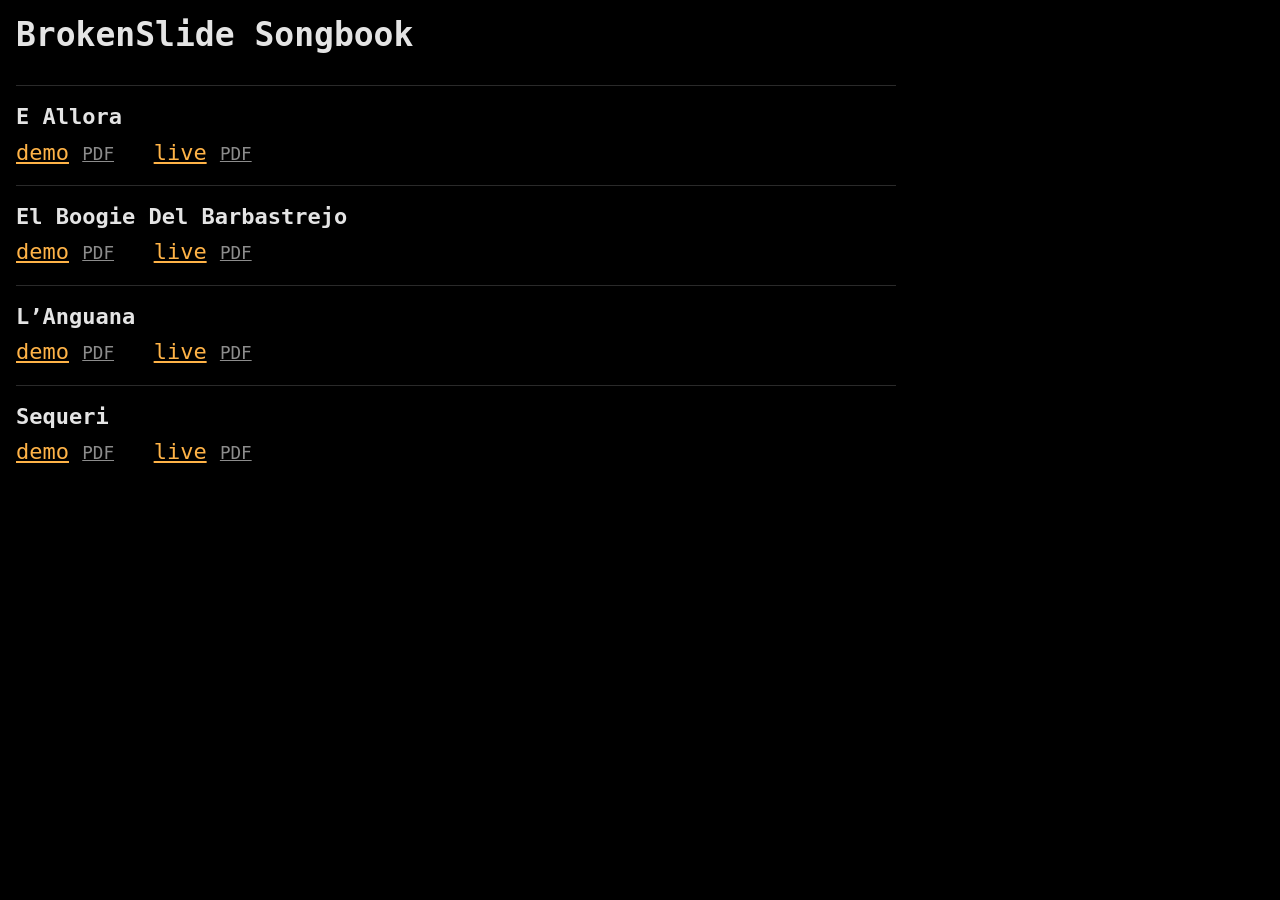
<file: out/index.html>
<!DOCTYPE html>
<html lang="it">
<head>
<meta charset="utf-8">
<meta name="viewport" content="width=device-width, initial-scale=1">
<title>BrokenSlide Songbook</title>
<link rel="stylesheet" href="html/chordpro.css">
</head>
<body>
<div class="song">
<div class="title">BrokenSlide Songbook</div>
<ul class="index">
<li><div class="song-title">E Allora</div><span class="version"><a href="html/e-allora.demo.html">demo</a> <a class="pdf" href="pdf/e-allora.demo.pdf">PDF</a></span> <span class="version"><a href="html/e-allora.live.html">live</a> <a class="pdf" href="pdf/e-allora.live.pdf">PDF</a></span></li>
<li><div class="song-title">El Boogie Del Barbastrejo</div><span class="version"><a href="html/el-boogie-del-barbastrejo.demo.html">demo</a> <a class="pdf" href="pdf/el-boogie-del-barbastrejo.demo.pdf">PDF</a></span> <span class="version"><a href="html/el-boogie-del-barbastrejo.live.html">live</a> <a class="pdf" href="pdf/el-boogie-del-barbastrejo.live.pdf">PDF</a></span></li>
<li><div class="song-title">L’Anguana</div><span class="version"><a href="html/l-anguana.demo.html">demo</a> <a class="pdf" href="pdf/l-anguana.demo.pdf">PDF</a></span> <span class="version"><a href="html/l-anguana.live.html">live</a> <a class="pdf" href="pdf/l-anguana.live.pdf">PDF</a></span></li>
<li><div class="song-title">Sequeri</div><span class="version"><a href="html/sequeri.demo.html">demo</a> <a class="pdf" href="pdf/sequeri.demo.pdf">PDF</a></span> <span class="version"><a href="html/sequeri.live.html">live</a> <a class="pdf" href="pdf/sequeri.live.pdf">PDF</a></span></li>
</ul>
</div>
</body>
</html>
</file>
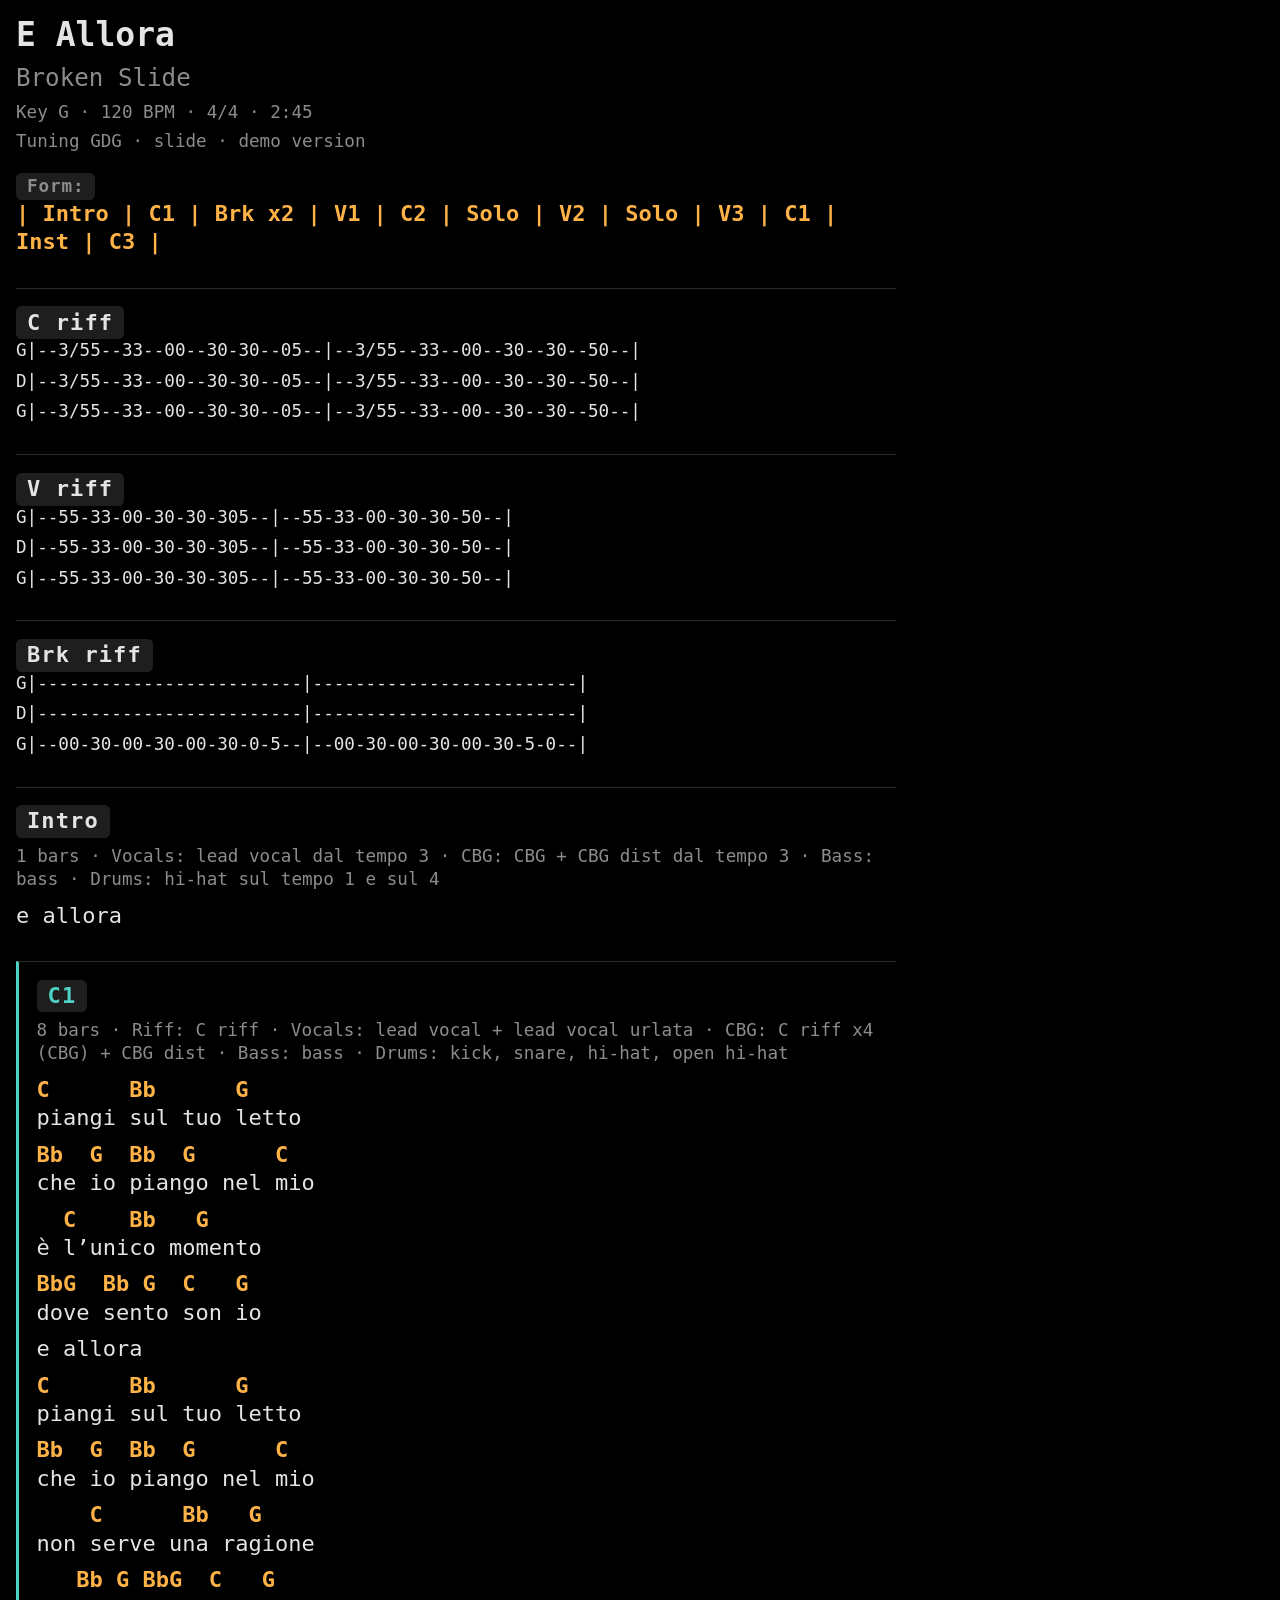
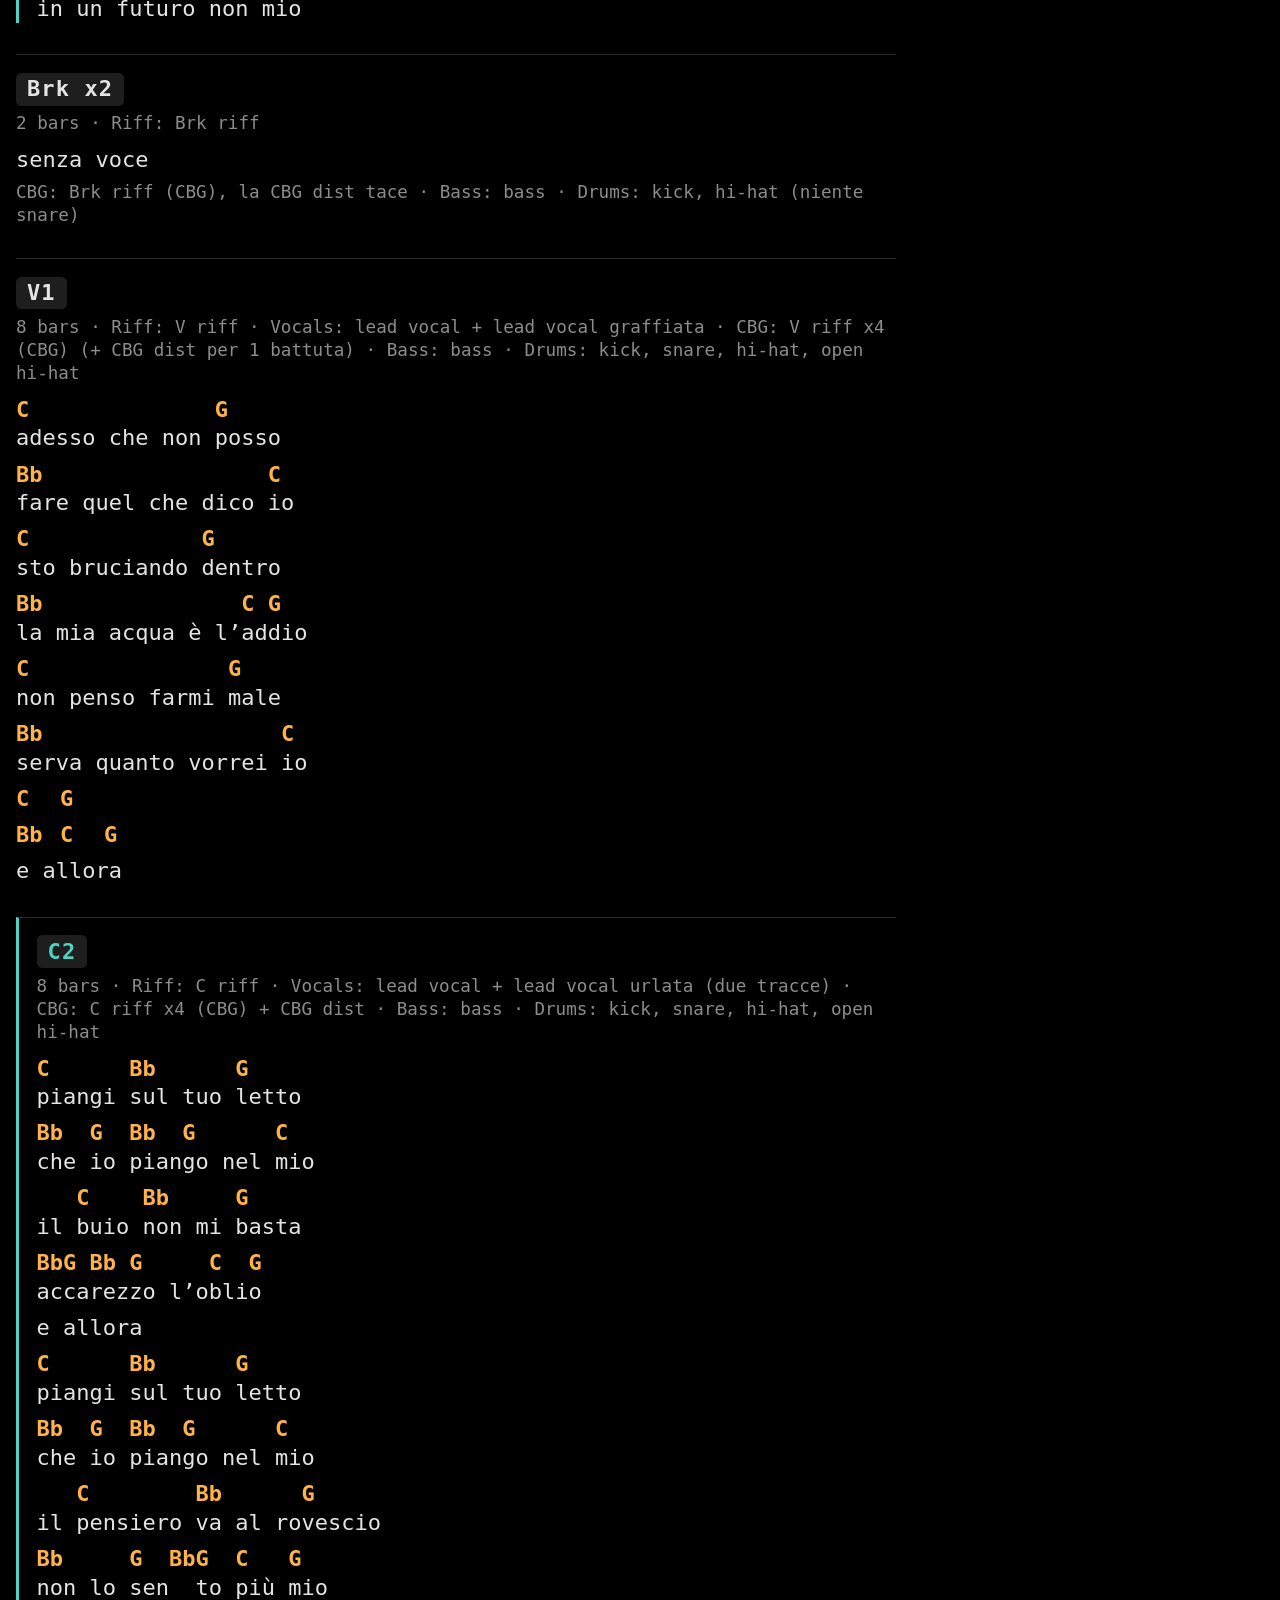
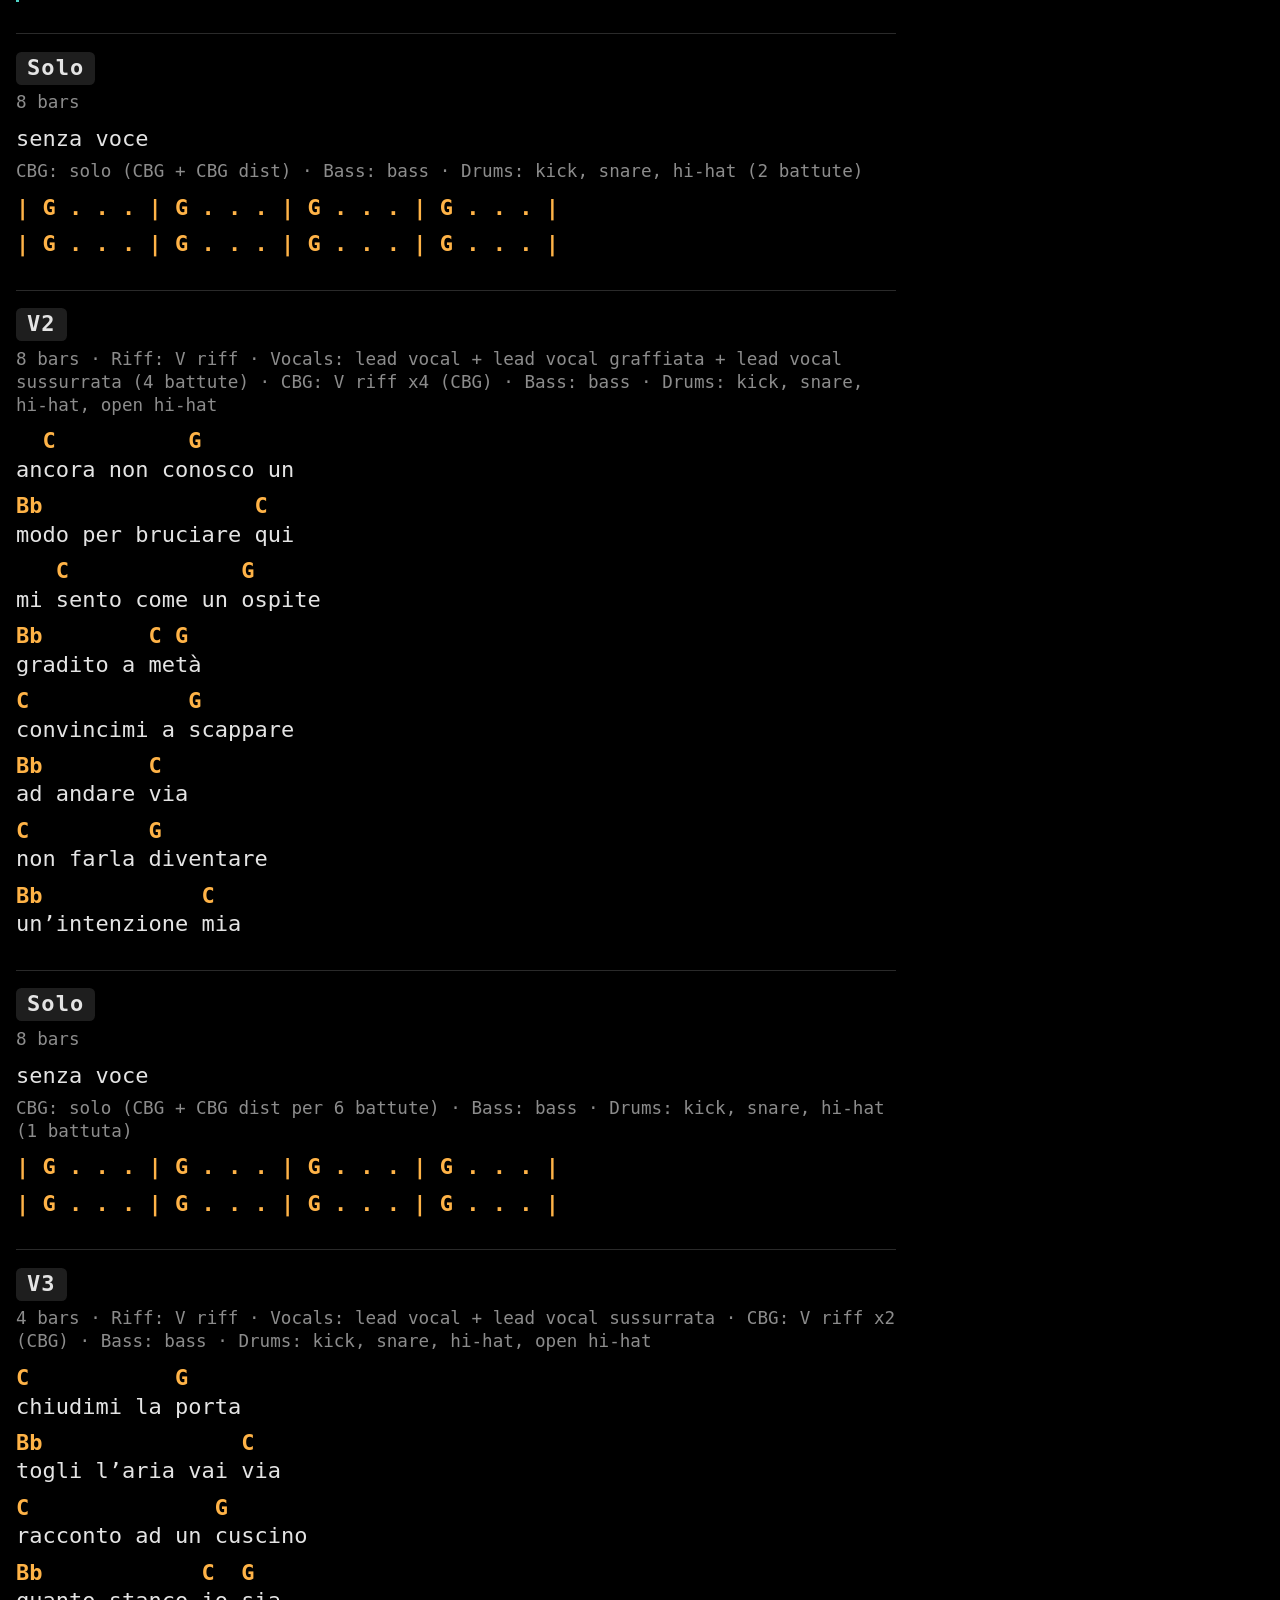
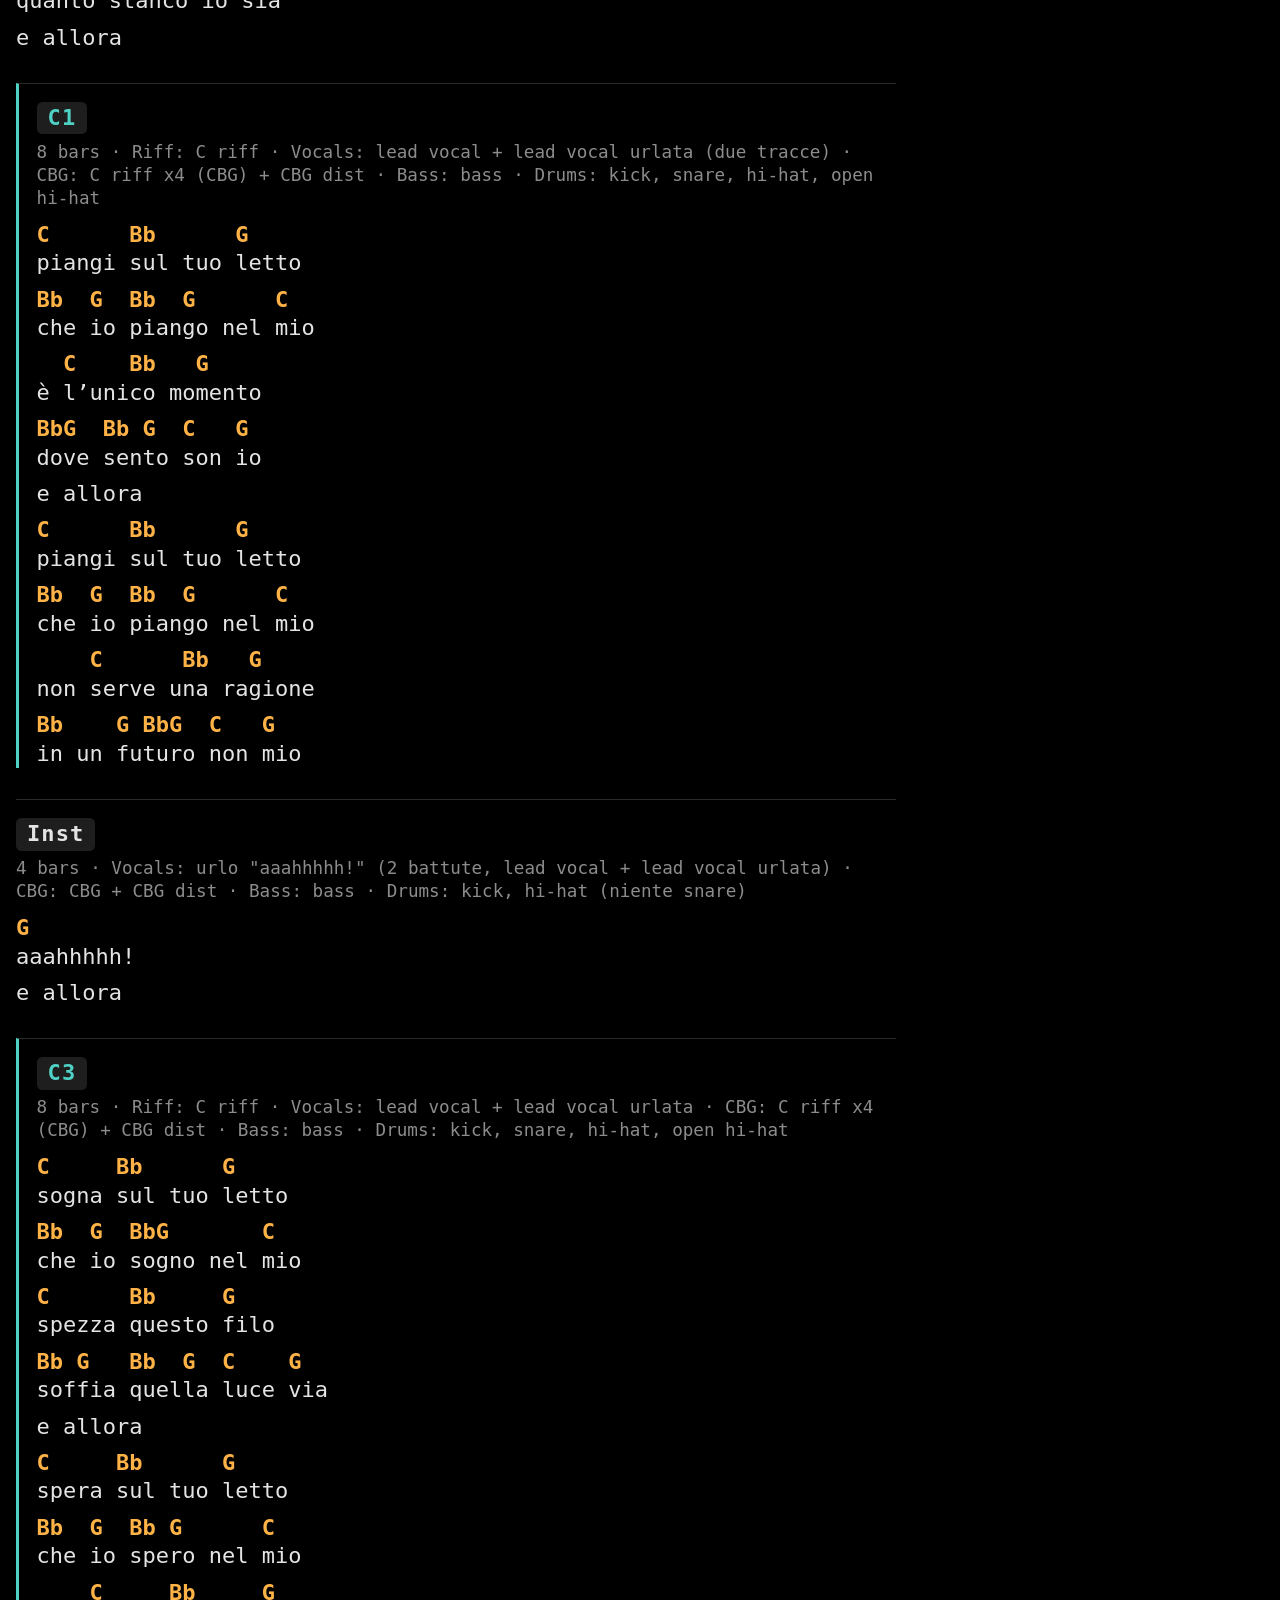
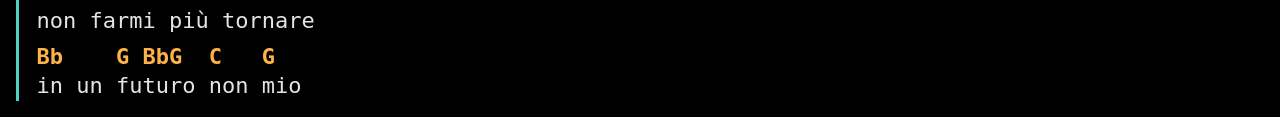
<file: out/html/e-allora.demo.html>
<!DOCTYPE html>
<html>
<head>
<meta charset="utf-8">
<meta name="viewport" content="width=device-width, initial-scale=1">
<link rel="stylesheet" href="chordpro.css">
<link rel="stylesheet" href="chordpro_print.css" media="print">
<style id="page-footer">@page { @bottom-left { content: "Broken Slide · E Allora"; } }</style>
</head>
<body>
<div class="song">
<div class="title">E Allora</div>
<div class="subtitle">Broken Slide</div>
<div class="comment"><span>Key G · 120 BPM · 4/4 · 2:45</span></div>
<div class="comment"><span>Tuning GDG · slide · demo version</span></div>
<div class="form">
<div class="label">Form:</div>
<table class="songline">
  <tr class="chords">
    <td></td>
  </tr>
  <tr class="lyrics">
    <td>| Intro | C1 | Brk x2 | V1 | C2 | Solo | V2 | Solo | V3 | C1 | Inst | C3 |</td>
  </tr>
</table>
</div>
<div class="riff">
<div class="label">C riff</div>
<table class="songline">
  <tr class="chords">
    <td></td>
  </tr>
  <tr class="lyrics">
    <td>G|--3/55--33--00--30-30--05--|--3/55--33--00--30--30--50--|</td>
  </tr>
</table>
<table class="songline">
  <tr class="chords">
    <td></td>
  </tr>
  <tr class="lyrics">
    <td>D|--3/55--33--00--30-30--05--|--3/55--33--00--30--30--50--|</td>
  </tr>
</table>
<table class="songline">
  <tr class="chords">
    <td></td>
  </tr>
  <tr class="lyrics">
    <td>G|--3/55--33--00--30-30--05--|--3/55--33--00--30--30--50--|</td>
  </tr>
</table>
</div>
<div class="riff">
<div class="label">V riff</div>
<table class="songline">
  <tr class="chords">
    <td></td>
  </tr>
  <tr class="lyrics">
    <td>G|--55-33-00-30-30-305--|--55-33-00-30-30-50--|</td>
  </tr>
</table>
<table class="songline">
  <tr class="chords">
    <td></td>
  </tr>
  <tr class="lyrics">
    <td>D|--55-33-00-30-30-305--|--55-33-00-30-30-50--|</td>
  </tr>
</table>
<table class="songline">
  <tr class="chords">
    <td></td>
  </tr>
  <tr class="lyrics">
    <td>G|--55-33-00-30-30-305--|--55-33-00-30-30-50--|</td>
  </tr>
</table>
</div>
<div class="riff">
<div class="label">Brk riff</div>
<table class="songline">
  <tr class="chords">
    <td></td>
  </tr>
  <tr class="lyrics">
    <td>G|-------------------------|-------------------------|</td>
  </tr>
</table>
<table class="songline">
  <tr class="chords">
    <td></td>
  </tr>
  <tr class="lyrics">
    <td>D|-------------------------|-------------------------|</td>
  </tr>
</table>
<table class="songline">
  <tr class="chords">
    <td></td>
  </tr>
  <tr class="lyrics">
    <td>G|--00-30-00-30-00-30-0-5--|--00-30-00-30-00-30-5-0--|</td>
  </tr>
</table>
</div>
<div class="verse">
<div class="label">Intro</div>
<div class="comment_italic"><span>1 bars · Vocals: lead vocal dal tempo 3 · CBG: CBG + CBG dist dal tempo 3 · Bass: bass · Drums: hi-hat sul tempo 1 e sul 4</span></div>
<table class="songline">
  <tr class="chords">
    <td></td>
  </tr>
  <tr class="lyrics">
    <td>e allora</td>
  </tr>
</table>
</div>
<div class="chorus">
<div class="label">C1</div>
<div class="comment_italic"><span>8 bars · Riff: C riff · Vocals: lead vocal + lead vocal urlata · CBG: C riff x4 (CBG) + CBG dist · Bass: bass · Drums: kick, snare, hi-hat, open hi-hat</span></div>
<table class="songline">
  <tr class="chords">
    <td>C</td><td>Bb</td><td>G</td>
  </tr>
  <tr class="lyrics">
    <td>piangi </td><td>sul tuo </td><td>letto</td>
  </tr>
</table>
<table class="songline">
  <tr class="chords">
    <td>Bb</td><td>G</td><td>Bb</td><td>G</td><td>C</td>
  </tr>
  <tr class="lyrics">
    <td>che </td><td>io </td><td>pian</td><td>go nel </td><td>mio</td>
  </tr>
</table>
<table class="songline">
  <tr class="chords">
    <td></td><td>C</td><td>Bb</td><td>G</td>
  </tr>
  <tr class="lyrics">
    <td>è </td><td>l’uni</td><td>co mo</td><td>mento</td>
  </tr>
</table>
<table class="songline">
  <tr class="chords">
    <td>Bb</td><td>G</td><td>Bb</td><td>G</td><td>C</td><td>G</td>
  </tr>
  <tr class="lyrics">
    <td>do</td><td>ve </td><td>sen</td><td>to </td><td>son </td><td>io</td>
  </tr>
</table>
<table class="songline">
  <tr class="chords">
    <td></td>
  </tr>
  <tr class="lyrics">
    <td>e allora</td>
  </tr>
</table>
<table class="songline">
  <tr class="chords">
    <td>C</td><td>Bb</td><td>G</td>
  </tr>
  <tr class="lyrics">
    <td>piangi </td><td>sul tuo </td><td>letto</td>
  </tr>
</table>
<table class="songline">
  <tr class="chords">
    <td>Bb</td><td>G</td><td>Bb</td><td>G</td><td>C</td>
  </tr>
  <tr class="lyrics">
    <td>che </td><td>io </td><td>pian</td><td>go nel </td><td>mio</td>
  </tr>
</table>
<table class="songline">
  <tr class="chords">
    <td></td><td>C</td><td>Bb</td><td>G</td>
  </tr>
  <tr class="lyrics">
    <td>non </td><td>serve u</td><td>na ra</td><td>gione</td>
  </tr>
</table>
<table class="songline">
  <tr class="chords">
    <td></td><td>Bb</td><td>G</td><td>Bb</td><td>G</td><td>C</td><td>G</td>
  </tr>
  <tr class="lyrics">
    <td>in </td><td>un </td><td>fu</td><td>tu</td><td>ro </td><td>non </td><td>mio</td>
  </tr>
</table>
</div>
<div class="verse">
<div class="label">Brk x2</div>
<div class="comment_italic"><span>2 bars · Riff: Brk riff</span></div>
<div class="comment"><span>senza voce</span></div>
<div class="comment_italic"><span>CBG: Brk riff (CBG), la CBG dist tace · Bass: bass · Drums: kick, hi-hat (niente snare)</span></div>
</div>
<div class="verse">
<div class="label">V1</div>
<div class="comment_italic"><span>8 bars · Riff: V riff · Vocals: lead vocal + lead vocal graffiata · CBG: V riff x4 (CBG) (+ CBG dist per 1 battuta) · Bass: bass · Drums: kick, snare, hi-hat, open hi-hat</span></div>
<table class="songline">
  <tr class="chords">
    <td>C</td><td>G</td>
  </tr>
  <tr class="lyrics">
    <td>adesso che non </td><td>posso</td>
  </tr>
</table>
<table class="songline">
  <tr class="chords">
    <td>Bb</td><td>C</td>
  </tr>
  <tr class="lyrics">
    <td>fare quel che dico </td><td>io</td>
  </tr>
</table>
<table class="songline">
  <tr class="chords">
    <td>C</td><td>G</td>
  </tr>
  <tr class="lyrics">
    <td>sto bruciando </td><td>dentro</td>
  </tr>
</table>
<table class="songline">
  <tr class="chords">
    <td>Bb</td><td>C</td><td>G</td>
  </tr>
  <tr class="lyrics">
    <td>la mia acqua è l’</td><td>ad</td><td>dio</td>
  </tr>
</table>
<table class="songline">
  <tr class="chords">
    <td>C</td><td>G</td>
  </tr>
  <tr class="lyrics">
    <td>non penso farmi </td><td>male</td>
  </tr>
</table>
<table class="songline">
  <tr class="chords">
    <td>Bb</td><td>C</td>
  </tr>
  <tr class="lyrics">
    <td>serva quanto vorrei </td><td>io</td>
  </tr>
</table>
<table class="songline">
  <tr class="chords">
    <td>C</td><td>G</td>
  </tr>
  <tr class="lyrics">
    <td class="indent"></td><td></td>
  </tr>
</table>
<table class="songline">
  <tr class="chords">
    <td>Bb</td><td>C</td><td>G</td>
  </tr>
  <tr class="lyrics">
    <td class="indent"></td><td class="indent"></td><td></td>
  </tr>
</table>
<table class="songline">
  <tr class="chords">
    <td></td>
  </tr>
  <tr class="lyrics">
    <td>e allora</td>
  </tr>
</table>
</div>
<div class="chorus">
<div class="label">C2</div>
<div class="comment_italic"><span>8 bars · Riff: C riff · Vocals: lead vocal + lead vocal urlata (due tracce) · CBG: C riff x4 (CBG) + CBG dist · Bass: bass · Drums: kick, snare, hi-hat, open hi-hat</span></div>
<table class="songline">
  <tr class="chords">
    <td>C</td><td>Bb</td><td>G</td>
  </tr>
  <tr class="lyrics">
    <td>piangi </td><td>sul tuo </td><td>letto</td>
  </tr>
</table>
<table class="songline">
  <tr class="chords">
    <td>Bb</td><td>G</td><td>Bb</td><td>G</td><td>C</td>
  </tr>
  <tr class="lyrics">
    <td>che </td><td>io </td><td>pian</td><td>go nel </td><td>mio</td>
  </tr>
</table>
<table class="songline">
  <tr class="chords">
    <td></td><td>C</td><td>Bb</td><td>G</td>
  </tr>
  <tr class="lyrics">
    <td>il </td><td>buio </td><td>non mi </td><td>basta</td>
  </tr>
</table>
<table class="songline">
  <tr class="chords">
    <td>Bb</td><td>G</td><td>Bb</td><td>G</td><td>C</td><td>G</td>
  </tr>
  <tr class="lyrics">
    <td>ac</td><td>ca</td><td>rez</td><td>zo l’o</td><td>bli</td><td>o</td>
  </tr>
</table>
<table class="songline">
  <tr class="chords">
    <td></td>
  </tr>
  <tr class="lyrics">
    <td>e allora</td>
  </tr>
</table>
<table class="songline">
  <tr class="chords">
    <td>C</td><td>Bb</td><td>G</td>
  </tr>
  <tr class="lyrics">
    <td>piangi </td><td>sul tuo </td><td>letto</td>
  </tr>
</table>
<table class="songline">
  <tr class="chords">
    <td>Bb</td><td>G</td><td>Bb</td><td>G</td><td>C</td>
  </tr>
  <tr class="lyrics">
    <td>che </td><td>io </td><td>pian</td><td>go nel </td><td>mio</td>
  </tr>
</table>
<table class="songline">
  <tr class="chords">
    <td></td><td>C</td><td>Bb</td><td>G</td>
  </tr>
  <tr class="lyrics">
    <td>il </td><td>pensiero </td><td>va al ro</td><td>vescio</td>
  </tr>
</table>
<table class="songline">
  <tr class="chords">
    <td>Bb</td><td>G</td><td>Bb</td><td>G</td><td>C</td><td>G</td>
  </tr>
  <tr class="lyrics">
    <td>non lo </td><td>sen</td><td></td><td>to </td><td>più </td><td>mio</td>
  </tr>
</table>
</div>
<div class="chordgrid">
<div class="label">Solo</div>
<div class="comment_italic"><span>8 bars</span></div>
<div class="comment"><span>senza voce</span></div>
<div class="comment_italic"><span>CBG: solo (CBG + CBG dist) · Bass: bass · Drums: kick, snare, hi-hat (2 battute)</span></div>
<table class="songline">
  <tr class="chords">
    <td></td>
  </tr>
  <tr class="lyrics">
    <td>| G . . . | G . . . | G . . . | G . . . |</td>
  </tr>
</table>
<table class="songline">
  <tr class="chords">
    <td></td>
  </tr>
  <tr class="lyrics">
    <td>| G . . . | G . . . | G . . . | G . . . |</td>
  </tr>
</table>
</div>
<div class="verse">
<div class="label">V2</div>
<div class="comment_italic"><span>8 bars · Riff: V riff · Vocals: lead vocal + lead vocal graffiata + lead vocal sussurrata (4 battute) · CBG: V riff x4 (CBG) · Bass: bass · Drums: kick, snare, hi-hat, open hi-hat</span></div>
<table class="songline">
  <tr class="chords">
    <td></td><td>C</td><td>G</td>
  </tr>
  <tr class="lyrics">
    <td>an</td><td>cora non co</td><td>nosco un</td>
  </tr>
</table>
<table class="songline">
  <tr class="chords">
    <td>Bb</td><td>C</td>
  </tr>
  <tr class="lyrics">
    <td>modo per bruciare </td><td>qui</td>
  </tr>
</table>
<table class="songline">
  <tr class="chords">
    <td></td><td>C</td><td>G</td>
  </tr>
  <tr class="lyrics">
    <td>mi </td><td>sento come un </td><td>ospite</td>
  </tr>
</table>
<table class="songline">
  <tr class="chords">
    <td>Bb</td><td>C</td><td>G</td>
  </tr>
  <tr class="lyrics">
    <td>gradito a </td><td>me</td><td>tà</td>
  </tr>
</table>
<table class="songline">
  <tr class="chords">
    <td>C</td><td>G</td>
  </tr>
  <tr class="lyrics">
    <td>convincimi a </td><td>scappare</td>
  </tr>
</table>
<table class="songline">
  <tr class="chords">
    <td>Bb</td><td>C</td>
  </tr>
  <tr class="lyrics">
    <td>ad andare </td><td>via</td>
  </tr>
</table>
<table class="songline">
  <tr class="chords">
    <td>C</td><td>G</td>
  </tr>
  <tr class="lyrics">
    <td>non farla </td><td>diventare</td>
  </tr>
</table>
<table class="songline">
  <tr class="chords">
    <td>Bb</td><td>C</td>
  </tr>
  <tr class="lyrics">
    <td>un’intenzione </td><td>mia</td>
  </tr>
</table>
</div>
<div class="chordgrid">
<div class="label">Solo</div>
<div class="comment_italic"><span>8 bars</span></div>
<div class="comment"><span>senza voce</span></div>
<div class="comment_italic"><span>CBG: solo (CBG + CBG dist per 6 battute) · Bass: bass · Drums: kick, snare, hi-hat (1 battuta)</span></div>
<table class="songline">
  <tr class="chords">
    <td></td>
  </tr>
  <tr class="lyrics">
    <td>| G . . . | G . . . | G . . . | G . . . |</td>
  </tr>
</table>
<table class="songline">
  <tr class="chords">
    <td></td>
  </tr>
  <tr class="lyrics">
    <td>| G . . . | G . . . | G . . . | G . . . |</td>
  </tr>
</table>
</div>
<div class="verse">
<div class="label">V3</div>
<div class="comment_italic"><span>4 bars · Riff: V riff · Vocals: lead vocal + lead vocal sussurrata · CBG: V riff x2 (CBG) · Bass: bass · Drums: kick, snare, hi-hat, open hi-hat</span></div>
<table class="songline">
  <tr class="chords">
    <td>C</td><td>G</td>
  </tr>
  <tr class="lyrics">
    <td>chiudimi la </td><td>porta</td>
  </tr>
</table>
<table class="songline">
  <tr class="chords">
    <td>Bb</td><td>C</td>
  </tr>
  <tr class="lyrics">
    <td>togli l’aria vai </td><td>via</td>
  </tr>
</table>
<table class="songline">
  <tr class="chords">
    <td>C</td><td>G</td>
  </tr>
  <tr class="lyrics">
    <td>racconto ad un </td><td>cuscino</td>
  </tr>
</table>
<table class="songline">
  <tr class="chords">
    <td>Bb</td><td>C</td><td>G</td>
  </tr>
  <tr class="lyrics">
    <td>quanto stanco </td><td>io </td><td>sia</td>
  </tr>
</table>
<table class="songline">
  <tr class="chords">
    <td></td>
  </tr>
  <tr class="lyrics">
    <td>e allora</td>
  </tr>
</table>
</div>
<div class="chorus">
<div class="label">C1</div>
<div class="comment_italic"><span>8 bars · Riff: C riff · Vocals: lead vocal + lead vocal urlata (due tracce) · CBG: C riff x4 (CBG) + CBG dist · Bass: bass · Drums: kick, snare, hi-hat, open hi-hat</span></div>
<table class="songline">
  <tr class="chords">
    <td>C</td><td>Bb</td><td>G</td>
  </tr>
  <tr class="lyrics">
    <td>piangi </td><td>sul tuo </td><td>letto</td>
  </tr>
</table>
<table class="songline">
  <tr class="chords">
    <td>Bb</td><td>G</td><td>Bb</td><td>G</td><td>C</td>
  </tr>
  <tr class="lyrics">
    <td>che </td><td>io </td><td>pian</td><td>go nel </td><td>mio</td>
  </tr>
</table>
<table class="songline">
  <tr class="chords">
    <td></td><td>C</td><td>Bb</td><td>G</td>
  </tr>
  <tr class="lyrics">
    <td>è </td><td>l’uni</td><td>co mo</td><td>mento</td>
  </tr>
</table>
<table class="songline">
  <tr class="chords">
    <td>Bb</td><td>G</td><td>Bb</td><td>G</td><td>C</td><td>G</td>
  </tr>
  <tr class="lyrics">
    <td>do</td><td>ve </td><td>sen</td><td>to </td><td>son </td><td>io</td>
  </tr>
</table>
<table class="songline">
  <tr class="chords">
    <td></td>
  </tr>
  <tr class="lyrics">
    <td>e allora</td>
  </tr>
</table>
<table class="songline">
  <tr class="chords">
    <td>C</td><td>Bb</td><td>G</td>
  </tr>
  <tr class="lyrics">
    <td>piangi </td><td>sul tuo </td><td>letto</td>
  </tr>
</table>
<table class="songline">
  <tr class="chords">
    <td>Bb</td><td>G</td><td>Bb</td><td>G</td><td>C</td>
  </tr>
  <tr class="lyrics">
    <td>che </td><td>io </td><td>pian</td><td>go nel </td><td>mio</td>
  </tr>
</table>
<table class="songline">
  <tr class="chords">
    <td></td><td>C</td><td>Bb</td><td>G</td>
  </tr>
  <tr class="lyrics">
    <td>non </td><td>serve u</td><td>na ra</td><td>gione</td>
  </tr>
</table>
<table class="songline">
  <tr class="chords">
    <td>Bb</td><td>G</td><td>Bb</td><td>G</td><td>C</td><td>G</td>
  </tr>
  <tr class="lyrics">
    <td>in un </td><td>fu</td><td>tu</td><td>ro </td><td>non </td><td>mio</td>
  </tr>
</table>
</div>
<div class="verse">
<div class="label">Inst</div>
<div class="comment_italic"><span>4 bars · Vocals: urlo "aaahhhhh!" (2 battute, lead vocal + lead vocal urlata) · CBG: CBG + CBG dist · Bass: bass · Drums: kick, hi-hat (niente snare)</span></div>
<table class="songline">
  <tr class="chords">
    <td>G</td>
  </tr>
  <tr class="lyrics">
    <td>aaahhhhh!</td>
  </tr>
</table>
<table class="songline">
  <tr class="chords">
    <td></td>
  </tr>
  <tr class="lyrics">
    <td>e allora</td>
  </tr>
</table>
</div>
<div class="chorus">
<div class="label">C3</div>
<div class="comment_italic"><span>8 bars · Riff: C riff · Vocals: lead vocal + lead vocal urlata · CBG: C riff x4 (CBG) + CBG dist · Bass: bass · Drums: kick, snare, hi-hat, open hi-hat</span></div>
<table class="songline">
  <tr class="chords">
    <td>C</td><td>Bb</td><td>G</td>
  </tr>
  <tr class="lyrics">
    <td>sogna </td><td>sul tuo </td><td>letto</td>
  </tr>
</table>
<table class="songline">
  <tr class="chords">
    <td>Bb</td><td>G</td><td>Bb</td><td>G</td><td>C</td>
  </tr>
  <tr class="lyrics">
    <td>che </td><td>io </td><td>so</td><td>gno nel </td><td>mio</td>
  </tr>
</table>
<table class="songline">
  <tr class="chords">
    <td>C</td><td>Bb</td><td>G</td>
  </tr>
  <tr class="lyrics">
    <td>spezza </td><td>questo </td><td>filo</td>
  </tr>
</table>
<table class="songline">
  <tr class="chords">
    <td>Bb</td><td>G</td><td>Bb</td><td>G</td><td>C</td><td>G</td>
  </tr>
  <tr class="lyrics">
    <td>sof</td><td>fia </td><td>quel</td><td>la </td><td>luce </td><td>via</td>
  </tr>
</table>
<table class="songline">
  <tr class="chords">
    <td></td>
  </tr>
  <tr class="lyrics">
    <td>e allora</td>
  </tr>
</table>
<table class="songline">
  <tr class="chords">
    <td>C</td><td>Bb</td><td>G</td>
  </tr>
  <tr class="lyrics">
    <td>spera </td><td>sul tuo </td><td>letto</td>
  </tr>
</table>
<table class="songline">
  <tr class="chords">
    <td>Bb</td><td>G</td><td>Bb</td><td>G</td><td>C</td>
  </tr>
  <tr class="lyrics">
    <td>che </td><td>io </td><td>spe</td><td>ro nel </td><td>mio</td>
  </tr>
</table>
<table class="songline">
  <tr class="chords">
    <td></td><td>C</td><td>Bb</td><td>G</td>
  </tr>
  <tr class="lyrics">
    <td>non </td><td>farmi </td><td>più tor</td><td>nare</td>
  </tr>
</table>
<table class="songline">
  <tr class="chords">
    <td>Bb</td><td>G</td><td>Bb</td><td>G</td><td>C</td><td>G</td>
  </tr>
  <tr class="lyrics">
    <td>in un </td><td>fu</td><td>tu</td><td>ro </td><td>non </td><td>mio</td>
  </tr>
</table>
</div>
</div>
</body>
</html>
</file>
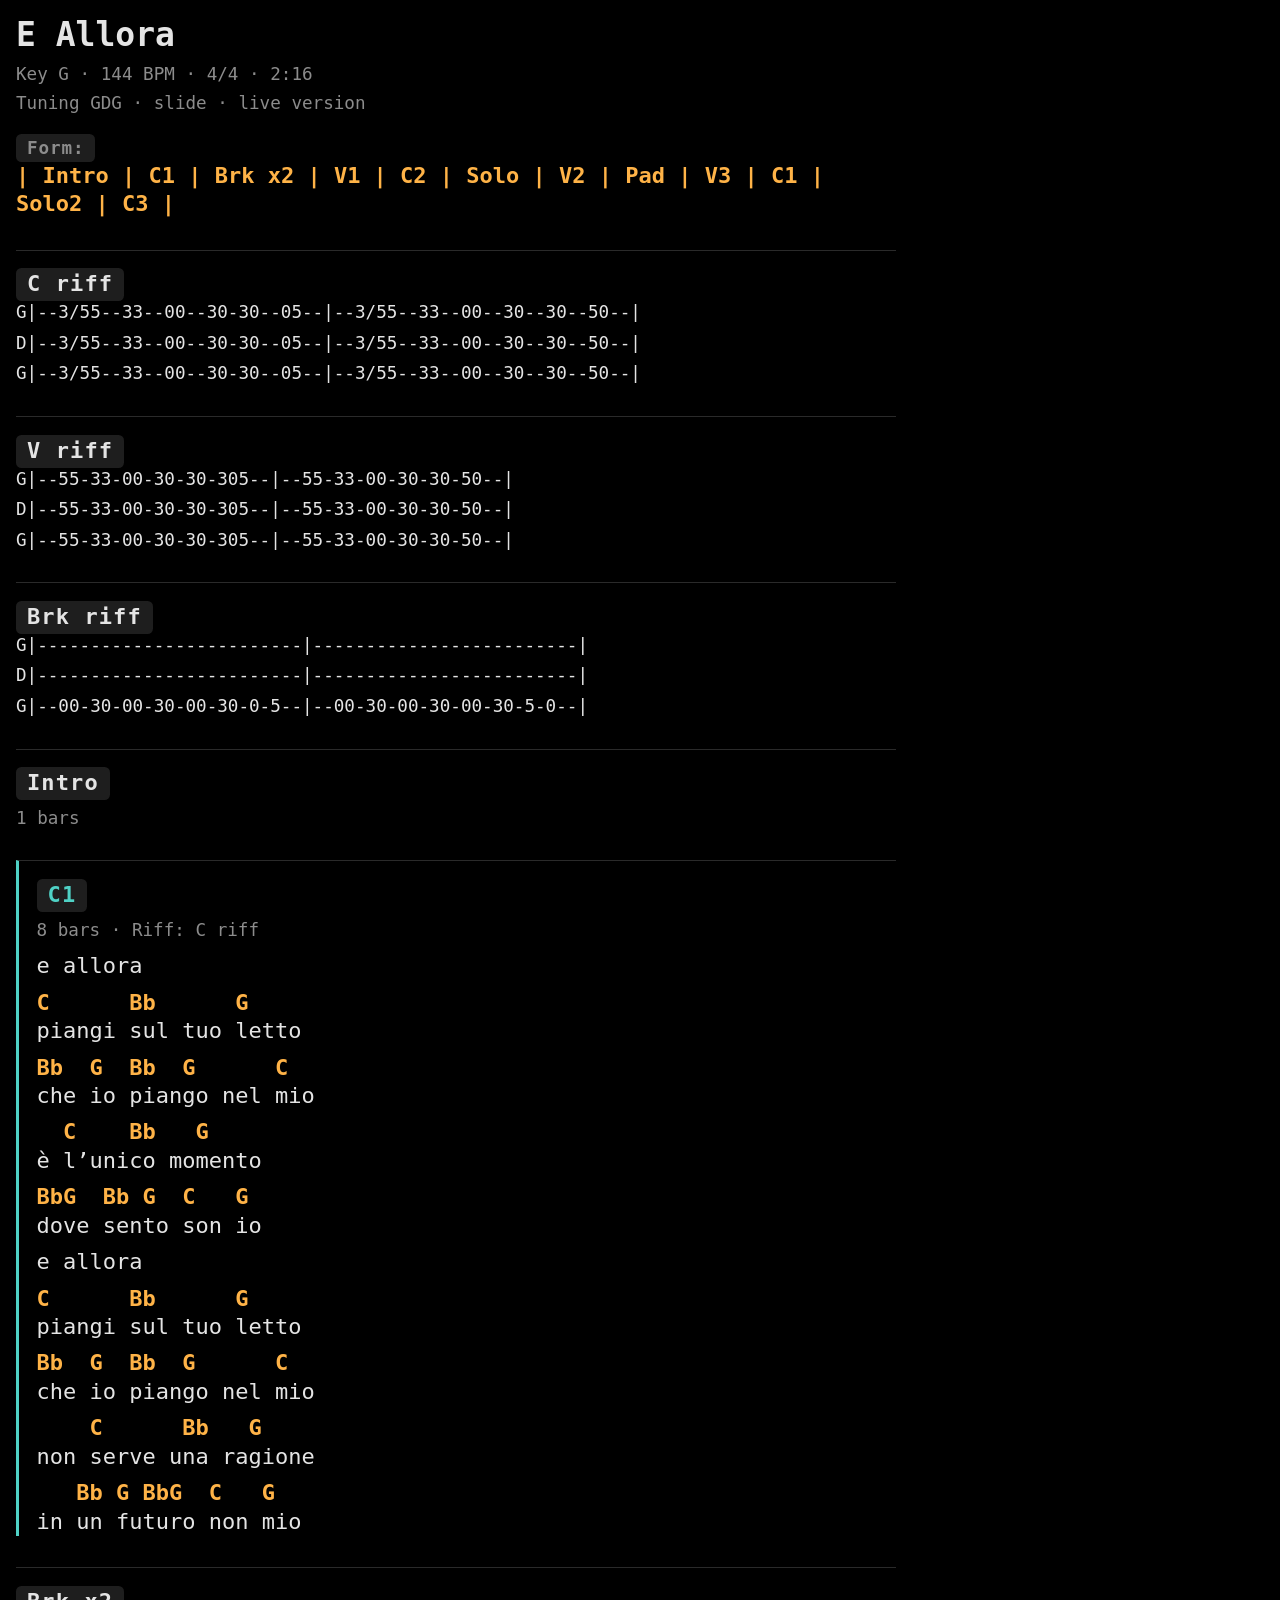
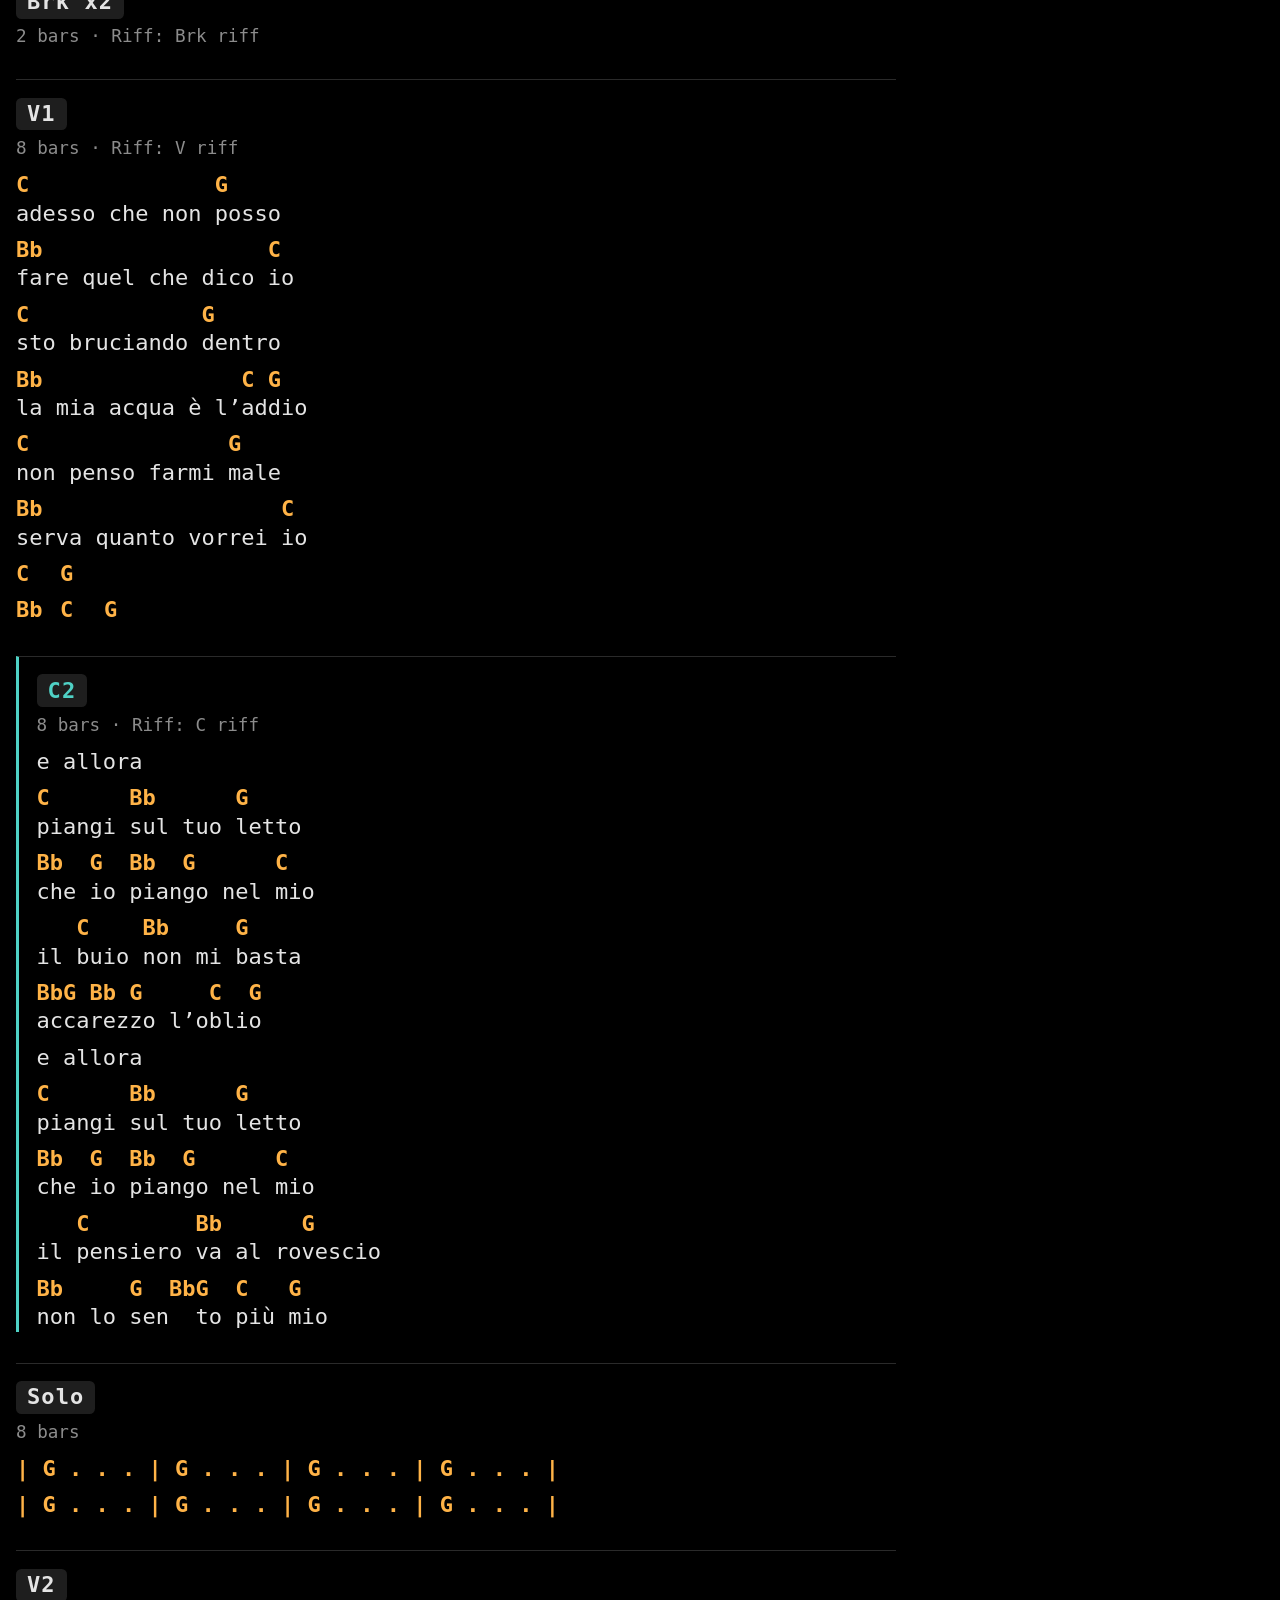
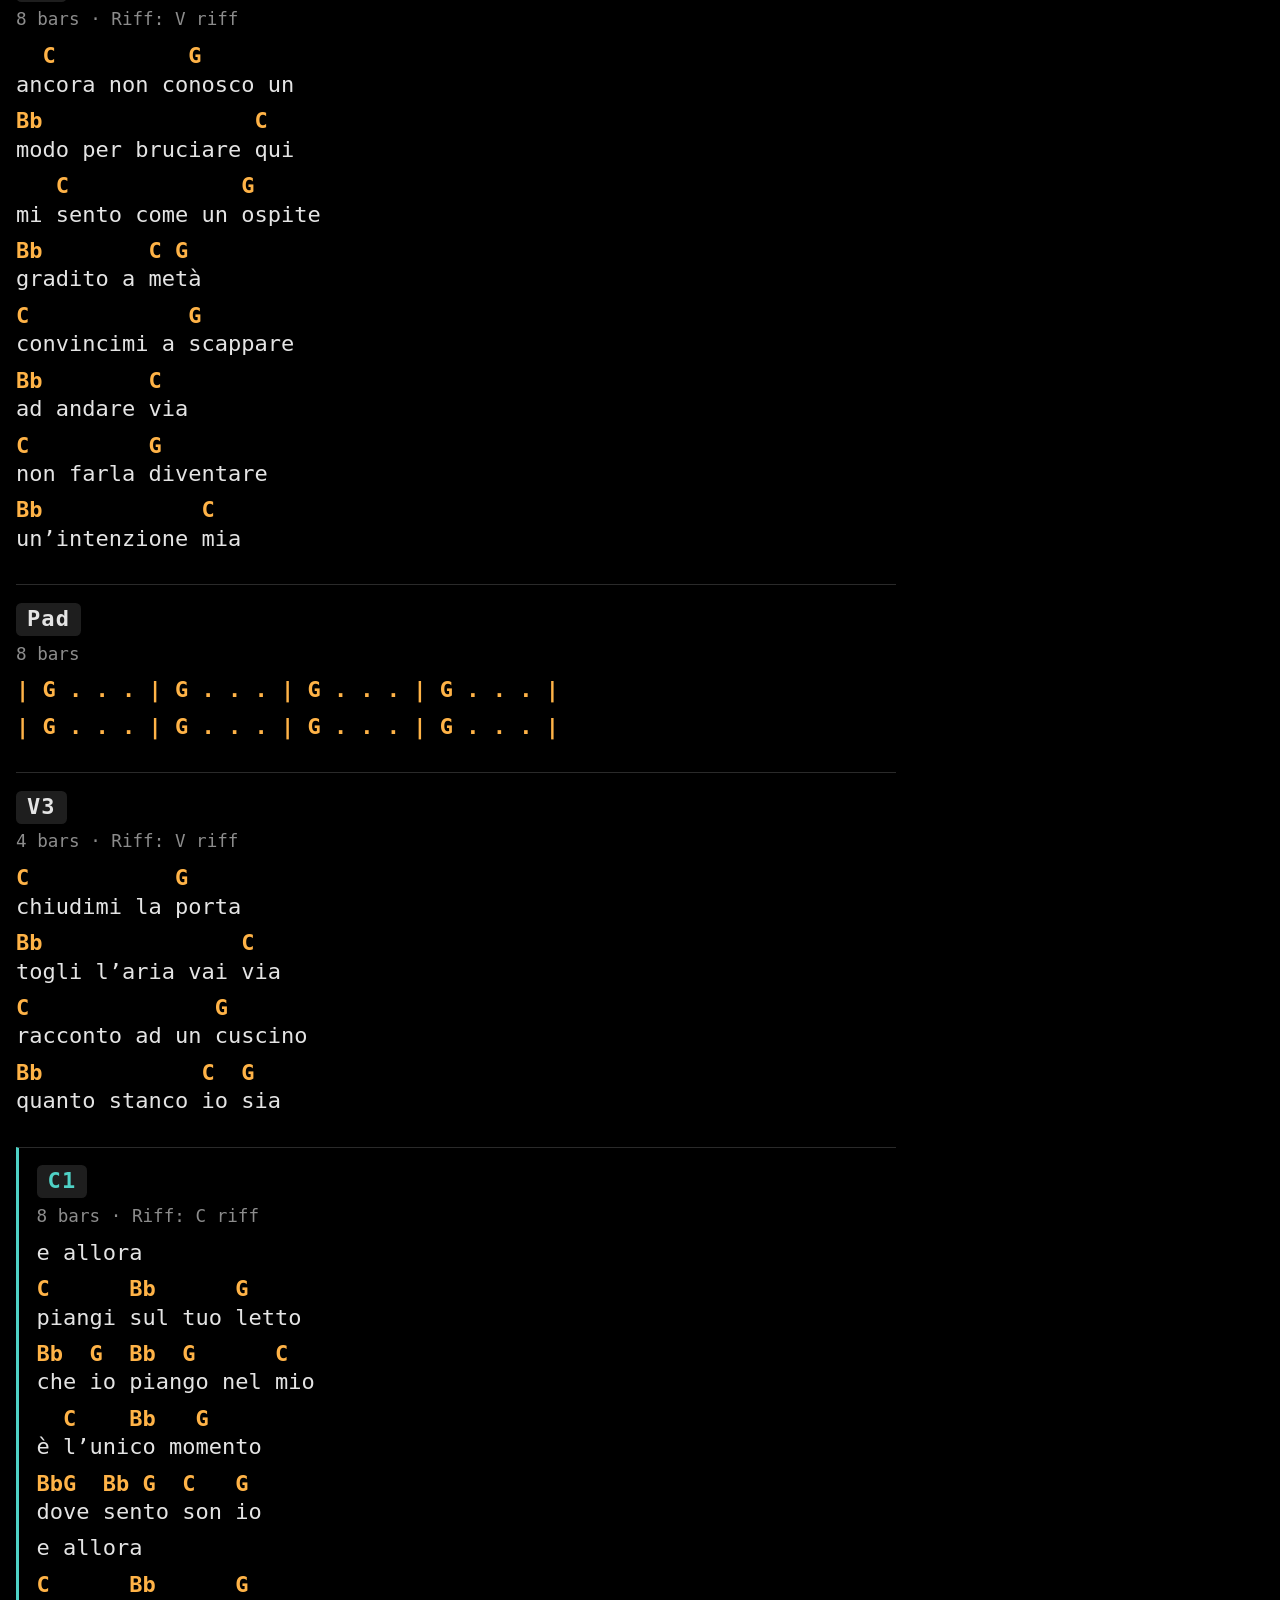
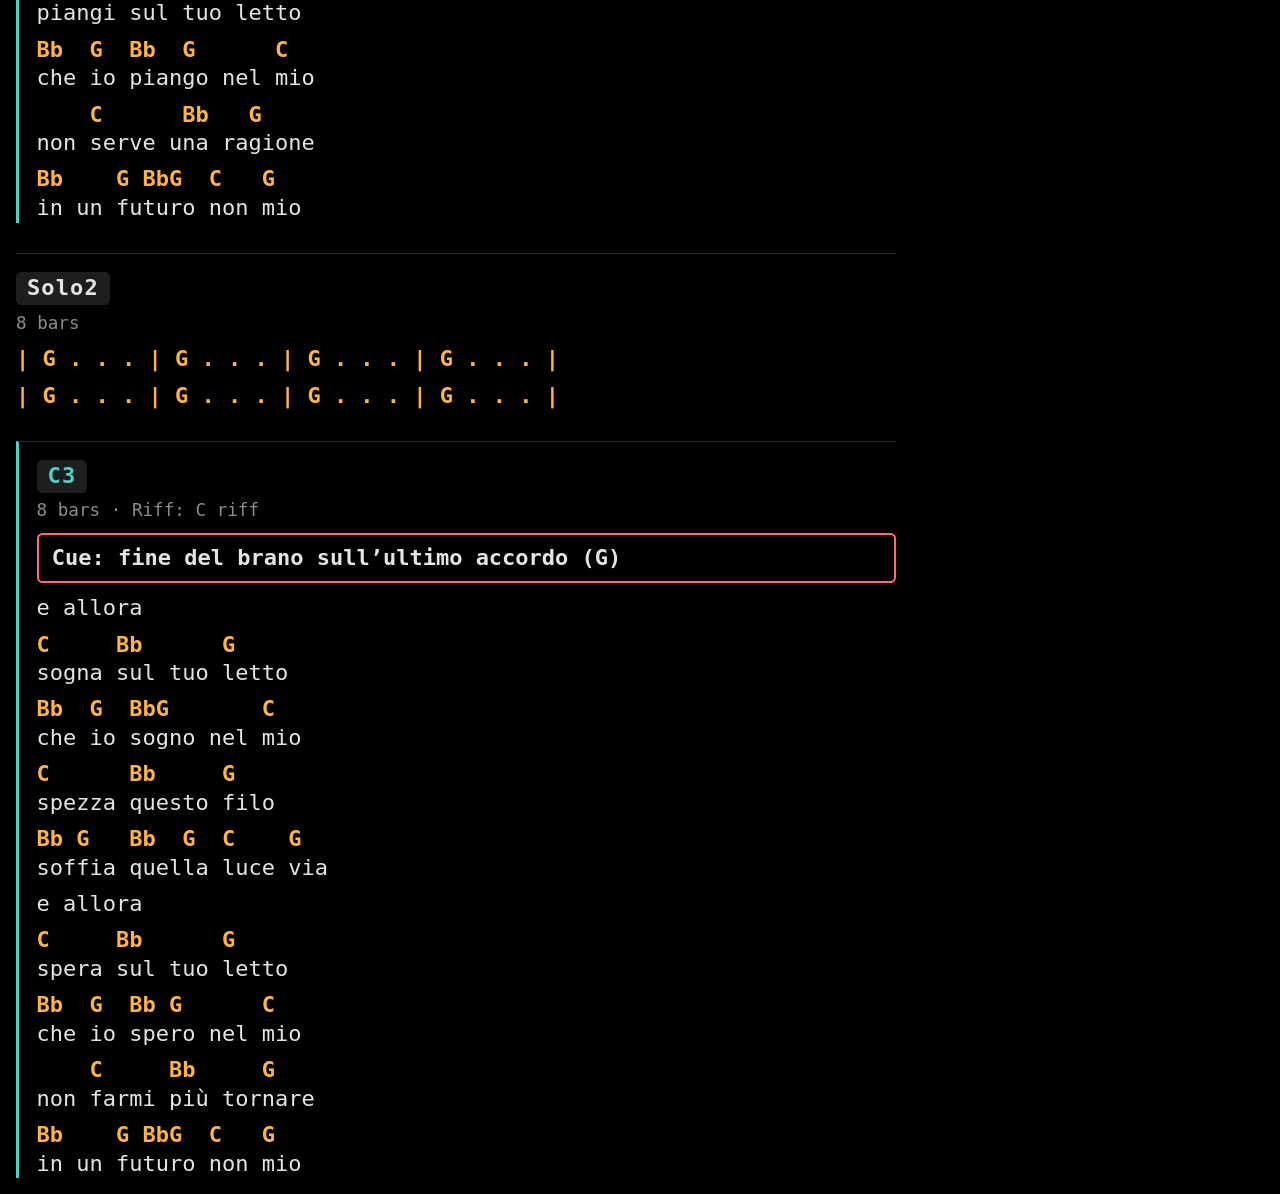
<file: out/html/e-allora.live.html>
<!DOCTYPE html>
<html>
<head>
<meta charset="utf-8">
<meta name="viewport" content="width=device-width, initial-scale=1">
<link rel="stylesheet" href="chordpro.css">
<link rel="stylesheet" href="chordpro_print.css" media="print">
<style id="page-footer">@page { @bottom-left { content: "E Allora"; } }</style>
</head>
<body>
<div class="song">
<div class="title">E Allora</div>
<div class="comment"><span>Key G · 144 BPM · 4/4 · 2:16</span></div>
<div class="comment"><span>Tuning GDG · slide · live version</span></div>
<div class="form">
<div class="label">Form:</div>
<table class="songline">
  <tr class="chords">
    <td></td>
  </tr>
  <tr class="lyrics">
    <td>| Intro | C1 | Brk x2 | V1 | C2 | Solo | V2 | Pad | V3 | C1 | Solo2 | C3 |</td>
  </tr>
</table>
</div>
<div class="riff">
<div class="label">C riff</div>
<table class="songline">
  <tr class="chords">
    <td></td>
  </tr>
  <tr class="lyrics">
    <td>G|--3/55--33--00--30-30--05--|--3/55--33--00--30--30--50--|</td>
  </tr>
</table>
<table class="songline">
  <tr class="chords">
    <td></td>
  </tr>
  <tr class="lyrics">
    <td>D|--3/55--33--00--30-30--05--|--3/55--33--00--30--30--50--|</td>
  </tr>
</table>
<table class="songline">
  <tr class="chords">
    <td></td>
  </tr>
  <tr class="lyrics">
    <td>G|--3/55--33--00--30-30--05--|--3/55--33--00--30--30--50--|</td>
  </tr>
</table>
</div>
<div class="riff">
<div class="label">V riff</div>
<table class="songline">
  <tr class="chords">
    <td></td>
  </tr>
  <tr class="lyrics">
    <td>G|--55-33-00-30-30-305--|--55-33-00-30-30-50--|</td>
  </tr>
</table>
<table class="songline">
  <tr class="chords">
    <td></td>
  </tr>
  <tr class="lyrics">
    <td>D|--55-33-00-30-30-305--|--55-33-00-30-30-50--|</td>
  </tr>
</table>
<table class="songline">
  <tr class="chords">
    <td></td>
  </tr>
  <tr class="lyrics">
    <td>G|--55-33-00-30-30-305--|--55-33-00-30-30-50--|</td>
  </tr>
</table>
</div>
<div class="riff">
<div class="label">Brk riff</div>
<table class="songline">
  <tr class="chords">
    <td></td>
  </tr>
  <tr class="lyrics">
    <td>G|-------------------------|-------------------------|</td>
  </tr>
</table>
<table class="songline">
  <tr class="chords">
    <td></td>
  </tr>
  <tr class="lyrics">
    <td>D|-------------------------|-------------------------|</td>
  </tr>
</table>
<table class="songline">
  <tr class="chords">
    <td></td>
  </tr>
  <tr class="lyrics">
    <td>G|--00-30-00-30-00-30-0-5--|--00-30-00-30-00-30-5-0--|</td>
  </tr>
</table>
</div>
<div class="verse">
<div class="label">Intro</div>
<div class="comment_italic"><span>1 bars</span></div>
</div>
<div class="chorus">
<div class="label">C1</div>
<div class="comment_italic"><span>8 bars · Riff: C riff</span></div>
<table class="songline">
  <tr class="chords">
    <td></td>
  </tr>
  <tr class="lyrics">
    <td>e allora</td>
  </tr>
</table>
<table class="songline">
  <tr class="chords">
    <td>C</td><td>Bb</td><td>G</td>
  </tr>
  <tr class="lyrics">
    <td>piangi </td><td>sul tuo </td><td>letto</td>
  </tr>
</table>
<table class="songline">
  <tr class="chords">
    <td>Bb</td><td>G</td><td>Bb</td><td>G</td><td>C</td>
  </tr>
  <tr class="lyrics">
    <td>che </td><td>io </td><td>pian</td><td>go nel </td><td>mio</td>
  </tr>
</table>
<table class="songline">
  <tr class="chords">
    <td></td><td>C</td><td>Bb</td><td>G</td>
  </tr>
  <tr class="lyrics">
    <td>è </td><td>l’uni</td><td>co mo</td><td>mento</td>
  </tr>
</table>
<table class="songline">
  <tr class="chords">
    <td>Bb</td><td>G</td><td>Bb</td><td>G</td><td>C</td><td>G</td>
  </tr>
  <tr class="lyrics">
    <td>do</td><td>ve </td><td>sen</td><td>to </td><td>son </td><td>io</td>
  </tr>
</table>
<table class="songline">
  <tr class="chords">
    <td></td>
  </tr>
  <tr class="lyrics">
    <td>e allora</td>
  </tr>
</table>
<table class="songline">
  <tr class="chords">
    <td>C</td><td>Bb</td><td>G</td>
  </tr>
  <tr class="lyrics">
    <td>piangi </td><td>sul tuo </td><td>letto</td>
  </tr>
</table>
<table class="songline">
  <tr class="chords">
    <td>Bb</td><td>G</td><td>Bb</td><td>G</td><td>C</td>
  </tr>
  <tr class="lyrics">
    <td>che </td><td>io </td><td>pian</td><td>go nel </td><td>mio</td>
  </tr>
</table>
<table class="songline">
  <tr class="chords">
    <td></td><td>C</td><td>Bb</td><td>G</td>
  </tr>
  <tr class="lyrics">
    <td>non </td><td>serve u</td><td>na ra</td><td>gione</td>
  </tr>
</table>
<table class="songline">
  <tr class="chords">
    <td></td><td>Bb</td><td>G</td><td>Bb</td><td>G</td><td>C</td><td>G</td>
  </tr>
  <tr class="lyrics">
    <td>in </td><td>un </td><td>fu</td><td>tu</td><td>ro </td><td>non </td><td>mio</td>
  </tr>
</table>
</div>
<div class="verse">
<div class="label">Brk x2</div>
<div class="comment_italic"><span>2 bars · Riff: Brk riff</span></div>
</div>
<div class="verse">
<div class="label">V1</div>
<div class="comment_italic"><span>8 bars · Riff: V riff</span></div>
<table class="songline">
  <tr class="chords">
    <td>C</td><td>G</td>
  </tr>
  <tr class="lyrics">
    <td>adesso che non </td><td>posso</td>
  </tr>
</table>
<table class="songline">
  <tr class="chords">
    <td>Bb</td><td>C</td>
  </tr>
  <tr class="lyrics">
    <td>fare quel che dico </td><td>io</td>
  </tr>
</table>
<table class="songline">
  <tr class="chords">
    <td>C</td><td>G</td>
  </tr>
  <tr class="lyrics">
    <td>sto bruciando </td><td>dentro</td>
  </tr>
</table>
<table class="songline">
  <tr class="chords">
    <td>Bb</td><td>C</td><td>G</td>
  </tr>
  <tr class="lyrics">
    <td>la mia acqua è l’</td><td>ad</td><td>dio</td>
  </tr>
</table>
<table class="songline">
  <tr class="chords">
    <td>C</td><td>G</td>
  </tr>
  <tr class="lyrics">
    <td>non penso farmi </td><td>male</td>
  </tr>
</table>
<table class="songline">
  <tr class="chords">
    <td>Bb</td><td>C</td>
  </tr>
  <tr class="lyrics">
    <td>serva quanto vorrei </td><td>io</td>
  </tr>
</table>
<table class="songline">
  <tr class="chords">
    <td>C</td><td>G</td>
  </tr>
  <tr class="lyrics">
    <td class="indent"></td><td></td>
  </tr>
</table>
<table class="songline">
  <tr class="chords">
    <td>Bb</td><td>C</td><td>G</td>
  </tr>
  <tr class="lyrics">
    <td class="indent"></td><td class="indent"></td><td></td>
  </tr>
</table>
</div>
<div class="chorus">
<div class="label">C2</div>
<div class="comment_italic"><span>8 bars · Riff: C riff</span></div>
<table class="songline">
  <tr class="chords">
    <td></td>
  </tr>
  <tr class="lyrics">
    <td>e allora</td>
  </tr>
</table>
<table class="songline">
  <tr class="chords">
    <td>C</td><td>Bb</td><td>G</td>
  </tr>
  <tr class="lyrics">
    <td>piangi </td><td>sul tuo </td><td>letto</td>
  </tr>
</table>
<table class="songline">
  <tr class="chords">
    <td>Bb</td><td>G</td><td>Bb</td><td>G</td><td>C</td>
  </tr>
  <tr class="lyrics">
    <td>che </td><td>io </td><td>pian</td><td>go nel </td><td>mio</td>
  </tr>
</table>
<table class="songline">
  <tr class="chords">
    <td></td><td>C</td><td>Bb</td><td>G</td>
  </tr>
  <tr class="lyrics">
    <td>il </td><td>buio </td><td>non mi </td><td>basta</td>
  </tr>
</table>
<table class="songline">
  <tr class="chords">
    <td>Bb</td><td>G</td><td>Bb</td><td>G</td><td>C</td><td>G</td>
  </tr>
  <tr class="lyrics">
    <td>ac</td><td>ca</td><td>rez</td><td>zo l’o</td><td>bli</td><td>o</td>
  </tr>
</table>
<table class="songline">
  <tr class="chords">
    <td></td>
  </tr>
  <tr class="lyrics">
    <td>e allora</td>
  </tr>
</table>
<table class="songline">
  <tr class="chords">
    <td>C</td><td>Bb</td><td>G</td>
  </tr>
  <tr class="lyrics">
    <td>piangi </td><td>sul tuo </td><td>letto</td>
  </tr>
</table>
<table class="songline">
  <tr class="chords">
    <td>Bb</td><td>G</td><td>Bb</td><td>G</td><td>C</td>
  </tr>
  <tr class="lyrics">
    <td>che </td><td>io </td><td>pian</td><td>go nel </td><td>mio</td>
  </tr>
</table>
<table class="songline">
  <tr class="chords">
    <td></td><td>C</td><td>Bb</td><td>G</td>
  </tr>
  <tr class="lyrics">
    <td>il </td><td>pensiero </td><td>va al ro</td><td>vescio</td>
  </tr>
</table>
<table class="songline">
  <tr class="chords">
    <td>Bb</td><td>G</td><td>Bb</td><td>G</td><td>C</td><td>G</td>
  </tr>
  <tr class="lyrics">
    <td>non lo </td><td>sen</td><td></td><td>to </td><td>più </td><td>mio</td>
  </tr>
</table>
</div>
<div class="chordgrid">
<div class="label">Solo</div>
<div class="comment_italic"><span>8 bars</span></div>
<table class="songline">
  <tr class="chords">
    <td></td>
  </tr>
  <tr class="lyrics">
    <td>| G . . . | G . . . | G . . . | G . . . |</td>
  </tr>
</table>
<table class="songline">
  <tr class="chords">
    <td></td>
  </tr>
  <tr class="lyrics">
    <td>| G . . . | G . . . | G . . . | G . . . |</td>
  </tr>
</table>
</div>
<div class="verse">
<div class="label">V2</div>
<div class="comment_italic"><span>8 bars · Riff: V riff</span></div>
<table class="songline">
  <tr class="chords">
    <td></td><td>C</td><td>G</td>
  </tr>
  <tr class="lyrics">
    <td>an</td><td>cora non co</td><td>nosco un</td>
  </tr>
</table>
<table class="songline">
  <tr class="chords">
    <td>Bb</td><td>C</td>
  </tr>
  <tr class="lyrics">
    <td>modo per bruciare </td><td>qui</td>
  </tr>
</table>
<table class="songline">
  <tr class="chords">
    <td></td><td>C</td><td>G</td>
  </tr>
  <tr class="lyrics">
    <td>mi </td><td>sento come un </td><td>ospite</td>
  </tr>
</table>
<table class="songline">
  <tr class="chords">
    <td>Bb</td><td>C</td><td>G</td>
  </tr>
  <tr class="lyrics">
    <td>gradito a </td><td>me</td><td>tà</td>
  </tr>
</table>
<table class="songline">
  <tr class="chords">
    <td>C</td><td>G</td>
  </tr>
  <tr class="lyrics">
    <td>convincimi a </td><td>scappare</td>
  </tr>
</table>
<table class="songline">
  <tr class="chords">
    <td>Bb</td><td>C</td>
  </tr>
  <tr class="lyrics">
    <td>ad andare </td><td>via</td>
  </tr>
</table>
<table class="songline">
  <tr class="chords">
    <td>C</td><td>G</td>
  </tr>
  <tr class="lyrics">
    <td>non farla </td><td>diventare</td>
  </tr>
</table>
<table class="songline">
  <tr class="chords">
    <td>Bb</td><td>C</td>
  </tr>
  <tr class="lyrics">
    <td>un’intenzione </td><td>mia</td>
  </tr>
</table>
</div>
<div class="chordgrid">
<div class="label">Pad</div>
<div class="comment_italic"><span>8 bars</span></div>
<table class="songline">
  <tr class="chords">
    <td></td>
  </tr>
  <tr class="lyrics">
    <td>| G . . . | G . . . | G . . . | G . . . |</td>
  </tr>
</table>
<table class="songline">
  <tr class="chords">
    <td></td>
  </tr>
  <tr class="lyrics">
    <td>| G . . . | G . . . | G . . . | G . . . |</td>
  </tr>
</table>
</div>
<div class="verse">
<div class="label">V3</div>
<div class="comment_italic"><span>4 bars · Riff: V riff</span></div>
<table class="songline">
  <tr class="chords">
    <td>C</td><td>G</td>
  </tr>
  <tr class="lyrics">
    <td>chiudimi la </td><td>porta</td>
  </tr>
</table>
<table class="songline">
  <tr class="chords">
    <td>Bb</td><td>C</td>
  </tr>
  <tr class="lyrics">
    <td>togli l’aria vai </td><td>via</td>
  </tr>
</table>
<table class="songline">
  <tr class="chords">
    <td>C</td><td>G</td>
  </tr>
  <tr class="lyrics">
    <td>racconto ad un </td><td>cuscino</td>
  </tr>
</table>
<table class="songline">
  <tr class="chords">
    <td>Bb</td><td>C</td><td>G</td>
  </tr>
  <tr class="lyrics">
    <td>quanto stanco </td><td>io </td><td>sia</td>
  </tr>
</table>
</div>
<div class="chorus">
<div class="label">C1</div>
<div class="comment_italic"><span>8 bars · Riff: C riff</span></div>
<table class="songline">
  <tr class="chords">
    <td></td>
  </tr>
  <tr class="lyrics">
    <td>e allora</td>
  </tr>
</table>
<table class="songline">
  <tr class="chords">
    <td>C</td><td>Bb</td><td>G</td>
  </tr>
  <tr class="lyrics">
    <td>piangi </td><td>sul tuo </td><td>letto</td>
  </tr>
</table>
<table class="songline">
  <tr class="chords">
    <td>Bb</td><td>G</td><td>Bb</td><td>G</td><td>C</td>
  </tr>
  <tr class="lyrics">
    <td>che </td><td>io </td><td>pian</td><td>go nel </td><td>mio</td>
  </tr>
</table>
<table class="songline">
  <tr class="chords">
    <td></td><td>C</td><td>Bb</td><td>G</td>
  </tr>
  <tr class="lyrics">
    <td>è </td><td>l’uni</td><td>co mo</td><td>mento</td>
  </tr>
</table>
<table class="songline">
  <tr class="chords">
    <td>Bb</td><td>G</td><td>Bb</td><td>G</td><td>C</td><td>G</td>
  </tr>
  <tr class="lyrics">
    <td>do</td><td>ve </td><td>sen</td><td>to </td><td>son </td><td>io</td>
  </tr>
</table>
<table class="songline">
  <tr class="chords">
    <td></td>
  </tr>
  <tr class="lyrics">
    <td>e allora</td>
  </tr>
</table>
<table class="songline">
  <tr class="chords">
    <td>C</td><td>Bb</td><td>G</td>
  </tr>
  <tr class="lyrics">
    <td>piangi </td><td>sul tuo </td><td>letto</td>
  </tr>
</table>
<table class="songline">
  <tr class="chords">
    <td>Bb</td><td>G</td><td>Bb</td><td>G</td><td>C</td>
  </tr>
  <tr class="lyrics">
    <td>che </td><td>io </td><td>pian</td><td>go nel </td><td>mio</td>
  </tr>
</table>
<table class="songline">
  <tr class="chords">
    <td></td><td>C</td><td>Bb</td><td>G</td>
  </tr>
  <tr class="lyrics">
    <td>non </td><td>serve u</td><td>na ra</td><td>gione</td>
  </tr>
</table>
<table class="songline">
  <tr class="chords">
    <td>Bb</td><td>G</td><td>Bb</td><td>G</td><td>C</td><td>G</td>
  </tr>
  <tr class="lyrics">
    <td>in un </td><td>fu</td><td>tu</td><td>ro </td><td>non </td><td>mio</td>
  </tr>
</table>
</div>
<div class="chordgrid">
<div class="label">Solo2</div>
<div class="comment_italic"><span>8 bars</span></div>
<table class="songline">
  <tr class="chords">
    <td></td>
  </tr>
  <tr class="lyrics">
    <td>| G . . . | G . . . | G . . . | G . . . |</td>
  </tr>
</table>
<table class="songline">
  <tr class="chords">
    <td></td>
  </tr>
  <tr class="lyrics">
    <td>| G . . . | G . . . | G . . . | G . . . |</td>
  </tr>
</table>
</div>
<div class="chorus">
<div class="label">C3</div>
<div class="comment_italic"><span>8 bars · Riff: C riff</span></div>
<div class="comment_box"><span>Cue: fine del brano sull’ultimo accordo (G)</span></div>
<table class="songline">
  <tr class="chords">
    <td></td>
  </tr>
  <tr class="lyrics">
    <td>e allora</td>
  </tr>
</table>
<table class="songline">
  <tr class="chords">
    <td>C</td><td>Bb</td><td>G</td>
  </tr>
  <tr class="lyrics">
    <td>sogna </td><td>sul tuo </td><td>letto</td>
  </tr>
</table>
<table class="songline">
  <tr class="chords">
    <td>Bb</td><td>G</td><td>Bb</td><td>G</td><td>C</td>
  </tr>
  <tr class="lyrics">
    <td>che </td><td>io </td><td>so</td><td>gno nel </td><td>mio</td>
  </tr>
</table>
<table class="songline">
  <tr class="chords">
    <td>C</td><td>Bb</td><td>G</td>
  </tr>
  <tr class="lyrics">
    <td>spezza </td><td>questo </td><td>filo</td>
  </tr>
</table>
<table class="songline">
  <tr class="chords">
    <td>Bb</td><td>G</td><td>Bb</td><td>G</td><td>C</td><td>G</td>
  </tr>
  <tr class="lyrics">
    <td>sof</td><td>fia </td><td>quel</td><td>la </td><td>luce </td><td>via</td>
  </tr>
</table>
<table class="songline">
  <tr class="chords">
    <td></td>
  </tr>
  <tr class="lyrics">
    <td>e allora</td>
  </tr>
</table>
<table class="songline">
  <tr class="chords">
    <td>C</td><td>Bb</td><td>G</td>
  </tr>
  <tr class="lyrics">
    <td>spera </td><td>sul tuo </td><td>letto</td>
  </tr>
</table>
<table class="songline">
  <tr class="chords">
    <td>Bb</td><td>G</td><td>Bb</td><td>G</td><td>C</td>
  </tr>
  <tr class="lyrics">
    <td>che </td><td>io </td><td>spe</td><td>ro nel </td><td>mio</td>
  </tr>
</table>
<table class="songline">
  <tr class="chords">
    <td></td><td>C</td><td>Bb</td><td>G</td>
  </tr>
  <tr class="lyrics">
    <td>non </td><td>farmi </td><td>più tor</td><td>nare</td>
  </tr>
</table>
<table class="songline">
  <tr class="chords">
    <td>Bb</td><td>G</td><td>Bb</td><td>G</td><td>C</td><td>G</td>
  </tr>
  <tr class="lyrics">
    <td>in un </td><td>fu</td><td>tu</td><td>ro </td><td>non </td><td>mio</td>
  </tr>
</table>
</div>
</div>
</body>
</html>
</file>
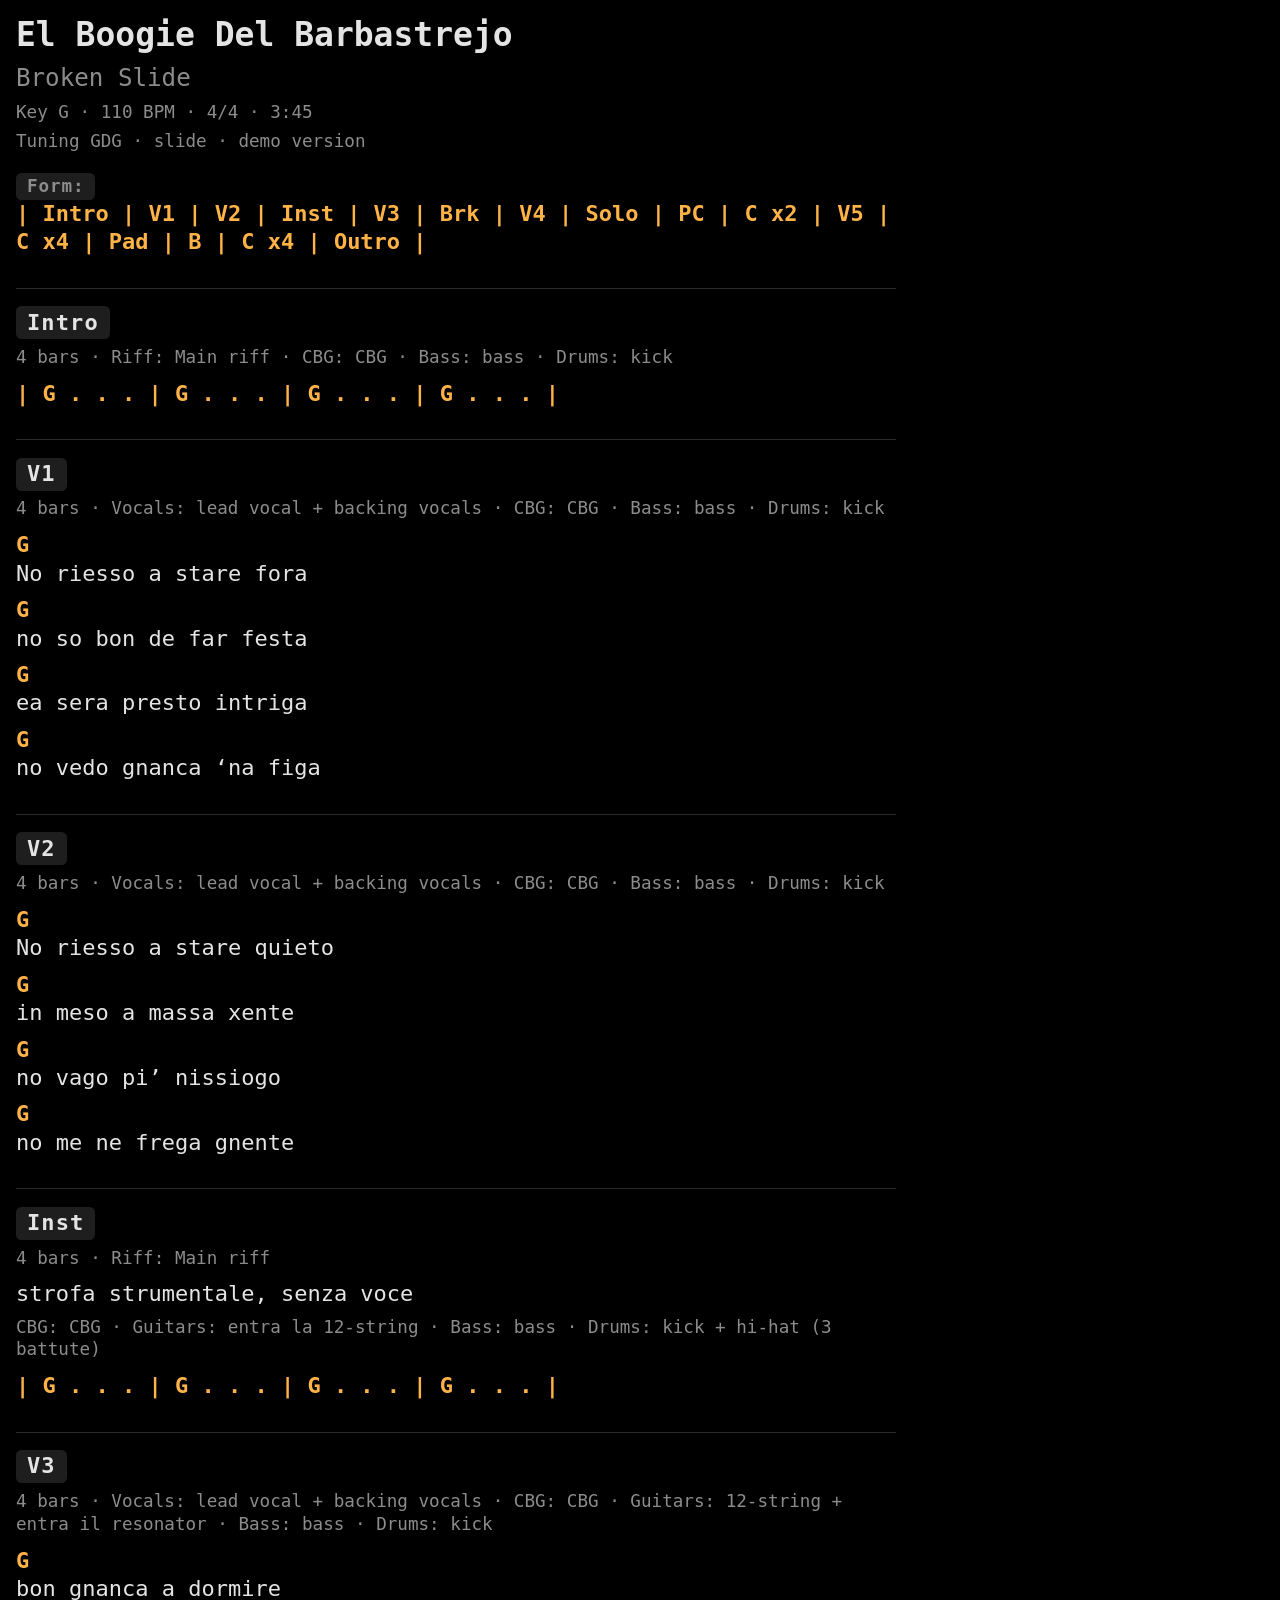
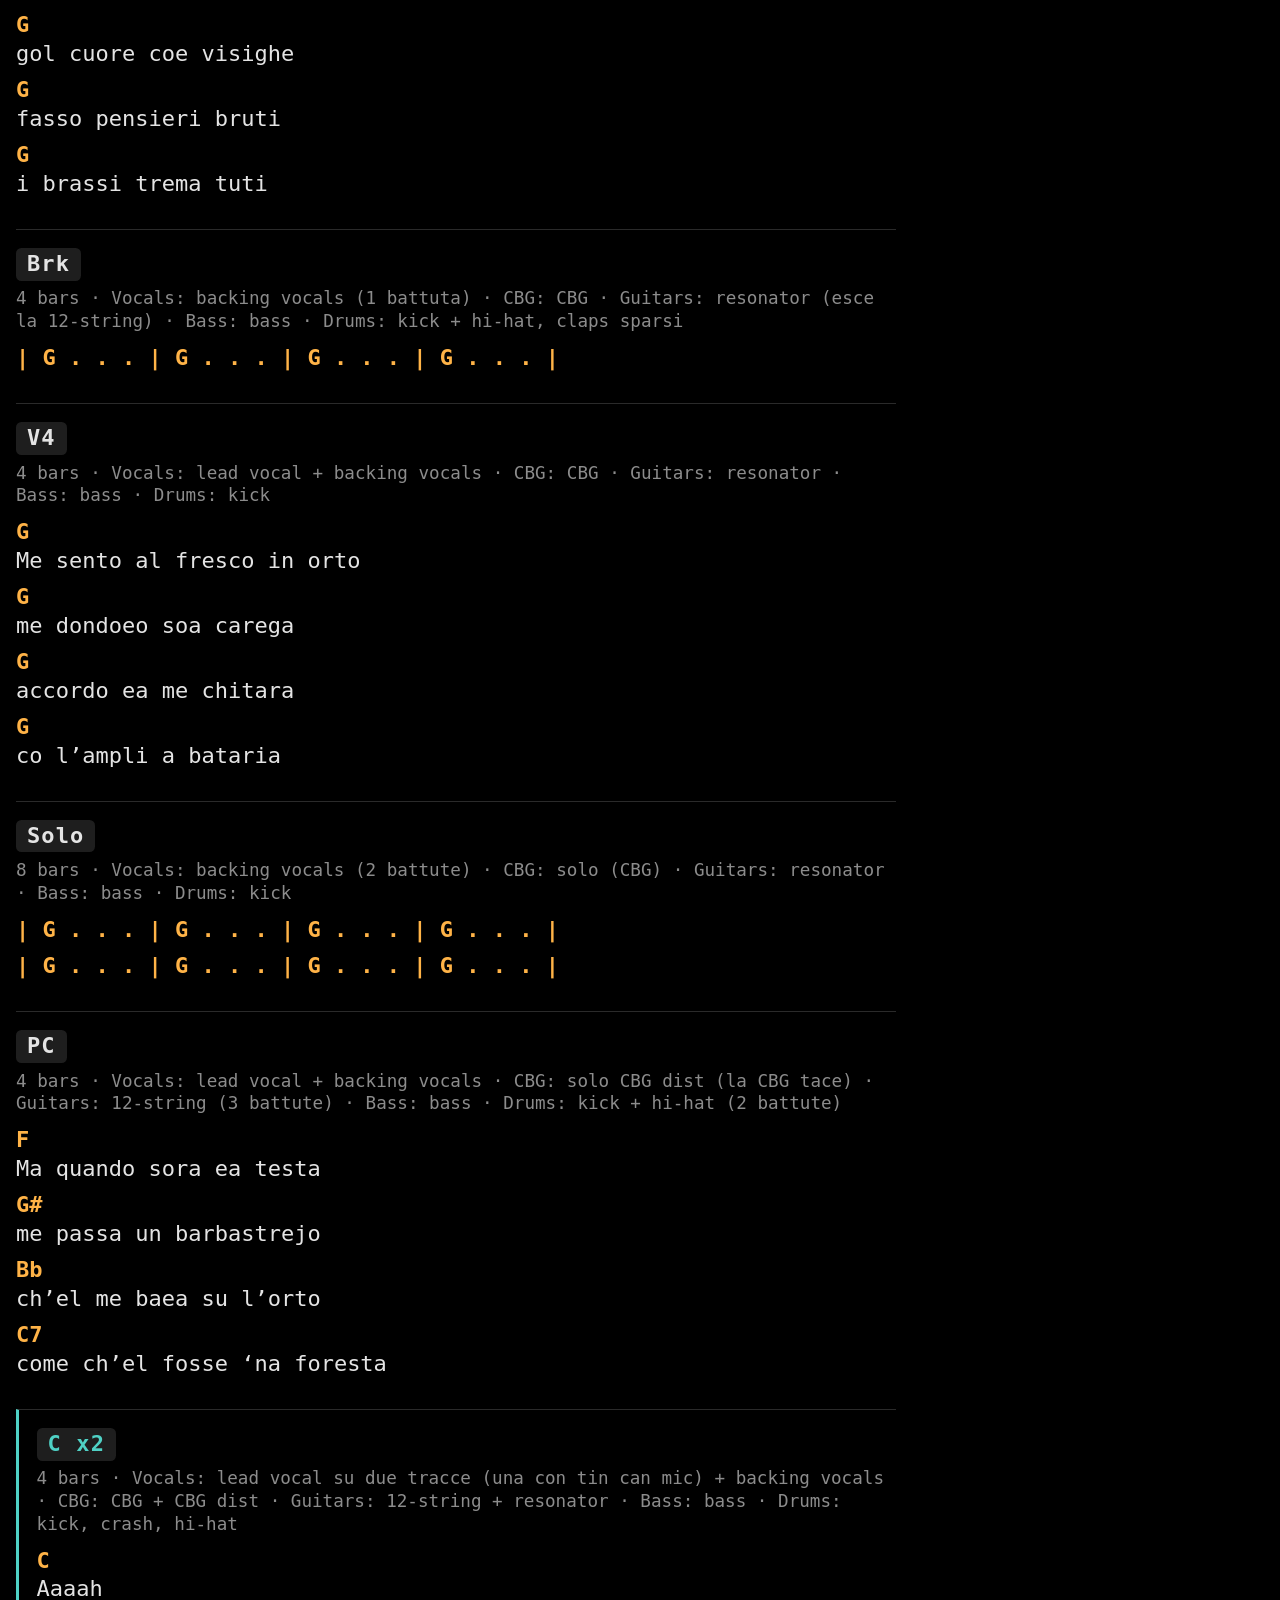
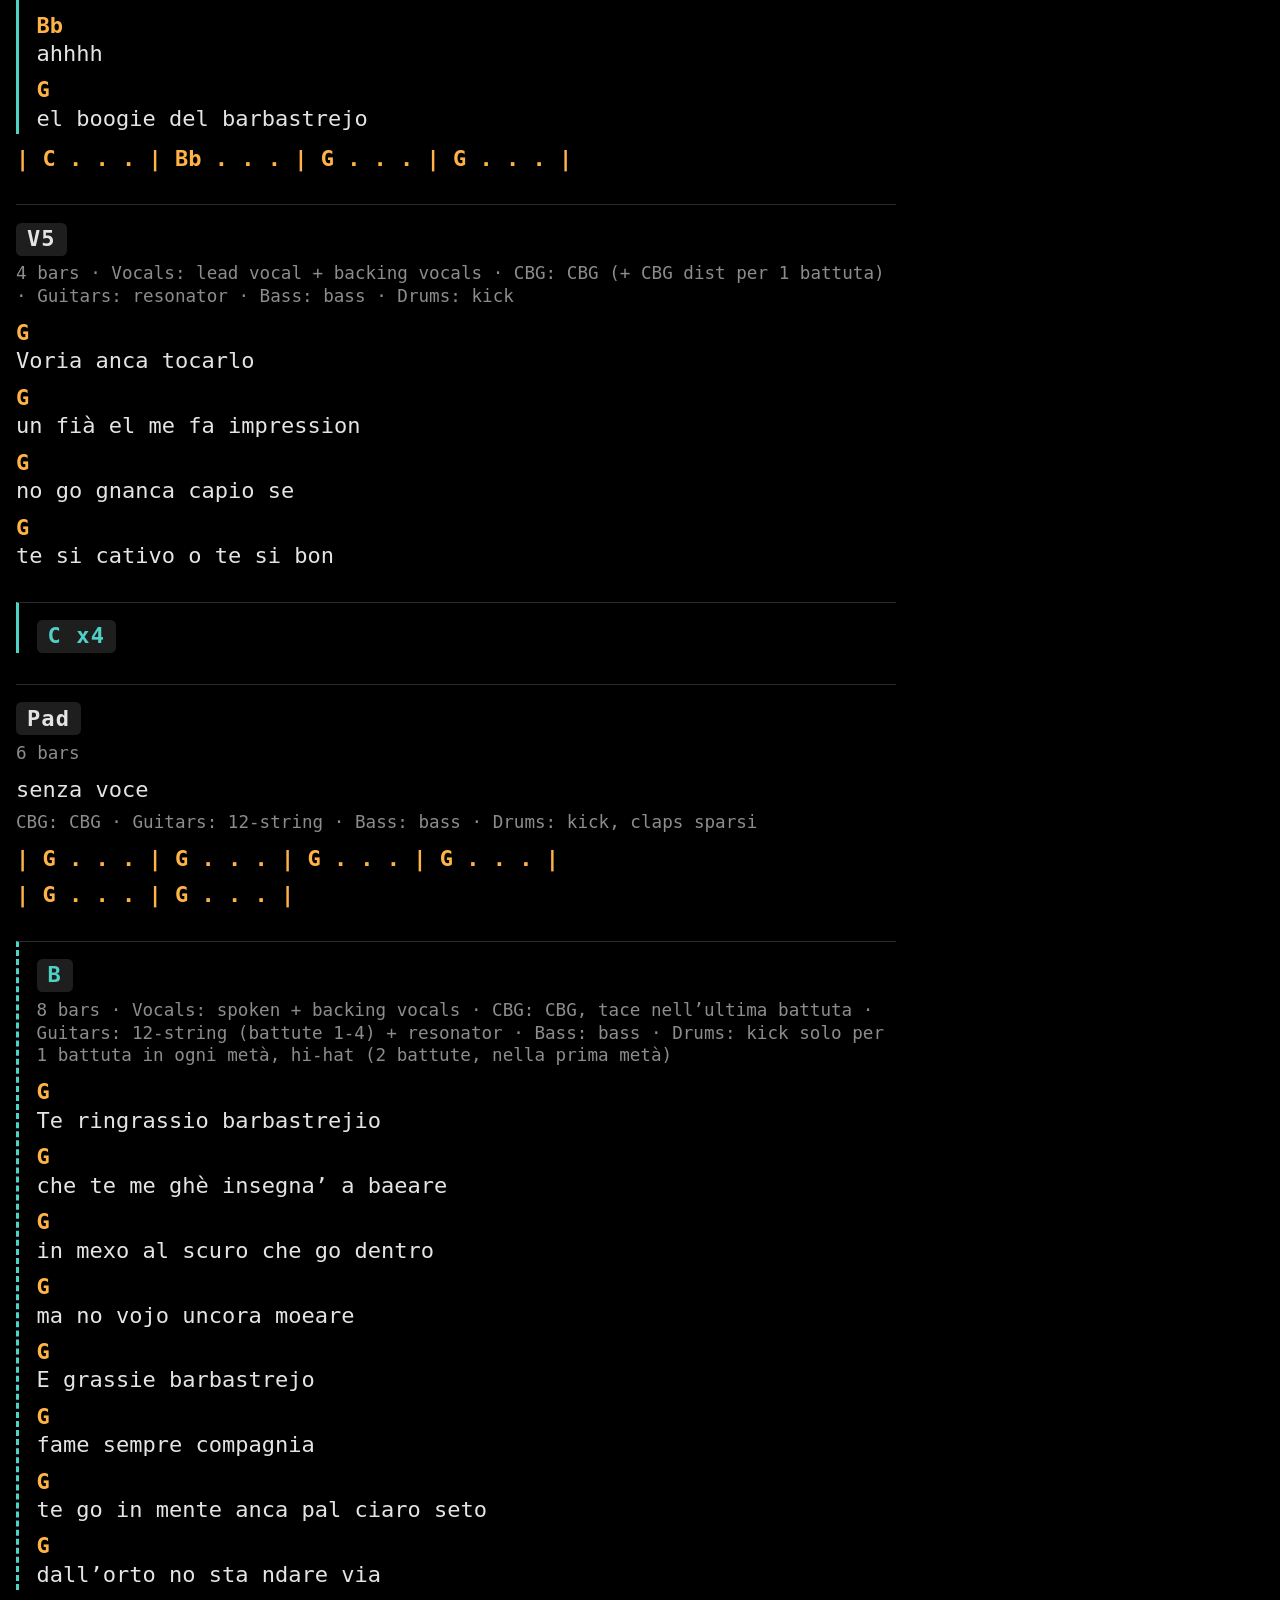
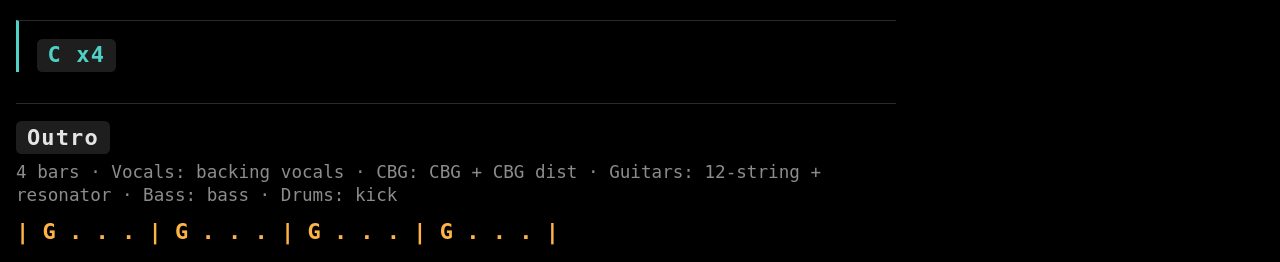
<file: out/html/el-boogie-del-barbastrejo.demo.html>
<!DOCTYPE html>
<html>
<head>
<meta charset="utf-8">
<meta name="viewport" content="width=device-width, initial-scale=1">
<link rel="stylesheet" href="chordpro.css">
<link rel="stylesheet" href="chordpro_print.css" media="print">
<style id="page-footer">@page { @bottom-left { content: "Broken Slide · El Boogie Del Barbastrejo"; } }</style>
</head>
<body>
<div class="song">
<div class="title">El Boogie Del Barbastrejo</div>
<div class="subtitle">Broken Slide</div>
<div class="comment"><span>Key G · 110 BPM · 4/4 · 3:45</span></div>
<div class="comment"><span>Tuning GDG · slide · demo version</span></div>
<div class="form">
<div class="label">Form:</div>
<table class="songline">
  <tr class="chords">
    <td></td>
  </tr>
  <tr class="lyrics">
    <td>| Intro | V1 | V2 | Inst | V3 | Brk | V4 | Solo | PC | C x2 | V5 | C x4 | Pad | B | C x4 | Outro |</td>
  </tr>
</table>
</div>
<div class="chordgrid">
<div class="label">Intro</div>
<div class="comment_italic"><span>4 bars · Riff: Main riff · CBG: CBG · Bass: bass · Drums: kick</span></div>
<table class="songline">
  <tr class="chords">
    <td></td>
  </tr>
  <tr class="lyrics">
    <td>| G . . . | G . . . | G . . . | G . . . |</td>
  </tr>
</table>
</div>
<div class="verse">
<div class="label">V1</div>
<div class="comment_italic"><span>4 bars · Vocals: lead vocal + backing vocals · CBG: CBG · Bass: bass · Drums: kick</span></div>
<table class="songline">
  <tr class="chords">
    <td>G</td>
  </tr>
  <tr class="lyrics">
    <td>No riesso a stare fora</td>
  </tr>
</table>
<table class="songline">
  <tr class="chords">
    <td>G</td>
  </tr>
  <tr class="lyrics">
    <td>no so bon de far festa</td>
  </tr>
</table>
<table class="songline">
  <tr class="chords">
    <td>G</td>
  </tr>
  <tr class="lyrics">
    <td>ea sera presto intriga</td>
  </tr>
</table>
<table class="songline">
  <tr class="chords">
    <td>G</td>
  </tr>
  <tr class="lyrics">
    <td>no vedo gnanca ‘na figa</td>
  </tr>
</table>
</div>
<div class="verse">
<div class="label">V2</div>
<div class="comment_italic"><span>4 bars · Vocals: lead vocal + backing vocals · CBG: CBG · Bass: bass · Drums: kick</span></div>
<table class="songline">
  <tr class="chords">
    <td>G</td>
  </tr>
  <tr class="lyrics">
    <td>No riesso a stare quieto</td>
  </tr>
</table>
<table class="songline">
  <tr class="chords">
    <td>G</td>
  </tr>
  <tr class="lyrics">
    <td>in meso a massa xente</td>
  </tr>
</table>
<table class="songline">
  <tr class="chords">
    <td>G</td>
  </tr>
  <tr class="lyrics">
    <td>no vago pi’ nissiogo</td>
  </tr>
</table>
<table class="songline">
  <tr class="chords">
    <td>G</td>
  </tr>
  <tr class="lyrics">
    <td>no me ne frega gnente</td>
  </tr>
</table>
</div>
<div class="chordgrid">
<div class="label">Inst</div>
<div class="comment_italic"><span>4 bars · Riff: Main riff</span></div>
<div class="comment"><span>strofa strumentale, senza voce</span></div>
<div class="comment_italic"><span>CBG: CBG · Guitars: entra la 12-string · Bass: bass · Drums: kick + hi-hat (3 battute)</span></div>
<table class="songline">
  <tr class="chords">
    <td></td>
  </tr>
  <tr class="lyrics">
    <td>| G . . . | G . . . | G . . . | G . . . |</td>
  </tr>
</table>
</div>
<div class="verse">
<div class="label">V3</div>
<div class="comment_italic"><span>4 bars · Vocals: lead vocal + backing vocals · CBG: CBG · Guitars: 12-string + entra il resonator · Bass: bass · Drums: kick</span></div>
<table class="songline">
  <tr class="chords">
    <td>G</td>
  </tr>
  <tr class="lyrics">
    <td>bon gnanca a dormire</td>
  </tr>
</table>
<table class="songline">
  <tr class="chords">
    <td>G</td>
  </tr>
  <tr class="lyrics">
    <td>gol cuore coe visighe</td>
  </tr>
</table>
<table class="songline">
  <tr class="chords">
    <td>G</td>
  </tr>
  <tr class="lyrics">
    <td>fasso pensieri bruti</td>
  </tr>
</table>
<table class="songline">
  <tr class="chords">
    <td>G</td>
  </tr>
  <tr class="lyrics">
    <td>i brassi trema tuti</td>
  </tr>
</table>
</div>
<div class="chordgrid">
<div class="label">Brk</div>
<div class="comment_italic"><span>4 bars · Vocals: backing vocals (1 battuta) · CBG: CBG · Guitars: resonator (esce la 12-string) · Bass: bass · Drums: kick + hi-hat, claps sparsi</span></div>
<table class="songline">
  <tr class="chords">
    <td></td>
  </tr>
  <tr class="lyrics">
    <td>| G . . . | G . . . | G . . . | G . . . |</td>
  </tr>
</table>
</div>
<div class="verse">
<div class="label">V4</div>
<div class="comment_italic"><span>4 bars · Vocals: lead vocal + backing vocals · CBG: CBG · Guitars: resonator · Bass: bass · Drums: kick</span></div>
<table class="songline">
  <tr class="chords">
    <td>G</td>
  </tr>
  <tr class="lyrics">
    <td>Me sento al fresco in orto</td>
  </tr>
</table>
<table class="songline">
  <tr class="chords">
    <td>G</td>
  </tr>
  <tr class="lyrics">
    <td>me dondoeo soa carega</td>
  </tr>
</table>
<table class="songline">
  <tr class="chords">
    <td>G</td>
  </tr>
  <tr class="lyrics">
    <td>accordo ea me chitara</td>
  </tr>
</table>
<table class="songline">
  <tr class="chords">
    <td>G</td>
  </tr>
  <tr class="lyrics">
    <td>co l’ampli a bataria</td>
  </tr>
</table>
</div>
<div class="chordgrid">
<div class="label">Solo</div>
<div class="comment_italic"><span>8 bars · Vocals: backing vocals (2 battute) · CBG: solo (CBG) · Guitars: resonator · Bass: bass · Drums: kick</span></div>
<table class="songline">
  <tr class="chords">
    <td></td>
  </tr>
  <tr class="lyrics">
    <td>| G . . . | G . . . | G . . . | G . . . |</td>
  </tr>
</table>
<table class="songline">
  <tr class="chords">
    <td></td>
  </tr>
  <tr class="lyrics">
    <td>| G . . . | G . . . | G . . . | G . . . |</td>
  </tr>
</table>
</div>
<div class="verse">
<div class="label">PC</div>
<div class="comment_italic"><span>4 bars · Vocals: lead vocal + backing vocals · CBG: solo CBG dist (la CBG tace) · Guitars: 12-string (3 battute) · Bass: bass · Drums: kick + hi-hat (2 battute)</span></div>
<table class="songline">
  <tr class="chords">
    <td>F</td>
  </tr>
  <tr class="lyrics">
    <td>Ma quando sora ea testa</td>
  </tr>
</table>
<table class="songline">
  <tr class="chords">
    <td>G#</td>
  </tr>
  <tr class="lyrics">
    <td>me passa un barbastrejo</td>
  </tr>
</table>
<table class="songline">
  <tr class="chords">
    <td>Bb</td>
  </tr>
  <tr class="lyrics">
    <td>ch’el me baea su l’orto</td>
  </tr>
</table>
<table class="songline">
  <tr class="chords">
    <td>C7</td>
  </tr>
  <tr class="lyrics">
    <td>come ch’el fosse ‘na foresta</td>
  </tr>
</table>
</div>
<div class="chorus">
<div class="label">C x2</div>
<div class="comment_italic"><span>4 bars · Vocals: lead vocal su due tracce (una con tin can mic) + backing vocals · CBG: CBG + CBG dist · Guitars: 12-string + resonator · Bass: bass · Drums: kick, crash, hi-hat</span></div>
<table class="songline">
  <tr class="chords">
    <td>C</td>
  </tr>
  <tr class="lyrics">
    <td>Aaaah</td>
  </tr>
</table>
<table class="songline">
  <tr class="chords">
    <td>Bb</td>
  </tr>
  <tr class="lyrics">
    <td>ahhhh</td>
  </tr>
</table>
<table class="songline">
  <tr class="chords">
    <td>G</td>
  </tr>
  <tr class="lyrics">
    <td>el boogie del barbastrejo</td>
  </tr>
</table>
</div>
<div class="chordgrid">
<table class="songline">
  <tr class="chords">
    <td></td>
  </tr>
  <tr class="lyrics">
    <td>| C . . . | Bb . . . | G . . . | G . . . |</td>
  </tr>
</table>
</div>
<div class="verse">
<div class="label">V5</div>
<div class="comment_italic"><span>4 bars · Vocals: lead vocal + backing vocals · CBG: CBG (+ CBG dist per 1 battuta) · Guitars: resonator · Bass: bass · Drums: kick</span></div>
<table class="songline">
  <tr class="chords">
    <td>G</td>
  </tr>
  <tr class="lyrics">
    <td>Voria anca tocarlo</td>
  </tr>
</table>
<table class="songline">
  <tr class="chords">
    <td>G</td>
  </tr>
  <tr class="lyrics">
    <td>un fià el me fa impression</td>
  </tr>
</table>
<table class="songline">
  <tr class="chords">
    <td>G</td>
  </tr>
  <tr class="lyrics">
    <td>no go gnanca capio se</td>
  </tr>
</table>
<table class="songline">
  <tr class="chords">
    <td>G</td>
  </tr>
  <tr class="lyrics">
    <td>te si cativo o te si bon</td>
  </tr>
</table>
</div>
<div class="chorus_recall">
<div class="label">C x4</div>
</div>
<div class="chordgrid">
<div class="label">Pad</div>
<div class="comment_italic"><span>6 bars</span></div>
<div class="comment"><span>senza voce</span></div>
<div class="comment_italic"><span>CBG: CBG · Guitars: 12-string · Bass: bass · Drums: kick, claps sparsi</span></div>
<table class="songline">
  <tr class="chords">
    <td></td>
  </tr>
  <tr class="lyrics">
    <td>| G . . . | G . . . | G . . . | G . . . |</td>
  </tr>
</table>
<table class="songline">
  <tr class="chords">
    <td></td>
  </tr>
  <tr class="lyrics">
    <td>| G . . . | G . . . |</td>
  </tr>
</table>
</div>
<div class="bridge">
<div class="label">B</div>
<div class="comment_italic"><span>8 bars · Vocals: spoken + backing vocals · CBG: CBG, tace nell’ultima battuta · Guitars: 12-string (battute 1-4) + resonator · Bass: bass · Drums: kick solo per 1 battuta in ogni metà, hi-hat (2 battute, nella prima metà)</span></div>
<table class="songline">
  <tr class="chords">
    <td>G</td>
  </tr>
  <tr class="lyrics">
    <td>Te ringrassio barbastrejio</td>
  </tr>
</table>
<table class="songline">
  <tr class="chords">
    <td>G</td>
  </tr>
  <tr class="lyrics">
    <td>che te me ghè insegna’ a baeare</td>
  </tr>
</table>
<table class="songline">
  <tr class="chords">
    <td>G</td>
  </tr>
  <tr class="lyrics">
    <td>in mexo al scuro che go dentro</td>
  </tr>
</table>
<table class="songline">
  <tr class="chords">
    <td>G</td>
  </tr>
  <tr class="lyrics">
    <td>ma no vojo uncora moeare</td>
  </tr>
</table>
<table class="songline">
  <tr class="chords">
    <td>G</td>
  </tr>
  <tr class="lyrics">
    <td>E grassie barbastrejo</td>
  </tr>
</table>
<table class="songline">
  <tr class="chords">
    <td>G</td>
  </tr>
  <tr class="lyrics">
    <td>fame sempre compagnia</td>
  </tr>
</table>
<table class="songline">
  <tr class="chords">
    <td>G</td>
  </tr>
  <tr class="lyrics">
    <td>te go in mente anca pal ciaro seto</td>
  </tr>
</table>
<table class="songline">
  <tr class="chords">
    <td>G</td>
  </tr>
  <tr class="lyrics">
    <td>dall’orto no sta ndare via</td>
  </tr>
</table>
</div>
<div class="chorus_recall">
<div class="label">C x4</div>
</div>
<div class="chordgrid">
<div class="label">Outro</div>
<div class="comment_italic"><span>4 bars · Vocals: backing vocals · CBG: CBG + CBG dist · Guitars: 12-string + resonator · Bass: bass · Drums: kick</span></div>
<table class="songline">
  <tr class="chords">
    <td></td>
  </tr>
  <tr class="lyrics">
    <td>| G . . . | G . . . | G . . . | G . . . |</td>
  </tr>
</table>
</div>
</div>
</body>
</html>
</file>
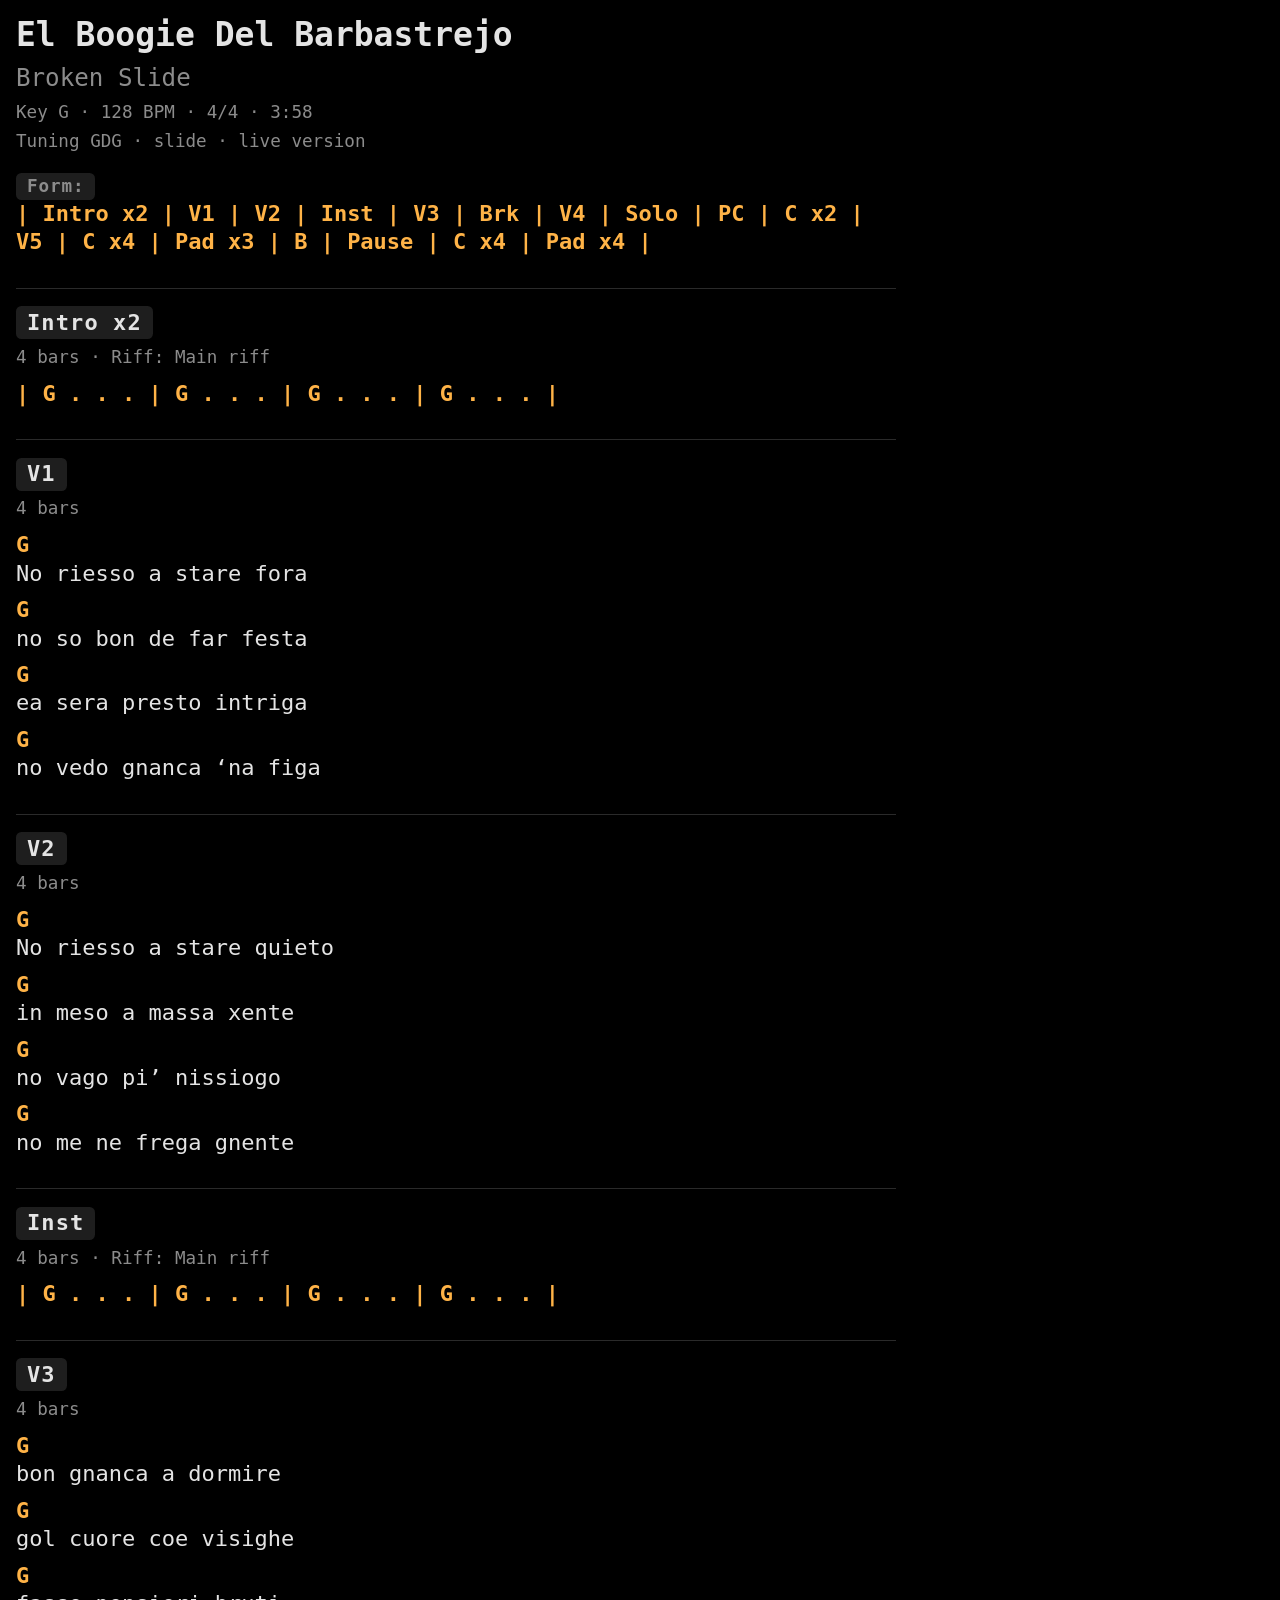
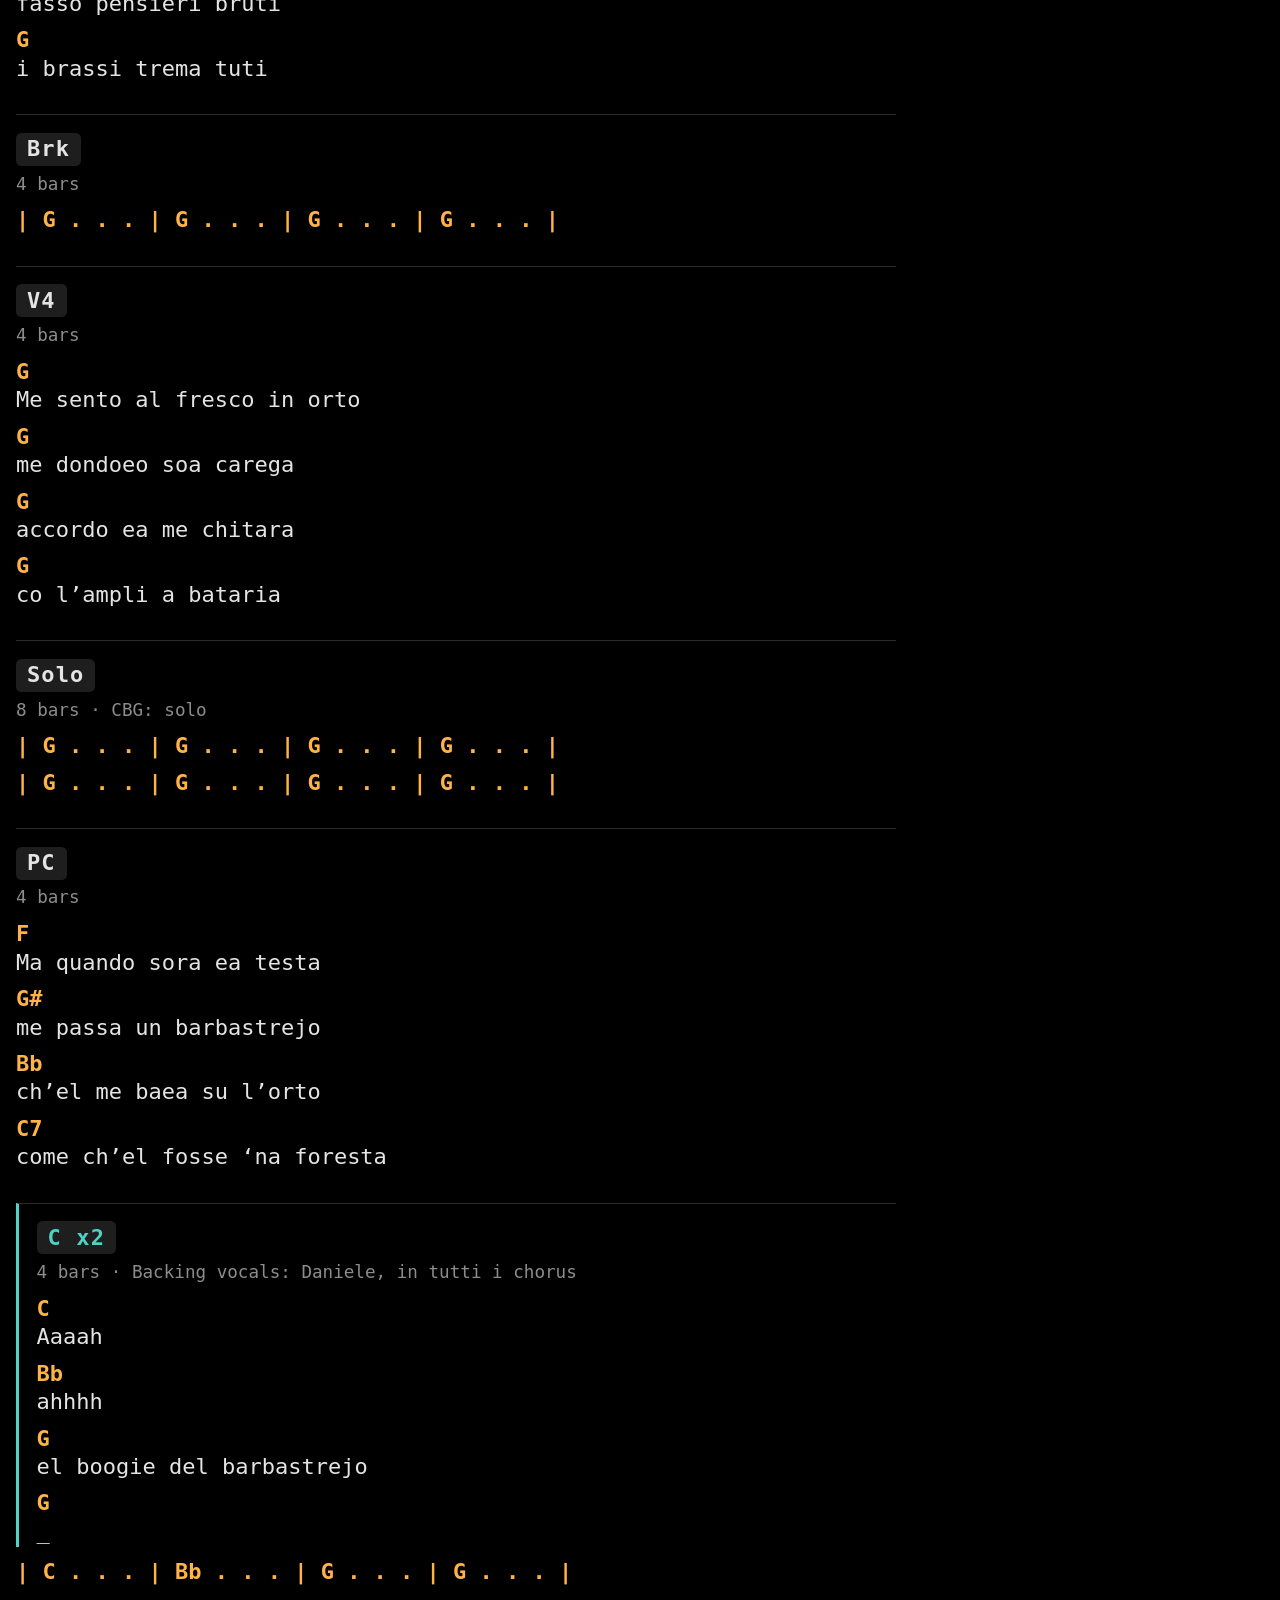
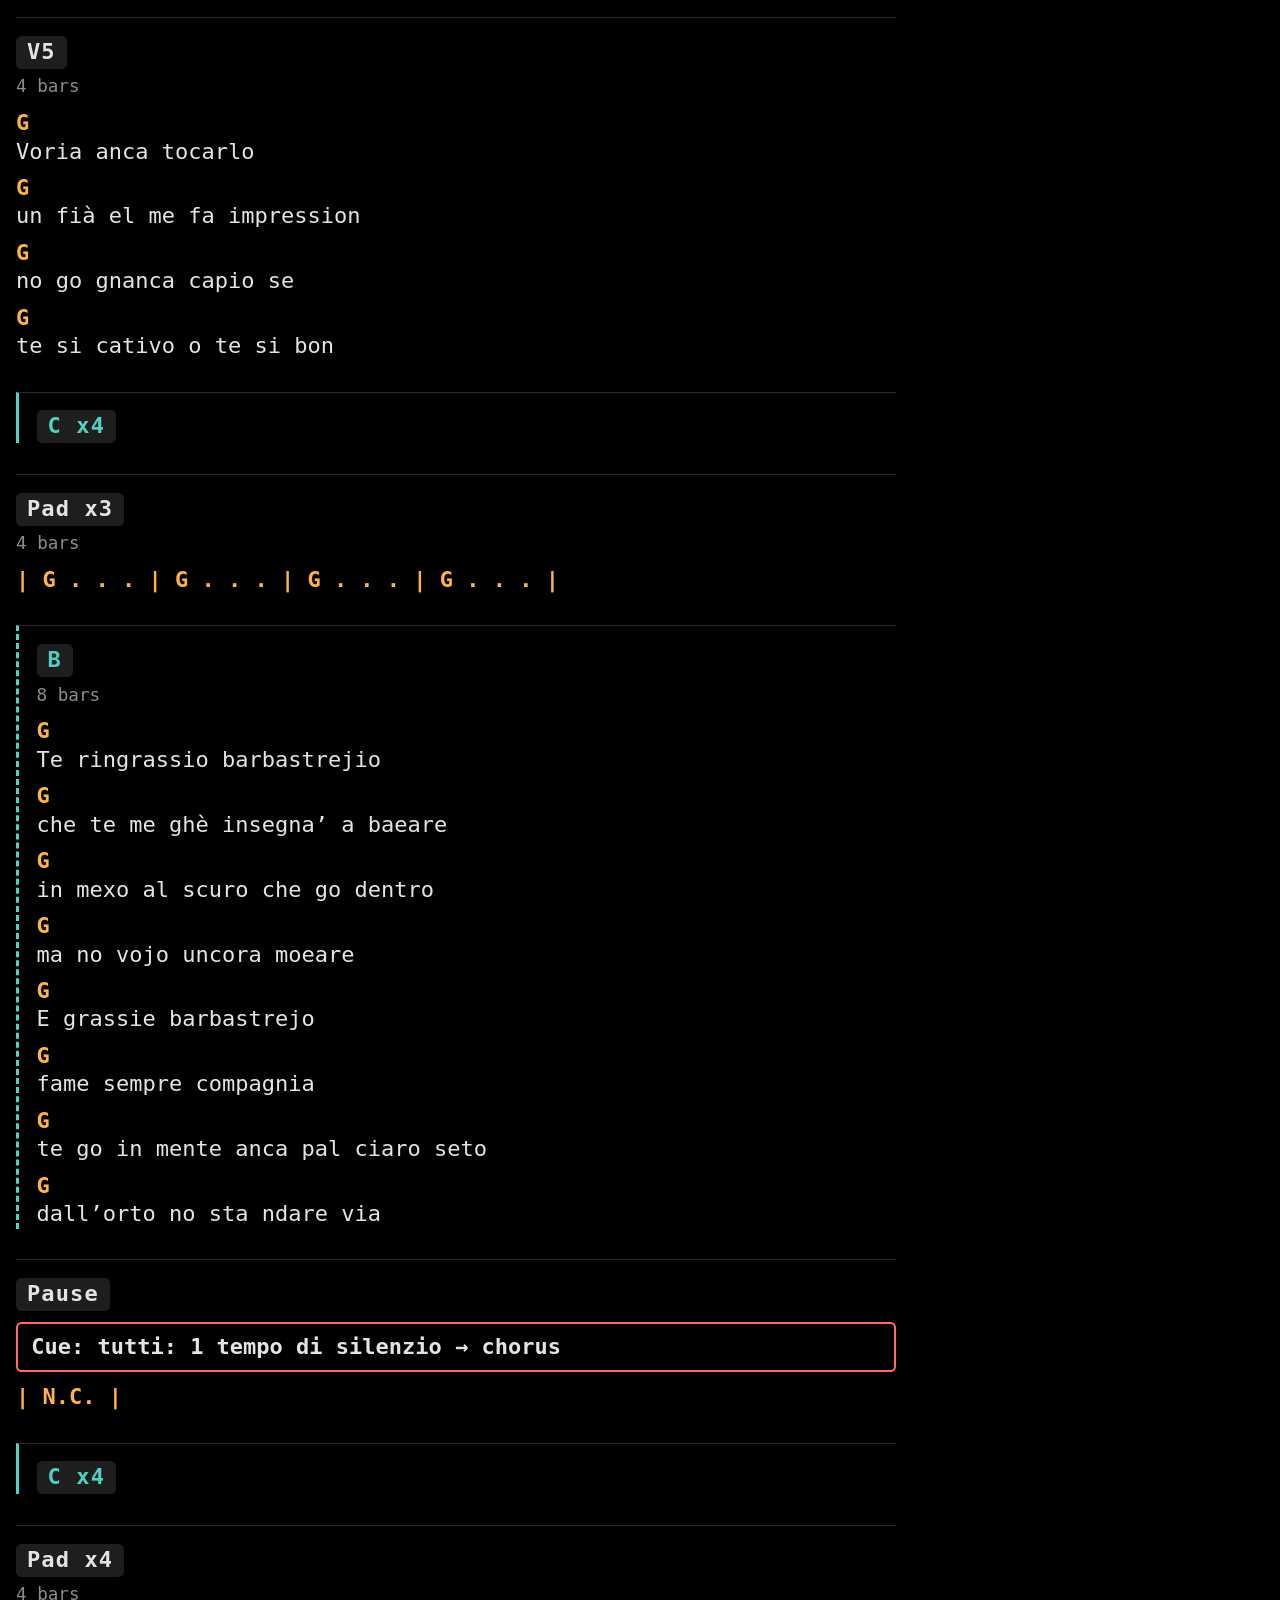
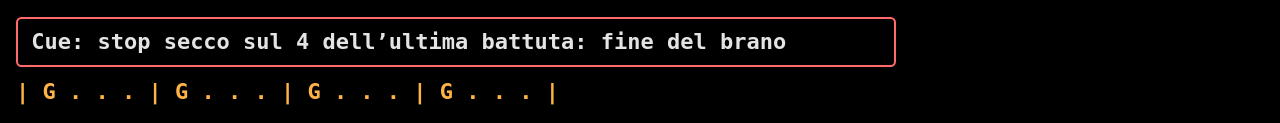
<file: out/html/el-boogie-del-barbastrejo.live.html>
<!DOCTYPE html>
<html>
<head>
<meta charset="utf-8">
<meta name="viewport" content="width=device-width, initial-scale=1">
<link rel="stylesheet" href="chordpro.css">
<link rel="stylesheet" href="chordpro_print.css" media="print">
<style id="page-footer">@page { @bottom-left { content: "Broken Slide · El Boogie Del Barbastrejo"; } }</style>
</head>
<body>
<div class="song">
<div class="title">El Boogie Del Barbastrejo</div>
<div class="subtitle">Broken Slide</div>
<div class="comment"><span>Key G · 128 BPM · 4/4 · 3:58</span></div>
<div class="comment"><span>Tuning GDG · slide · live version</span></div>
<div class="form">
<div class="label">Form:</div>
<table class="songline">
  <tr class="chords">
    <td></td>
  </tr>
  <tr class="lyrics">
    <td>| Intro x2 | V1 | V2 | Inst | V3 | Brk | V4 | Solo | PC | C x2 | V5 | C x4 | Pad x3 | B | Pause | C x4 | Pad x4 |</td>
  </tr>
</table>
</div>
<div class="chordgrid">
<div class="label">Intro x2</div>
<div class="comment_italic"><span>4 bars · Riff: Main riff</span></div>
<table class="songline">
  <tr class="chords">
    <td></td>
  </tr>
  <tr class="lyrics">
    <td>| G . . . | G . . . | G . . . | G . . . |</td>
  </tr>
</table>
</div>
<div class="verse">
<div class="label">V1</div>
<div class="comment_italic"><span>4 bars</span></div>
<table class="songline">
  <tr class="chords">
    <td>G</td>
  </tr>
  <tr class="lyrics">
    <td>No riesso a stare fora</td>
  </tr>
</table>
<table class="songline">
  <tr class="chords">
    <td>G</td>
  </tr>
  <tr class="lyrics">
    <td>no so bon de far festa</td>
  </tr>
</table>
<table class="songline">
  <tr class="chords">
    <td>G</td>
  </tr>
  <tr class="lyrics">
    <td>ea sera presto intriga</td>
  </tr>
</table>
<table class="songline">
  <tr class="chords">
    <td>G</td>
  </tr>
  <tr class="lyrics">
    <td>no vedo gnanca ‘na figa</td>
  </tr>
</table>
</div>
<div class="verse">
<div class="label">V2</div>
<div class="comment_italic"><span>4 bars</span></div>
<table class="songline">
  <tr class="chords">
    <td>G</td>
  </tr>
  <tr class="lyrics">
    <td>No riesso a stare quieto</td>
  </tr>
</table>
<table class="songline">
  <tr class="chords">
    <td>G</td>
  </tr>
  <tr class="lyrics">
    <td>in meso a massa xente</td>
  </tr>
</table>
<table class="songline">
  <tr class="chords">
    <td>G</td>
  </tr>
  <tr class="lyrics">
    <td>no vago pi’ nissiogo</td>
  </tr>
</table>
<table class="songline">
  <tr class="chords">
    <td>G</td>
  </tr>
  <tr class="lyrics">
    <td>no me ne frega gnente</td>
  </tr>
</table>
</div>
<div class="chordgrid">
<div class="label">Inst</div>
<div class="comment_italic"><span>4 bars · Riff: Main riff</span></div>
<table class="songline">
  <tr class="chords">
    <td></td>
  </tr>
  <tr class="lyrics">
    <td>| G . . . | G . . . | G . . . | G . . . |</td>
  </tr>
</table>
</div>
<div class="verse">
<div class="label">V3</div>
<div class="comment_italic"><span>4 bars</span></div>
<table class="songline">
  <tr class="chords">
    <td>G</td>
  </tr>
  <tr class="lyrics">
    <td>bon gnanca a dormire</td>
  </tr>
</table>
<table class="songline">
  <tr class="chords">
    <td>G</td>
  </tr>
  <tr class="lyrics">
    <td>gol cuore coe visighe</td>
  </tr>
</table>
<table class="songline">
  <tr class="chords">
    <td>G</td>
  </tr>
  <tr class="lyrics">
    <td>fasso pensieri bruti</td>
  </tr>
</table>
<table class="songline">
  <tr class="chords">
    <td>G</td>
  </tr>
  <tr class="lyrics">
    <td>i brassi trema tuti</td>
  </tr>
</table>
</div>
<div class="chordgrid">
<div class="label">Brk</div>
<div class="comment_italic"><span>4 bars</span></div>
<table class="songline">
  <tr class="chords">
    <td></td>
  </tr>
  <tr class="lyrics">
    <td>| G . . . | G . . . | G . . . | G . . . |</td>
  </tr>
</table>
</div>
<div class="verse">
<div class="label">V4</div>
<div class="comment_italic"><span>4 bars</span></div>
<table class="songline">
  <tr class="chords">
    <td>G</td>
  </tr>
  <tr class="lyrics">
    <td>Me sento al fresco in orto</td>
  </tr>
</table>
<table class="songline">
  <tr class="chords">
    <td>G</td>
  </tr>
  <tr class="lyrics">
    <td>me dondoeo soa carega</td>
  </tr>
</table>
<table class="songline">
  <tr class="chords">
    <td>G</td>
  </tr>
  <tr class="lyrics">
    <td>accordo ea me chitara</td>
  </tr>
</table>
<table class="songline">
  <tr class="chords">
    <td>G</td>
  </tr>
  <tr class="lyrics">
    <td>co l’ampli a bataria</td>
  </tr>
</table>
</div>
<div class="chordgrid">
<div class="label">Solo</div>
<div class="comment_italic"><span>8 bars · CBG: solo</span></div>
<table class="songline">
  <tr class="chords">
    <td></td>
  </tr>
  <tr class="lyrics">
    <td>| G . . . | G . . . | G . . . | G . . . |</td>
  </tr>
</table>
<table class="songline">
  <tr class="chords">
    <td></td>
  </tr>
  <tr class="lyrics">
    <td>| G . . . | G . . . | G . . . | G . . . |</td>
  </tr>
</table>
</div>
<div class="verse">
<div class="label">PC</div>
<div class="comment_italic"><span>4 bars</span></div>
<table class="songline">
  <tr class="chords">
    <td>F</td>
  </tr>
  <tr class="lyrics">
    <td>Ma quando sora ea testa</td>
  </tr>
</table>
<table class="songline">
  <tr class="chords">
    <td>G#</td>
  </tr>
  <tr class="lyrics">
    <td>me passa un barbastrejo</td>
  </tr>
</table>
<table class="songline">
  <tr class="chords">
    <td>Bb</td>
  </tr>
  <tr class="lyrics">
    <td>ch’el me baea su l’orto</td>
  </tr>
</table>
<table class="songline">
  <tr class="chords">
    <td>C7</td>
  </tr>
  <tr class="lyrics">
    <td>come ch’el fosse ‘na foresta</td>
  </tr>
</table>
</div>
<div class="chorus">
<div class="label">C x2</div>
<div class="comment_italic"><span>4 bars · Backing vocals: Daniele, in tutti i chorus</span></div>
<table class="songline">
  <tr class="chords">
    <td>C</td>
  </tr>
  <tr class="lyrics">
    <td>Aaaah</td>
  </tr>
</table>
<table class="songline">
  <tr class="chords">
    <td>Bb</td>
  </tr>
  <tr class="lyrics">
    <td>ahhhh</td>
  </tr>
</table>
<table class="songline">
  <tr class="chords">
    <td>G</td>
  </tr>
  <tr class="lyrics">
    <td>el boogie del barbastrejo</td>
  </tr>
</table>
<table class="songline">
  <tr class="chords">
    <td>G</td>
  </tr>
  <tr class="lyrics">
    <td>_</td>
  </tr>
</table>
</div>
<div class="chordgrid">
<table class="songline">
  <tr class="chords">
    <td></td>
  </tr>
  <tr class="lyrics">
    <td>| C . . . | Bb . . . | G . . . | G . . . |</td>
  </tr>
</table>
</div>
<div class="verse">
<div class="label">V5</div>
<div class="comment_italic"><span>4 bars</span></div>
<table class="songline">
  <tr class="chords">
    <td>G</td>
  </tr>
  <tr class="lyrics">
    <td>Voria anca tocarlo</td>
  </tr>
</table>
<table class="songline">
  <tr class="chords">
    <td>G</td>
  </tr>
  <tr class="lyrics">
    <td>un fià el me fa impression</td>
  </tr>
</table>
<table class="songline">
  <tr class="chords">
    <td>G</td>
  </tr>
  <tr class="lyrics">
    <td>no go gnanca capio se</td>
  </tr>
</table>
<table class="songline">
  <tr class="chords">
    <td>G</td>
  </tr>
  <tr class="lyrics">
    <td>te si cativo o te si bon</td>
  </tr>
</table>
</div>
<div class="chorus_recall">
<div class="label">C x4</div>
</div>
<div class="chordgrid">
<div class="label">Pad x3</div>
<div class="comment_italic"><span>4 bars</span></div>
<table class="songline">
  <tr class="chords">
    <td></td>
  </tr>
  <tr class="lyrics">
    <td>| G . . . | G . . . | G . . . | G . . . |</td>
  </tr>
</table>
</div>
<div class="bridge">
<div class="label">B</div>
<div class="comment_italic"><span>8 bars</span></div>
<table class="songline">
  <tr class="chords">
    <td>G</td>
  </tr>
  <tr class="lyrics">
    <td>Te ringrassio barbastrejio</td>
  </tr>
</table>
<table class="songline">
  <tr class="chords">
    <td>G</td>
  </tr>
  <tr class="lyrics">
    <td>che te me ghè insegna’ a baeare</td>
  </tr>
</table>
<table class="songline">
  <tr class="chords">
    <td>G</td>
  </tr>
  <tr class="lyrics">
    <td>in mexo al scuro che go dentro</td>
  </tr>
</table>
<table class="songline">
  <tr class="chords">
    <td>G</td>
  </tr>
  <tr class="lyrics">
    <td>ma no vojo uncora moeare</td>
  </tr>
</table>
<table class="songline">
  <tr class="chords">
    <td>G</td>
  </tr>
  <tr class="lyrics">
    <td>E grassie barbastrejo</td>
  </tr>
</table>
<table class="songline">
  <tr class="chords">
    <td>G</td>
  </tr>
  <tr class="lyrics">
    <td>fame sempre compagnia</td>
  </tr>
</table>
<table class="songline">
  <tr class="chords">
    <td>G</td>
  </tr>
  <tr class="lyrics">
    <td>te go in mente anca pal ciaro seto</td>
  </tr>
</table>
<table class="songline">
  <tr class="chords">
    <td>G</td>
  </tr>
  <tr class="lyrics">
    <td>dall’orto no sta ndare via</td>
  </tr>
</table>
</div>
<div class="chordgrid">
<div class="label">Pause</div>
<div class="comment_box"><span>Cue: tutti: 1 tempo di silenzio → chorus</span></div>
<table class="songline">
  <tr class="chords">
    <td></td>
  </tr>
  <tr class="lyrics">
    <td>| N.C. |</td>
  </tr>
</table>
</div>
<div class="chorus_recall">
<div class="label">C x4</div>
</div>
<div class="chordgrid">
<div class="label">Pad x4</div>
<div class="comment_italic"><span>4 bars</span></div>
<div class="comment_box"><span>Cue: stop secco sul 4 dell’ultima battuta: fine del brano</span></div>
<table class="songline">
  <tr class="chords">
    <td></td>
  </tr>
  <tr class="lyrics">
    <td>| G . . . | G . . . | G . . . | G . . . |</td>
  </tr>
</table>
</div>
</div>
</body>
</html>
</file>
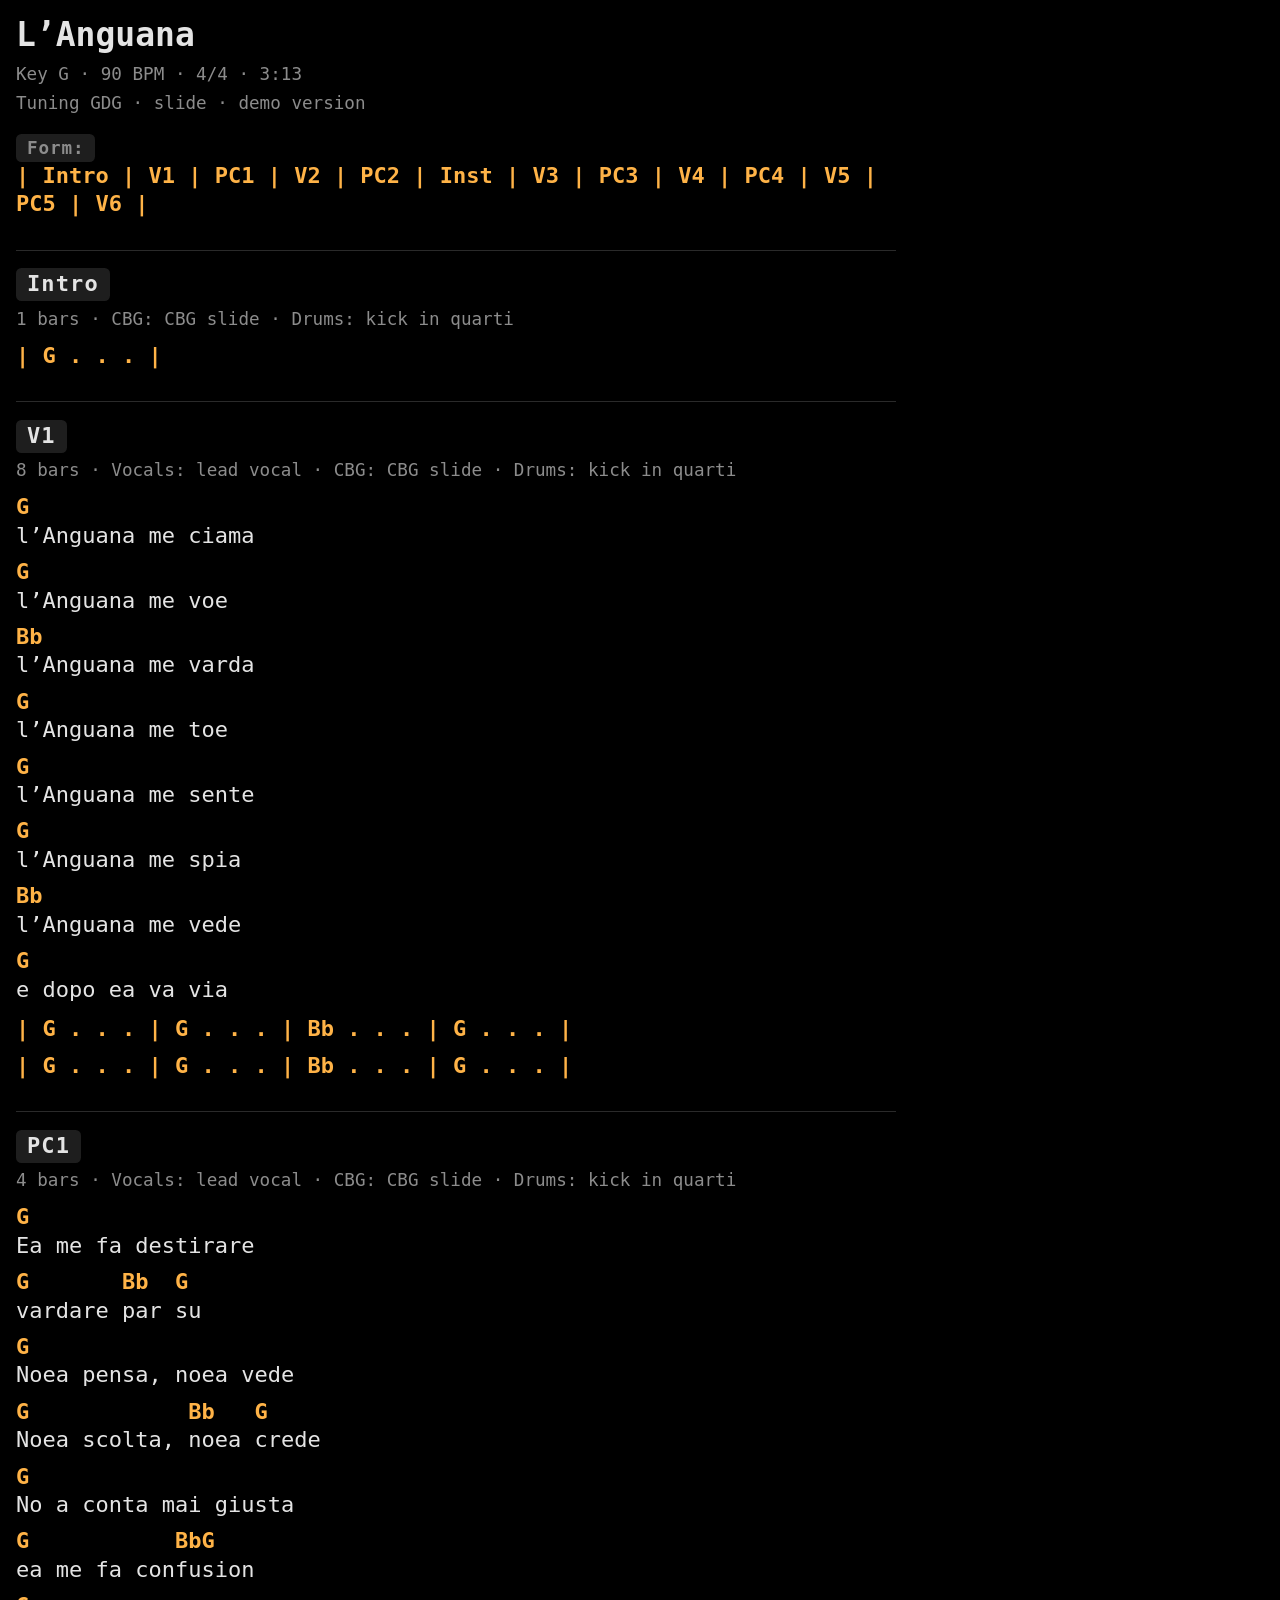
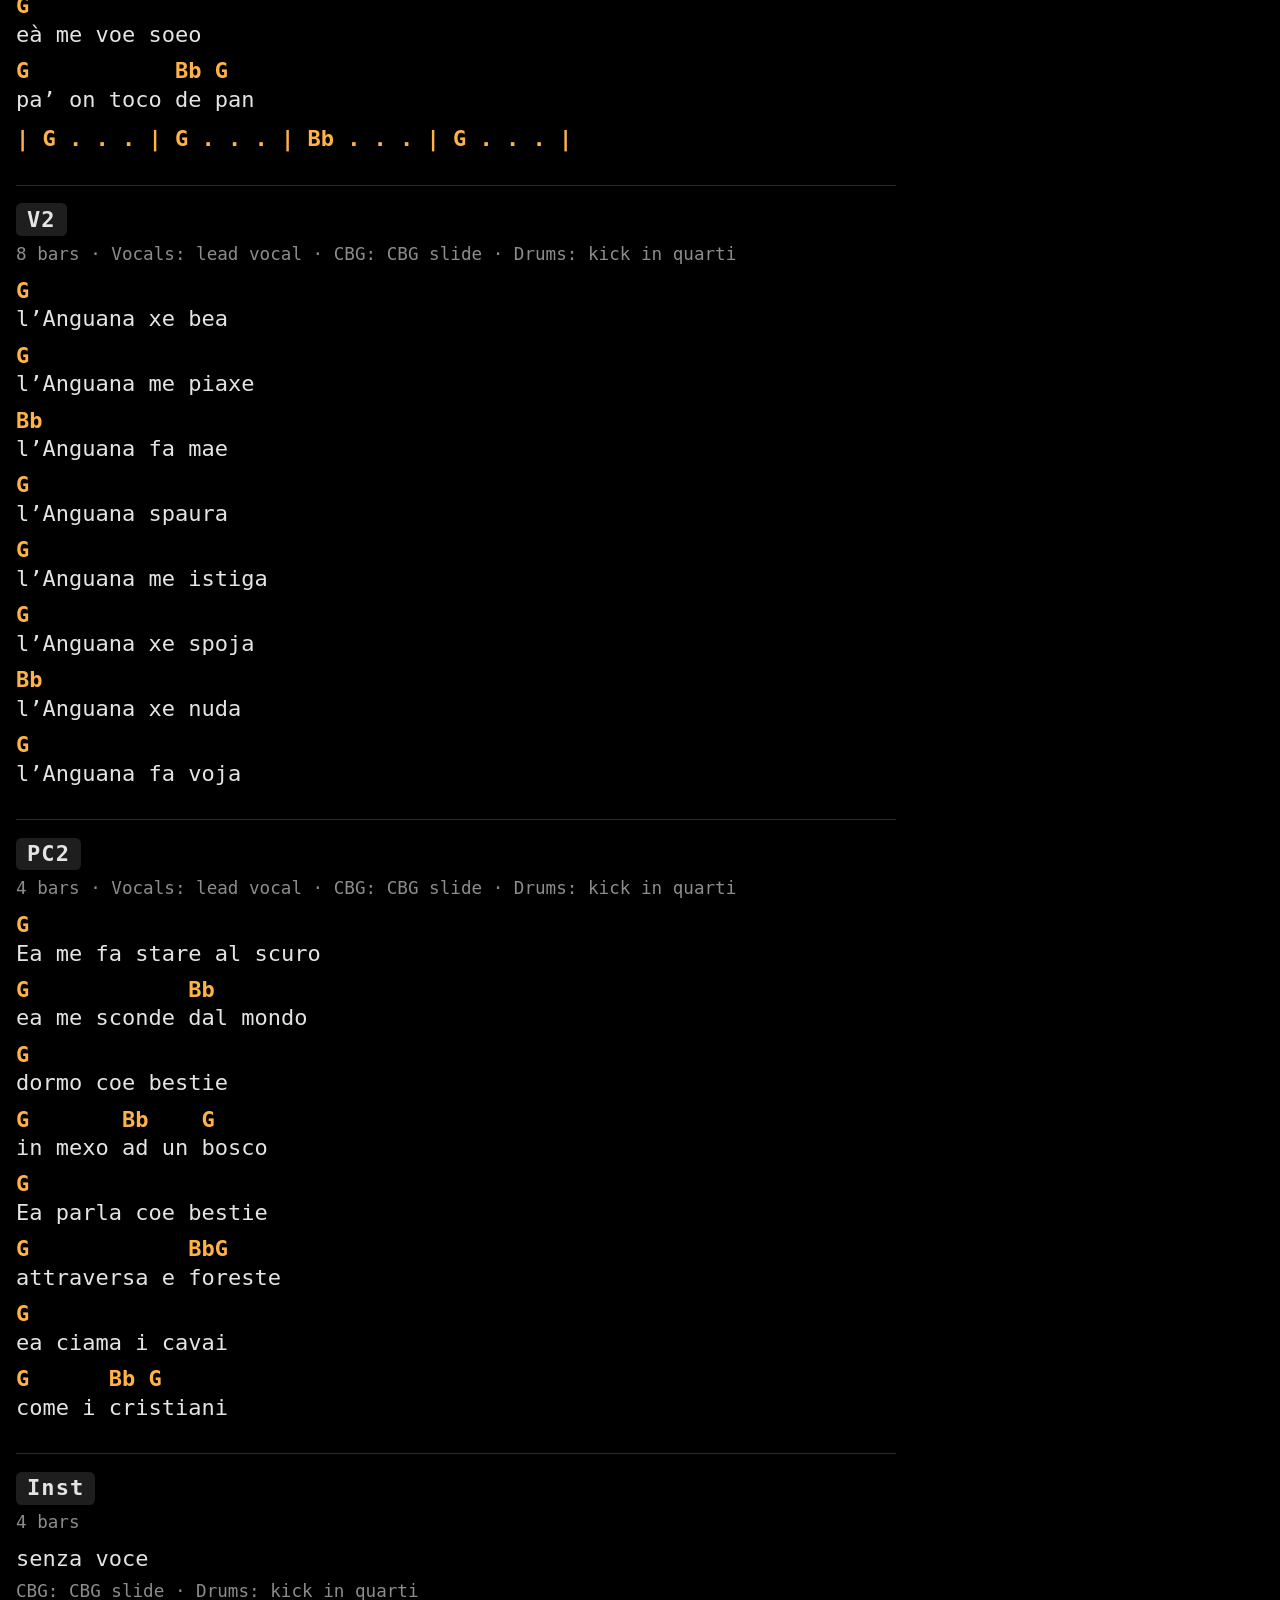
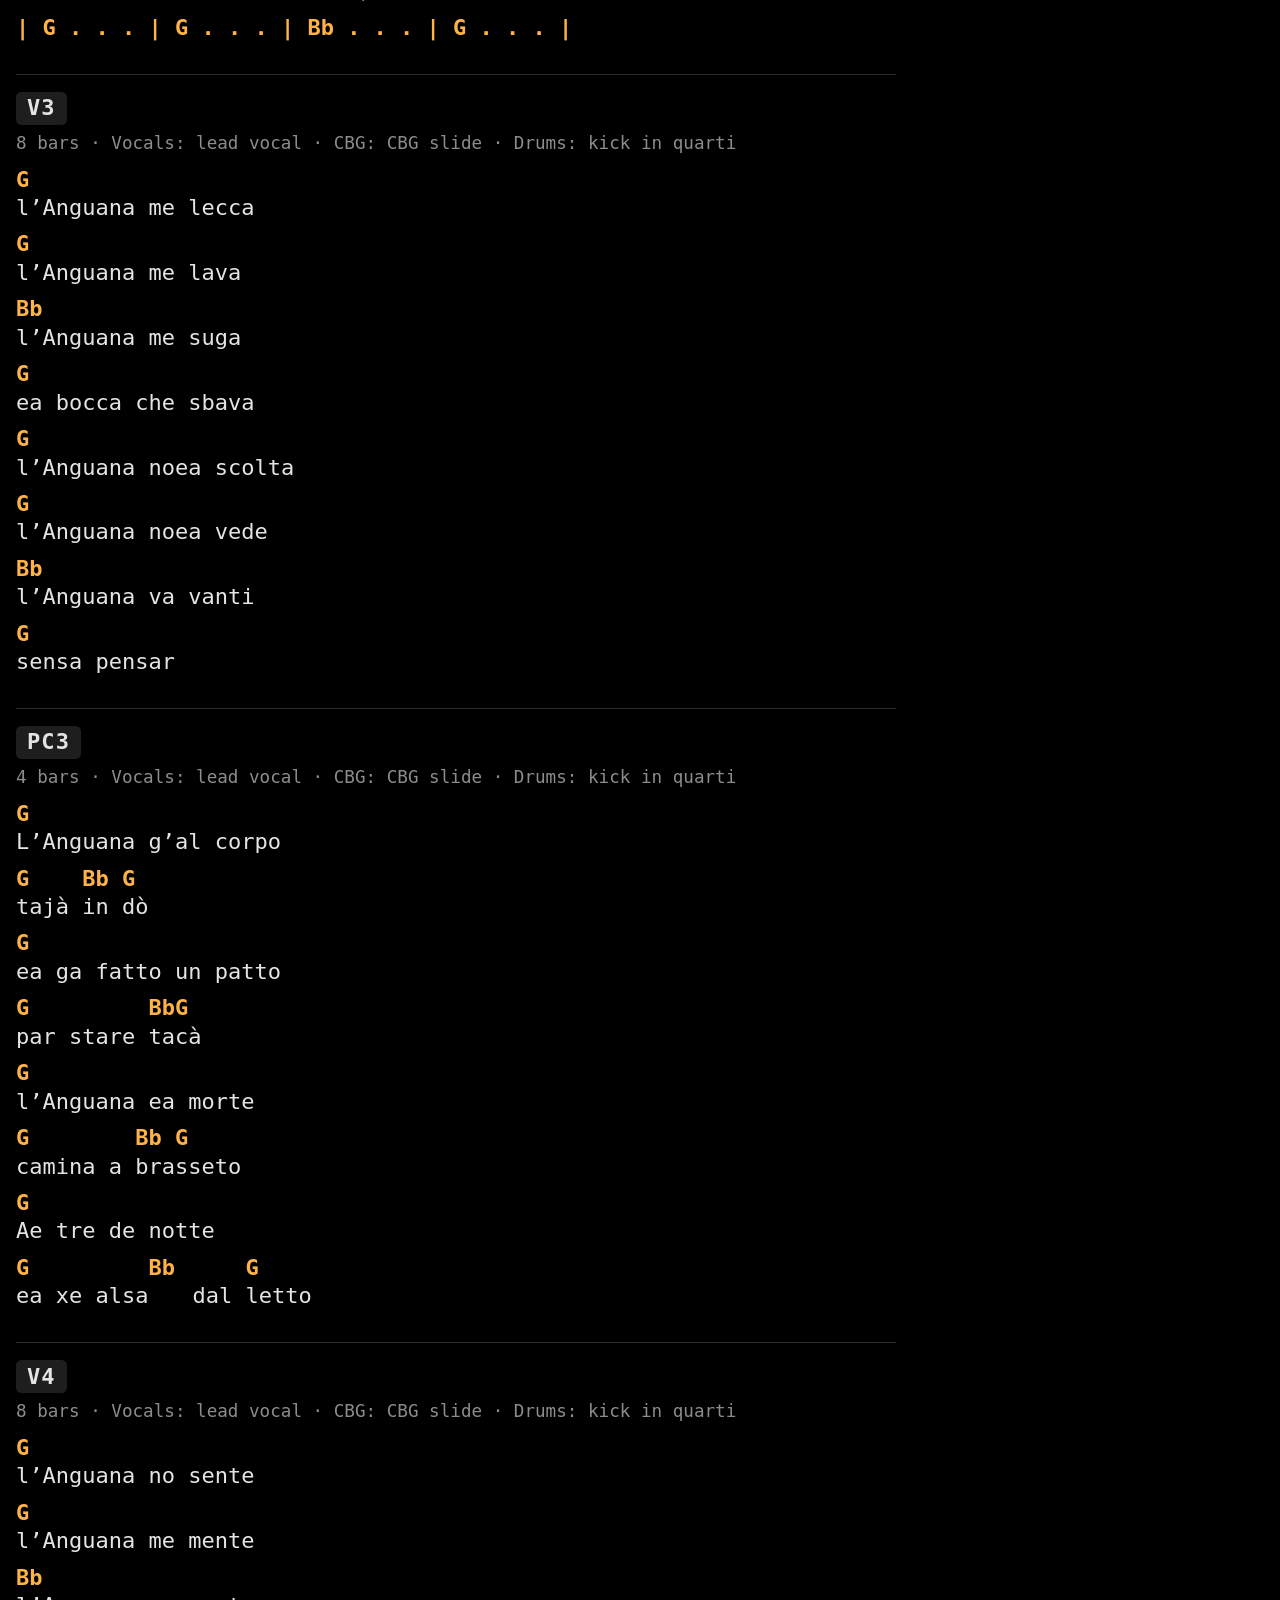
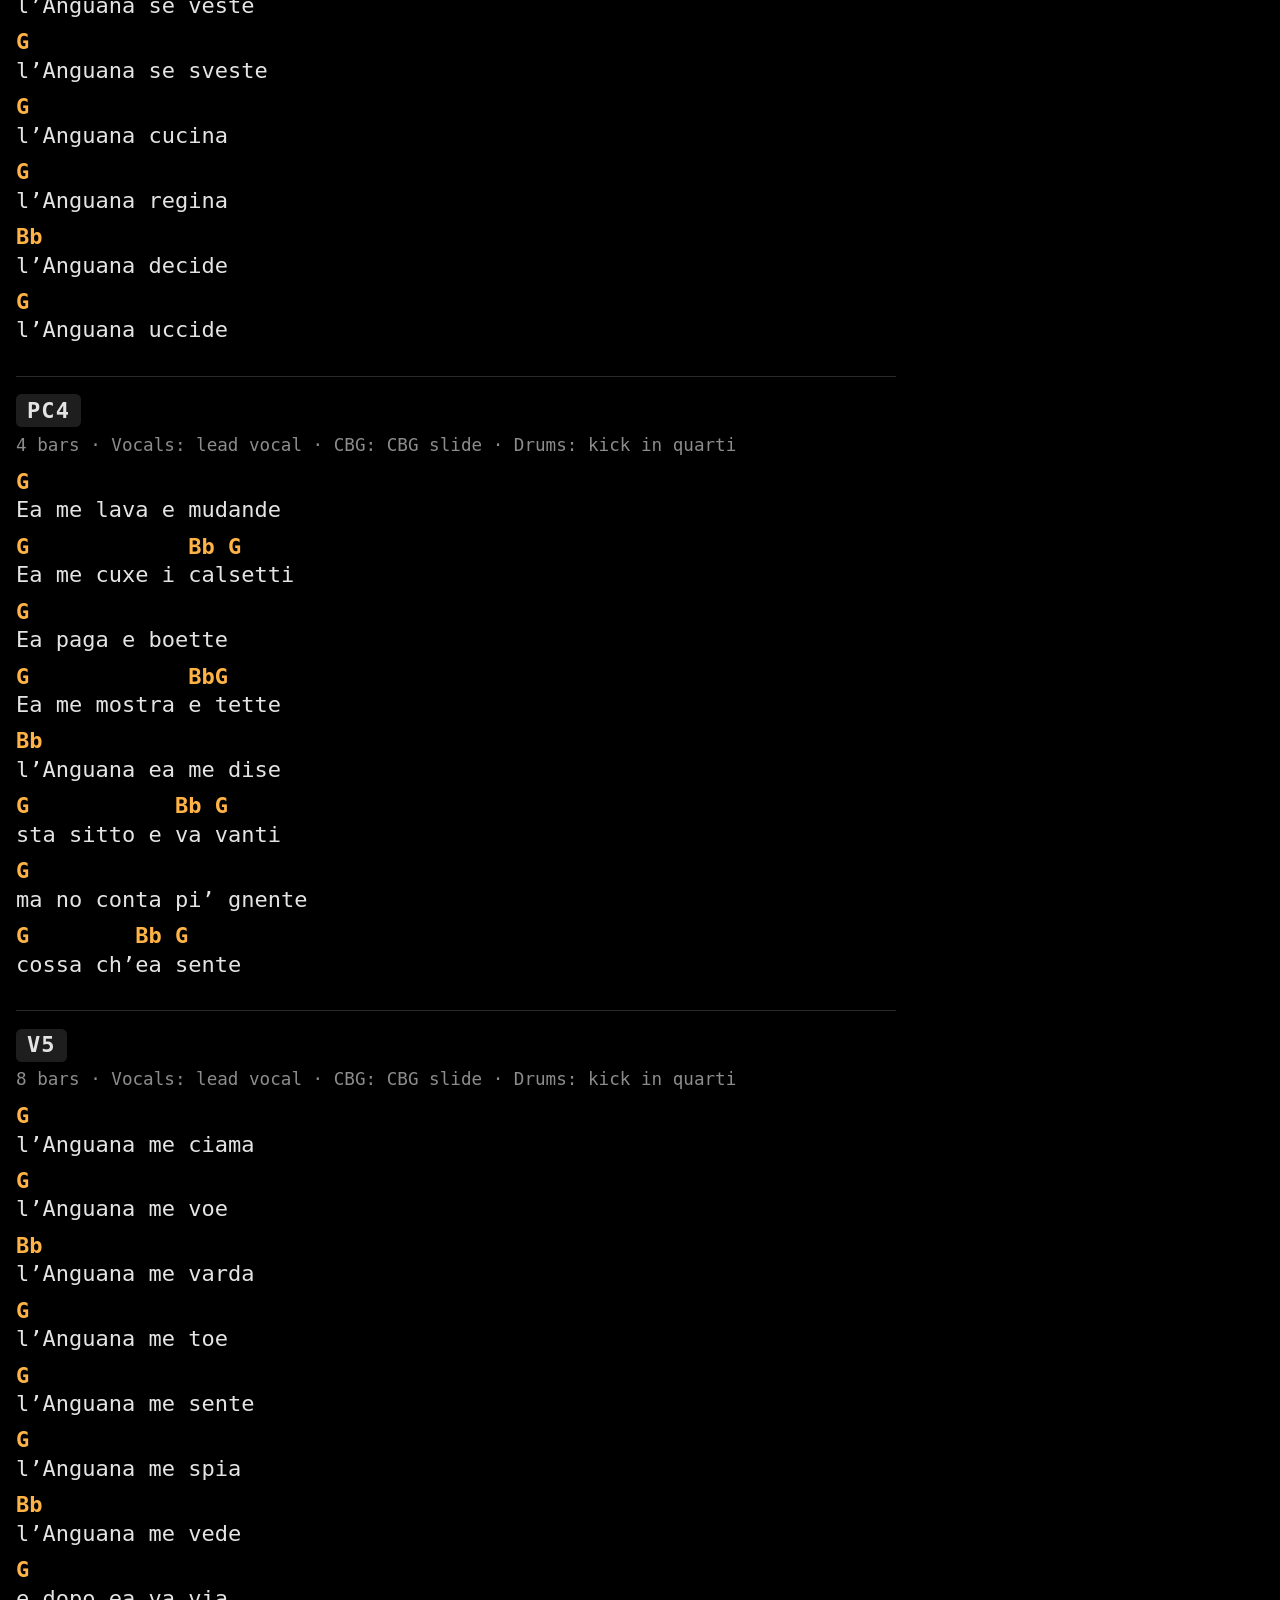
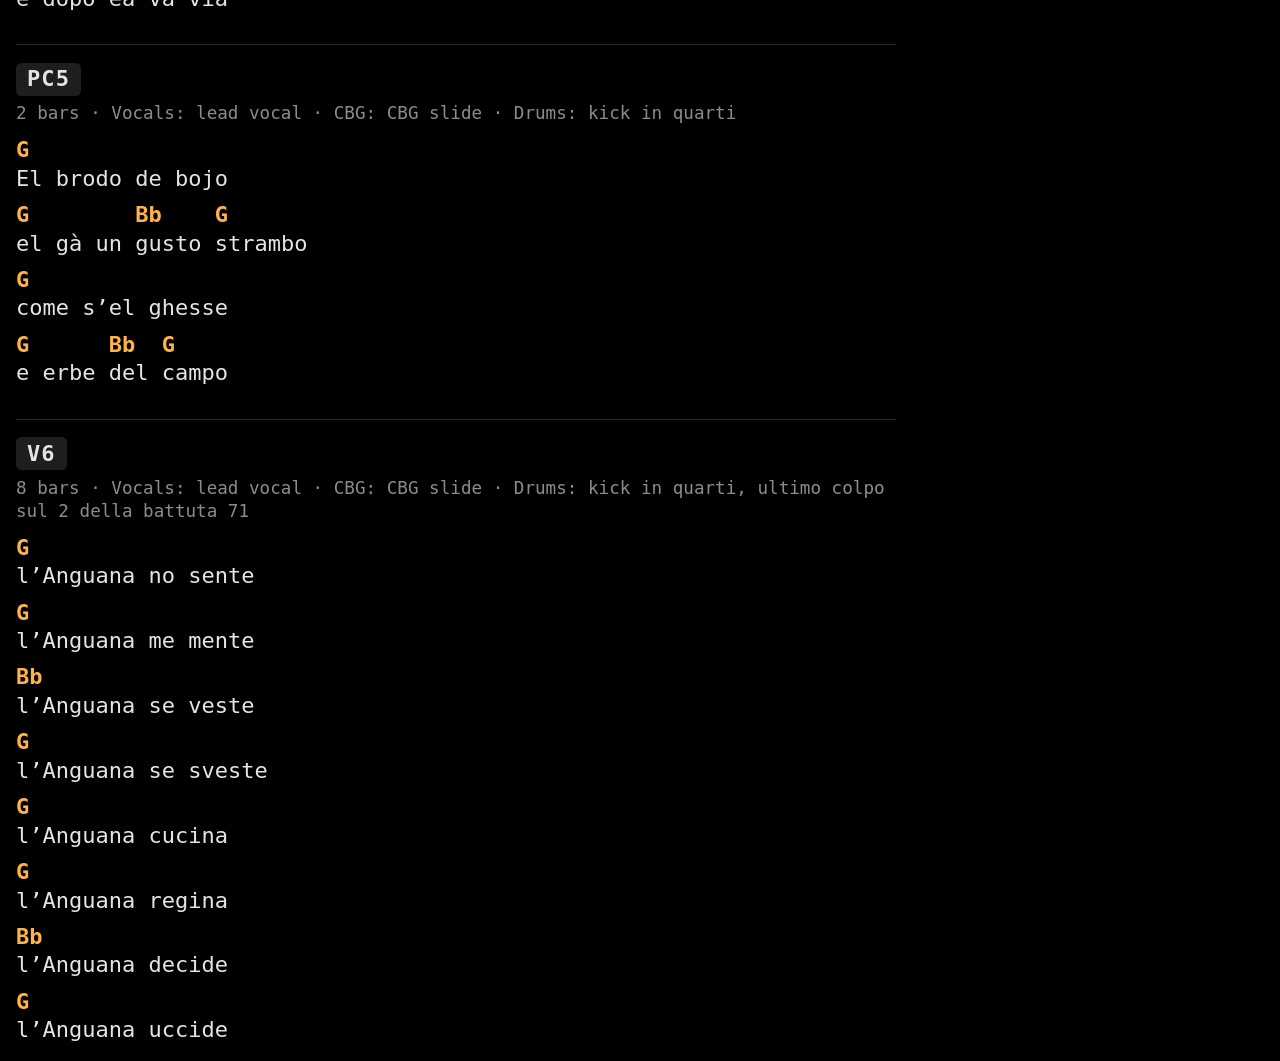
<file: out/html/l-anguana.demo.html>
<!DOCTYPE html>
<html>
<head>
<meta charset="utf-8">
<meta name="viewport" content="width=device-width, initial-scale=1">
<link rel="stylesheet" href="chordpro.css">
<link rel="stylesheet" href="chordpro_print.css" media="print">
<style id="page-footer">@page { @bottom-left { content: "L'Anguana"; } }</style>
</head>
<body>
<div class="song">
<div class="title">L’Anguana</div>
<div class="comment"><span>Key G · 90 BPM · 4/4 · 3:13</span></div>
<div class="comment"><span>Tuning GDG · slide · demo version</span></div>
<div class="form">
<div class="label">Form:</div>
<table class="songline">
  <tr class="chords">
    <td></td>
  </tr>
  <tr class="lyrics">
    <td>| Intro | V1 | PC1 | V2 | PC2 | Inst | V3 | PC3 | V4 | PC4 | V5 | PC5 | V6 |</td>
  </tr>
</table>
</div>
<div class="chordgrid">
<div class="label">Intro</div>
<div class="comment_italic"><span>1 bars · CBG: CBG slide · Drums: kick in quarti</span></div>
<table class="songline">
  <tr class="chords">
    <td></td>
  </tr>
  <tr class="lyrics">
    <td>| G . . . |</td>
  </tr>
</table>
</div>
<div class="verse">
<div class="label">V1</div>
<div class="comment_italic"><span>8 bars · Vocals: lead vocal · CBG: CBG slide · Drums: kick in quarti</span></div>
<table class="songline">
  <tr class="chords">
    <td>G</td>
  </tr>
  <tr class="lyrics">
    <td>l’Anguana me ciama</td>
  </tr>
</table>
<table class="songline">
  <tr class="chords">
    <td>G</td>
  </tr>
  <tr class="lyrics">
    <td>l’Anguana me voe</td>
  </tr>
</table>
<table class="songline">
  <tr class="chords">
    <td>Bb</td>
  </tr>
  <tr class="lyrics">
    <td>l’Anguana me varda</td>
  </tr>
</table>
<table class="songline">
  <tr class="chords">
    <td>G</td>
  </tr>
  <tr class="lyrics">
    <td>l’Anguana me toe</td>
  </tr>
</table>
<table class="songline">
  <tr class="chords">
    <td>G</td>
  </tr>
  <tr class="lyrics">
    <td>l’Anguana me sente</td>
  </tr>
</table>
<table class="songline">
  <tr class="chords">
    <td>G</td>
  </tr>
  <tr class="lyrics">
    <td>l’Anguana me spia</td>
  </tr>
</table>
<table class="songline">
  <tr class="chords">
    <td>Bb</td>
  </tr>
  <tr class="lyrics">
    <td>l’Anguana me vede</td>
  </tr>
</table>
<table class="songline">
  <tr class="chords">
    <td>G</td>
  </tr>
  <tr class="lyrics">
    <td>e dopo ea va via</td>
  </tr>
</table>
</div>
<div class="chordgrid">
<table class="songline">
  <tr class="chords">
    <td></td>
  </tr>
  <tr class="lyrics">
    <td>| G . . . | G . . . | Bb . . . | G . . . |</td>
  </tr>
</table>
<table class="songline">
  <tr class="chords">
    <td></td>
  </tr>
  <tr class="lyrics">
    <td>| G . . . | G . . . | Bb . . . | G . . . |</td>
  </tr>
</table>
</div>
<div class="verse">
<div class="label">PC1</div>
<div class="comment_italic"><span>4 bars · Vocals: lead vocal · CBG: CBG slide · Drums: kick in quarti</span></div>
<table class="songline">
  <tr class="chords">
    <td>G</td>
  </tr>
  <tr class="lyrics">
    <td>Ea me fa destirare</td>
  </tr>
</table>
<table class="songline">
  <tr class="chords">
    <td>G</td><td>Bb</td><td>G</td>
  </tr>
  <tr class="lyrics">
    <td>vardare </td><td>par </td><td>su</td>
  </tr>
</table>
<table class="songline">
  <tr class="chords">
    <td>G</td>
  </tr>
  <tr class="lyrics">
    <td>Noea pensa, noea vede</td>
  </tr>
</table>
<table class="songline">
  <tr class="chords">
    <td>G</td><td>Bb</td><td>G</td>
  </tr>
  <tr class="lyrics">
    <td>Noea scolta, </td><td>noea </td><td>crede</td>
  </tr>
</table>
<table class="songline">
  <tr class="chords">
    <td>G</td>
  </tr>
  <tr class="lyrics">
    <td>No a conta mai giusta</td>
  </tr>
</table>
<table class="songline">
  <tr class="chords">
    <td>G</td><td>Bb</td><td>G</td>
  </tr>
  <tr class="lyrics">
    <td>ea me fa con</td><td>fu</td><td>sion</td>
  </tr>
</table>
<table class="songline">
  <tr class="chords">
    <td>G</td>
  </tr>
  <tr class="lyrics">
    <td>eà me voe soeo</td>
  </tr>
</table>
<table class="songline">
  <tr class="chords">
    <td>G</td><td>Bb</td><td>G</td>
  </tr>
  <tr class="lyrics">
    <td>pa’ on toco </td><td>de </td><td>pan</td>
  </tr>
</table>
</div>
<div class="chordgrid">
<table class="songline">
  <tr class="chords">
    <td></td>
  </tr>
  <tr class="lyrics">
    <td>| G . . . | G . . . | Bb . . . | G . . . |</td>
  </tr>
</table>
</div>
<div class="verse">
<div class="label">V2</div>
<div class="comment_italic"><span>8 bars · Vocals: lead vocal · CBG: CBG slide · Drums: kick in quarti</span></div>
<table class="songline">
  <tr class="chords">
    <td>G</td>
  </tr>
  <tr class="lyrics">
    <td>l’Anguana xe bea</td>
  </tr>
</table>
<table class="songline">
  <tr class="chords">
    <td>G</td>
  </tr>
  <tr class="lyrics">
    <td>l’Anguana me piaxe</td>
  </tr>
</table>
<table class="songline">
  <tr class="chords">
    <td>Bb</td>
  </tr>
  <tr class="lyrics">
    <td>l’Anguana fa mae</td>
  </tr>
</table>
<table class="songline">
  <tr class="chords">
    <td>G</td>
  </tr>
  <tr class="lyrics">
    <td>l’Anguana spaura</td>
  </tr>
</table>
<table class="songline">
  <tr class="chords">
    <td>G</td>
  </tr>
  <tr class="lyrics">
    <td>l’Anguana me istiga</td>
  </tr>
</table>
<table class="songline">
  <tr class="chords">
    <td>G</td>
  </tr>
  <tr class="lyrics">
    <td>l’Anguana xe spoja</td>
  </tr>
</table>
<table class="songline">
  <tr class="chords">
    <td>Bb</td>
  </tr>
  <tr class="lyrics">
    <td>l’Anguana xe nuda</td>
  </tr>
</table>
<table class="songline">
  <tr class="chords">
    <td>G</td>
  </tr>
  <tr class="lyrics">
    <td>l’Anguana fa voja</td>
  </tr>
</table>
</div>
<div class="verse">
<div class="label">PC2</div>
<div class="comment_italic"><span>4 bars · Vocals: lead vocal · CBG: CBG slide · Drums: kick in quarti</span></div>
<table class="songline">
  <tr class="chords">
    <td>G</td>
  </tr>
  <tr class="lyrics">
    <td>Ea me fa stare al scuro</td>
  </tr>
</table>
<table class="songline">
  <tr class="chords">
    <td>G</td><td>Bb</td>
  </tr>
  <tr class="lyrics">
    <td>ea me sconde </td><td>dal mondo</td>
  </tr>
</table>
<table class="songline">
  <tr class="chords">
    <td>G</td>
  </tr>
  <tr class="lyrics">
    <td>dormo coe bestie</td>
  </tr>
</table>
<table class="songline">
  <tr class="chords">
    <td>G</td><td>Bb</td><td>G</td>
  </tr>
  <tr class="lyrics">
    <td>in mexo </td><td>ad un </td><td>bosco</td>
  </tr>
</table>
<table class="songline">
  <tr class="chords">
    <td>G</td>
  </tr>
  <tr class="lyrics">
    <td>Ea parla coe bestie</td>
  </tr>
</table>
<table class="songline">
  <tr class="chords">
    <td>G</td><td>Bb</td><td>G</td>
  </tr>
  <tr class="lyrics">
    <td>attraversa e </td><td>fo</td><td>reste</td>
  </tr>
</table>
<table class="songline">
  <tr class="chords">
    <td>G</td>
  </tr>
  <tr class="lyrics">
    <td>ea ciama i cavai</td>
  </tr>
</table>
<table class="songline">
  <tr class="chords">
    <td>G</td><td>Bb</td><td>G</td>
  </tr>
  <tr class="lyrics">
    <td>come i </td><td>cri</td><td>stiani</td>
  </tr>
</table>
</div>
<div class="chordgrid">
<div class="label">Inst</div>
<div class="comment_italic"><span>4 bars</span></div>
<div class="comment"><span>senza voce</span></div>
<div class="comment_italic"><span>CBG: CBG slide · Drums: kick in quarti</span></div>
<table class="songline">
  <tr class="chords">
    <td></td>
  </tr>
  <tr class="lyrics">
    <td>| G . . . | G . . . | Bb . . . | G . . . |</td>
  </tr>
</table>
</div>
<div class="verse">
<div class="label">V3</div>
<div class="comment_italic"><span>8 bars · Vocals: lead vocal · CBG: CBG slide · Drums: kick in quarti</span></div>
<table class="songline">
  <tr class="chords">
    <td>G</td>
  </tr>
  <tr class="lyrics">
    <td>l’Anguana me lecca</td>
  </tr>
</table>
<table class="songline">
  <tr class="chords">
    <td>G</td>
  </tr>
  <tr class="lyrics">
    <td>l’Anguana me lava</td>
  </tr>
</table>
<table class="songline">
  <tr class="chords">
    <td>Bb</td>
  </tr>
  <tr class="lyrics">
    <td>l’Anguana me suga</td>
  </tr>
</table>
<table class="songline">
  <tr class="chords">
    <td>G</td>
  </tr>
  <tr class="lyrics">
    <td>ea bocca che sbava</td>
  </tr>
</table>
<table class="songline">
  <tr class="chords">
    <td>G</td>
  </tr>
  <tr class="lyrics">
    <td>l’Anguana noea scolta</td>
  </tr>
</table>
<table class="songline">
  <tr class="chords">
    <td>G</td>
  </tr>
  <tr class="lyrics">
    <td>l’Anguana noea vede</td>
  </tr>
</table>
<table class="songline">
  <tr class="chords">
    <td>Bb</td>
  </tr>
  <tr class="lyrics">
    <td>l’Anguana va vanti</td>
  </tr>
</table>
<table class="songline">
  <tr class="chords">
    <td>G</td>
  </tr>
  <tr class="lyrics">
    <td>sensa pensar</td>
  </tr>
</table>
</div>
<div class="verse">
<div class="label">PC3</div>
<div class="comment_italic"><span>4 bars · Vocals: lead vocal · CBG: CBG slide · Drums: kick in quarti</span></div>
<table class="songline">
  <tr class="chords">
    <td>G</td>
  </tr>
  <tr class="lyrics">
    <td>L’Anguana g’al corpo</td>
  </tr>
</table>
<table class="songline">
  <tr class="chords">
    <td>G</td><td>Bb</td><td>G</td>
  </tr>
  <tr class="lyrics">
    <td>tajà </td><td>in </td><td>dò</td>
  </tr>
</table>
<table class="songline">
  <tr class="chords">
    <td>G</td>
  </tr>
  <tr class="lyrics">
    <td>ea ga fatto un patto</td>
  </tr>
</table>
<table class="songline">
  <tr class="chords">
    <td>G</td><td>Bb</td><td>G</td>
  </tr>
  <tr class="lyrics">
    <td>par stare </td><td>ta</td><td>cà</td>
  </tr>
</table>
<table class="songline">
  <tr class="chords">
    <td>G</td>
  </tr>
  <tr class="lyrics">
    <td>l’Anguana ea morte</td>
  </tr>
</table>
<table class="songline">
  <tr class="chords">
    <td>G</td><td>Bb</td><td>G</td>
  </tr>
  <tr class="lyrics">
    <td>camina a </td><td>bra</td><td>sseto</td>
  </tr>
</table>
<table class="songline">
  <tr class="chords">
    <td>G</td>
  </tr>
  <tr class="lyrics">
    <td>Ae tre de notte</td>
  </tr>
</table>
<table class="songline">
  <tr class="chords">
    <td>G</td><td>Bb</td><td>G</td>
  </tr>
  <tr class="lyrics">
    <td>ea xe alsa</td><td class="indent">dal </td><td>letto</td>
  </tr>
</table>
</div>
<div class="verse">
<div class="label">V4</div>
<div class="comment_italic"><span>8 bars · Vocals: lead vocal · CBG: CBG slide · Drums: kick in quarti</span></div>
<table class="songline">
  <tr class="chords">
    <td>G</td>
  </tr>
  <tr class="lyrics">
    <td>l’Anguana no sente</td>
  </tr>
</table>
<table class="songline">
  <tr class="chords">
    <td>G</td>
  </tr>
  <tr class="lyrics">
    <td>l’Anguana me mente</td>
  </tr>
</table>
<table class="songline">
  <tr class="chords">
    <td>Bb</td>
  </tr>
  <tr class="lyrics">
    <td>l’Anguana se veste</td>
  </tr>
</table>
<table class="songline">
  <tr class="chords">
    <td>G</td>
  </tr>
  <tr class="lyrics">
    <td>l’Anguana se sveste</td>
  </tr>
</table>
<table class="songline">
  <tr class="chords">
    <td>G</td>
  </tr>
  <tr class="lyrics">
    <td>l’Anguana cucina</td>
  </tr>
</table>
<table class="songline">
  <tr class="chords">
    <td>G</td>
  </tr>
  <tr class="lyrics">
    <td>l’Anguana regina</td>
  </tr>
</table>
<table class="songline">
  <tr class="chords">
    <td>Bb</td>
  </tr>
  <tr class="lyrics">
    <td>l’Anguana decide</td>
  </tr>
</table>
<table class="songline">
  <tr class="chords">
    <td>G</td>
  </tr>
  <tr class="lyrics">
    <td>l’Anguana uccide</td>
  </tr>
</table>
</div>
<div class="verse">
<div class="label">PC4</div>
<div class="comment_italic"><span>4 bars · Vocals: lead vocal · CBG: CBG slide · Drums: kick in quarti</span></div>
<table class="songline">
  <tr class="chords">
    <td>G</td>
  </tr>
  <tr class="lyrics">
    <td>Ea me lava e mudande</td>
  </tr>
</table>
<table class="songline">
  <tr class="chords">
    <td>G</td><td>Bb</td><td>G</td>
  </tr>
  <tr class="lyrics">
    <td>Ea me cuxe i </td><td>cal</td><td>setti</td>
  </tr>
</table>
<table class="songline">
  <tr class="chords">
    <td>G</td>
  </tr>
  <tr class="lyrics">
    <td>Ea paga e boette</td>
  </tr>
</table>
<table class="songline">
  <tr class="chords">
    <td>G</td><td>Bb</td><td>G</td>
  </tr>
  <tr class="lyrics">
    <td>Ea me mostra </td><td>e </td><td>tette</td>
  </tr>
</table>
<table class="songline">
  <tr class="chords">
    <td>Bb</td>
  </tr>
  <tr class="lyrics">
    <td>l’Anguana ea me dise</td>
  </tr>
</table>
<table class="songline">
  <tr class="chords">
    <td>G</td><td>Bb</td><td>G</td>
  </tr>
  <tr class="lyrics">
    <td>sta sitto e </td><td>va </td><td>vanti</td>
  </tr>
</table>
<table class="songline">
  <tr class="chords">
    <td>G</td>
  </tr>
  <tr class="lyrics">
    <td>ma no conta pi’ gnente</td>
  </tr>
</table>
<table class="songline">
  <tr class="chords">
    <td>G</td><td>Bb</td><td>G</td>
  </tr>
  <tr class="lyrics">
    <td>cossa ch’</td><td>ea </td><td>sente</td>
  </tr>
</table>
</div>
<div class="verse">
<div class="label">V5</div>
<div class="comment_italic"><span>8 bars · Vocals: lead vocal · CBG: CBG slide · Drums: kick in quarti</span></div>
<table class="songline">
  <tr class="chords">
    <td>G</td>
  </tr>
  <tr class="lyrics">
    <td>l’Anguana me ciama</td>
  </tr>
</table>
<table class="songline">
  <tr class="chords">
    <td>G</td>
  </tr>
  <tr class="lyrics">
    <td>l’Anguana me voe</td>
  </tr>
</table>
<table class="songline">
  <tr class="chords">
    <td>Bb</td>
  </tr>
  <tr class="lyrics">
    <td>l’Anguana me varda</td>
  </tr>
</table>
<table class="songline">
  <tr class="chords">
    <td>G</td>
  </tr>
  <tr class="lyrics">
    <td>l’Anguana me toe</td>
  </tr>
</table>
<table class="songline">
  <tr class="chords">
    <td>G</td>
  </tr>
  <tr class="lyrics">
    <td>l’Anguana me sente</td>
  </tr>
</table>
<table class="songline">
  <tr class="chords">
    <td>G</td>
  </tr>
  <tr class="lyrics">
    <td>l’Anguana me spia</td>
  </tr>
</table>
<table class="songline">
  <tr class="chords">
    <td>Bb</td>
  </tr>
  <tr class="lyrics">
    <td>l’Anguana me vede</td>
  </tr>
</table>
<table class="songline">
  <tr class="chords">
    <td>G</td>
  </tr>
  <tr class="lyrics">
    <td>e dopo ea va via</td>
  </tr>
</table>
</div>
<div class="verse">
<div class="label">PC5</div>
<div class="comment_italic"><span>2 bars · Vocals: lead vocal · CBG: CBG slide · Drums: kick in quarti</span></div>
<table class="songline">
  <tr class="chords">
    <td>G</td>
  </tr>
  <tr class="lyrics">
    <td>El brodo de bojo</td>
  </tr>
</table>
<table class="songline">
  <tr class="chords">
    <td>G</td><td>Bb</td><td>G</td>
  </tr>
  <tr class="lyrics">
    <td>el gà un </td><td>gusto </td><td>strambo</td>
  </tr>
</table>
<table class="songline">
  <tr class="chords">
    <td>G</td>
  </tr>
  <tr class="lyrics">
    <td>come s’el ghesse</td>
  </tr>
</table>
<table class="songline">
  <tr class="chords">
    <td>G</td><td>Bb</td><td>G</td>
  </tr>
  <tr class="lyrics">
    <td>e erbe </td><td>del </td><td>campo</td>
  </tr>
</table>
</div>
<div class="verse">
<div class="label">V6</div>
<div class="comment_italic"><span>8 bars · Vocals: lead vocal · CBG: CBG slide · Drums: kick in quarti, ultimo colpo sul 2 della battuta 71</span></div>
<table class="songline">
  <tr class="chords">
    <td>G</td>
  </tr>
  <tr class="lyrics">
    <td>l’Anguana no sente</td>
  </tr>
</table>
<table class="songline">
  <tr class="chords">
    <td>G</td>
  </tr>
  <tr class="lyrics">
    <td>l’Anguana me mente</td>
  </tr>
</table>
<table class="songline">
  <tr class="chords">
    <td>Bb</td>
  </tr>
  <tr class="lyrics">
    <td>l’Anguana se veste</td>
  </tr>
</table>
<table class="songline">
  <tr class="chords">
    <td>G</td>
  </tr>
  <tr class="lyrics">
    <td>l’Anguana se sveste</td>
  </tr>
</table>
<table class="songline">
  <tr class="chords">
    <td>G</td>
  </tr>
  <tr class="lyrics">
    <td>l’Anguana cucina</td>
  </tr>
</table>
<table class="songline">
  <tr class="chords">
    <td>G</td>
  </tr>
  <tr class="lyrics">
    <td>l’Anguana regina</td>
  </tr>
</table>
<table class="songline">
  <tr class="chords">
    <td>Bb</td>
  </tr>
  <tr class="lyrics">
    <td>l’Anguana decide</td>
  </tr>
</table>
<table class="songline">
  <tr class="chords">
    <td>G</td>
  </tr>
  <tr class="lyrics">
    <td>l’Anguana uccide</td>
  </tr>
</table>
</div>
</div>
</body>
</html>
</file>
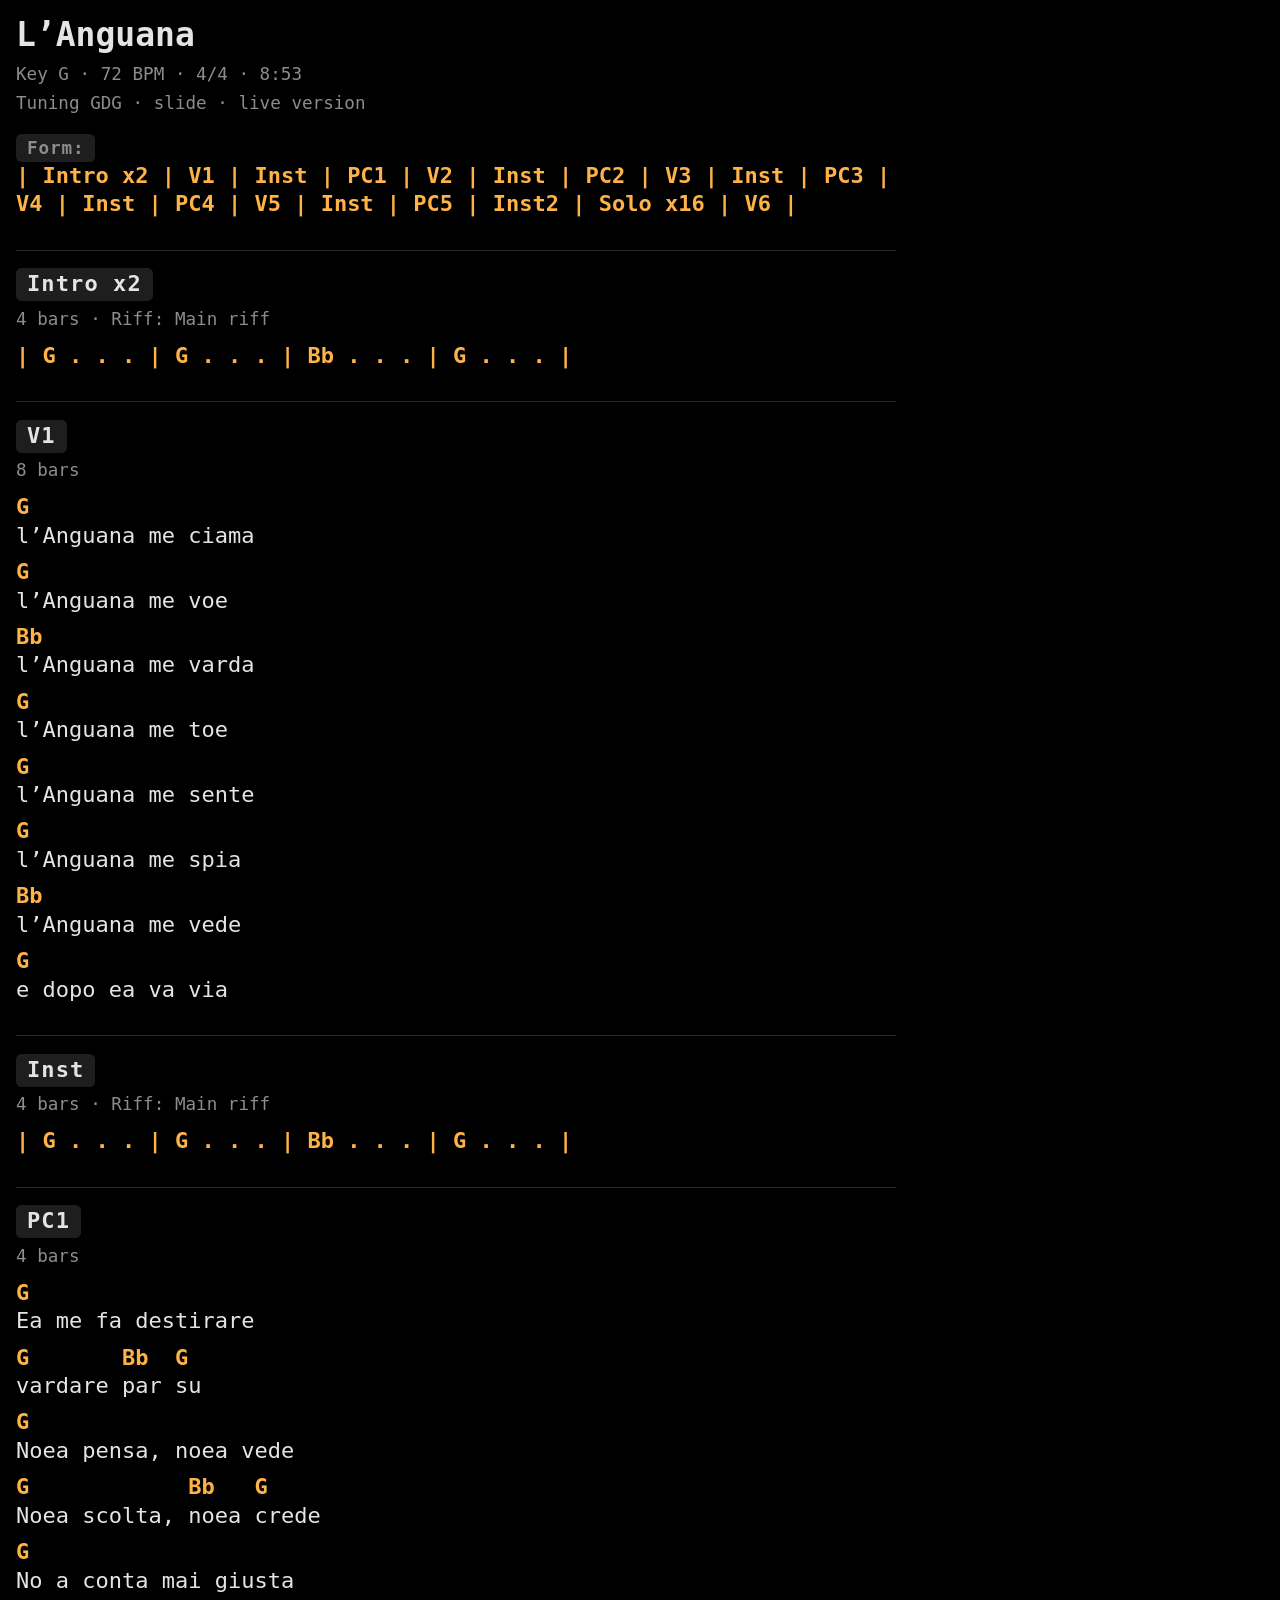
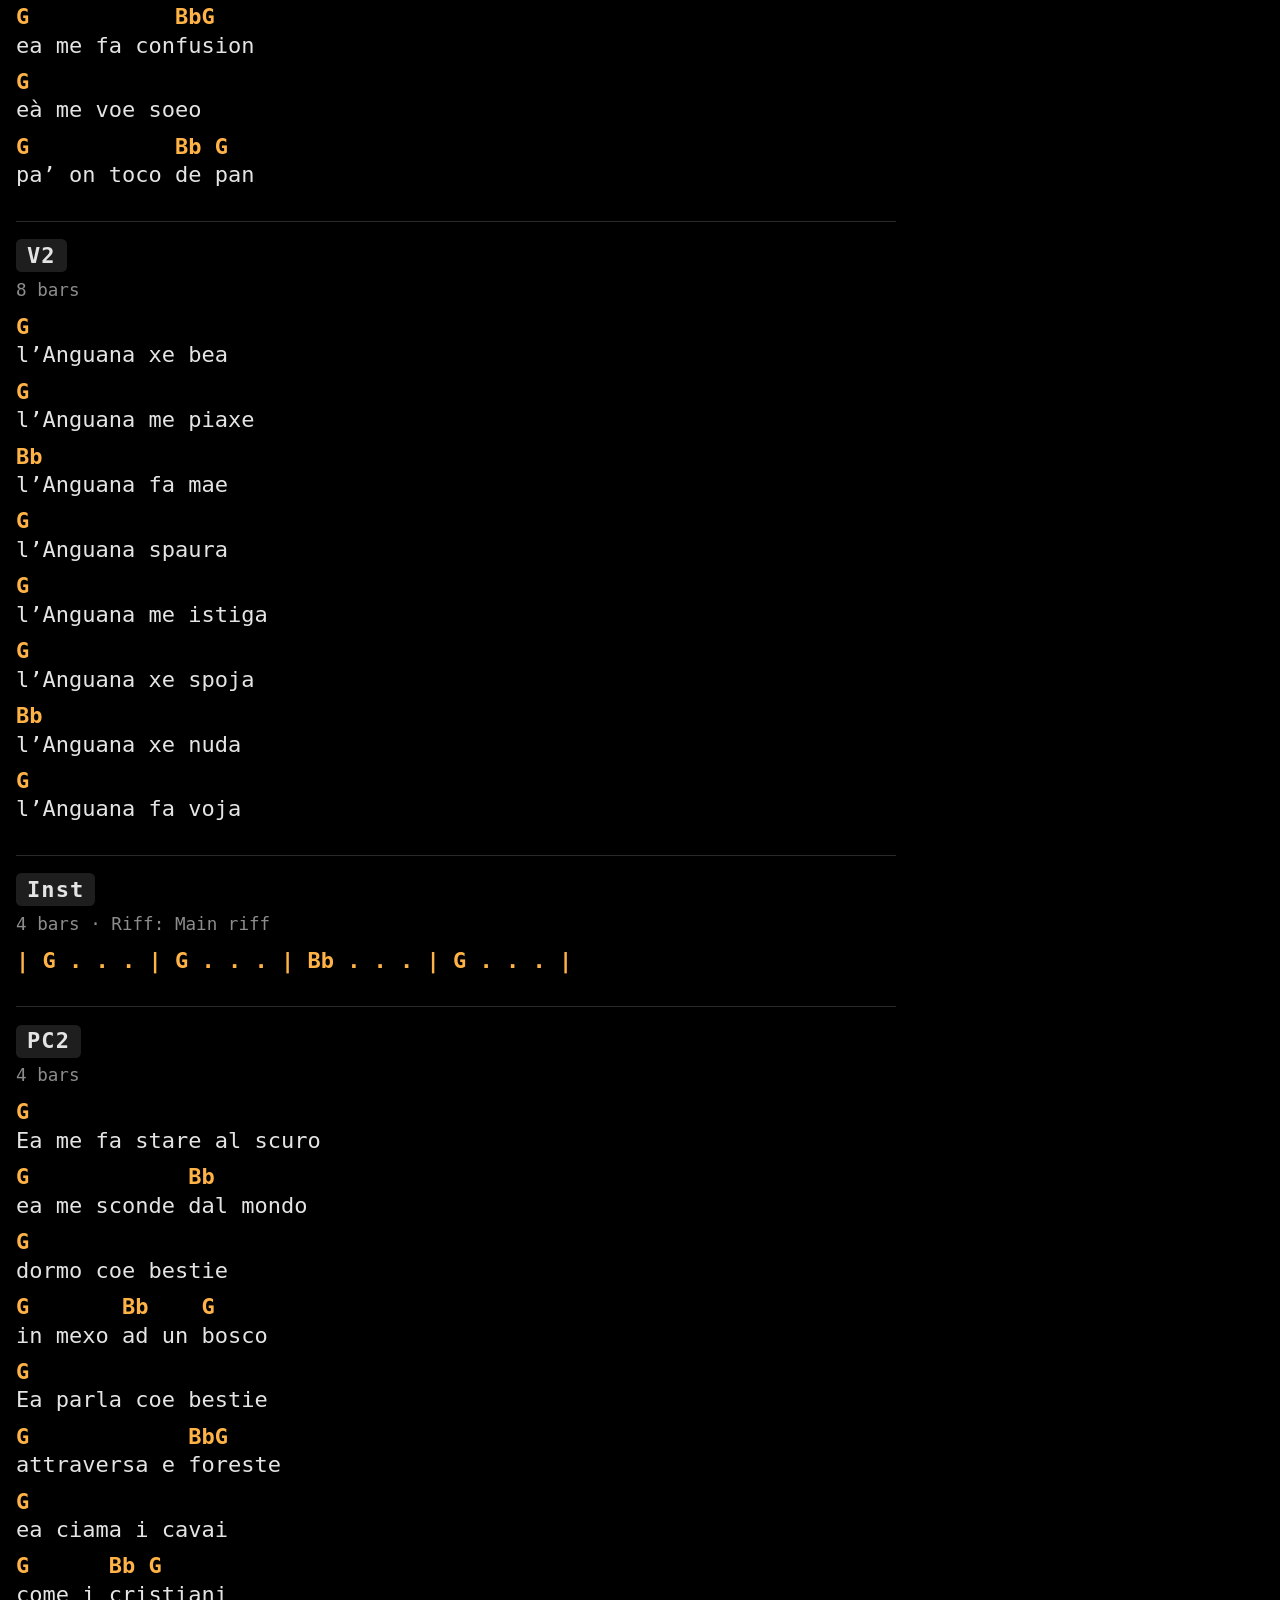
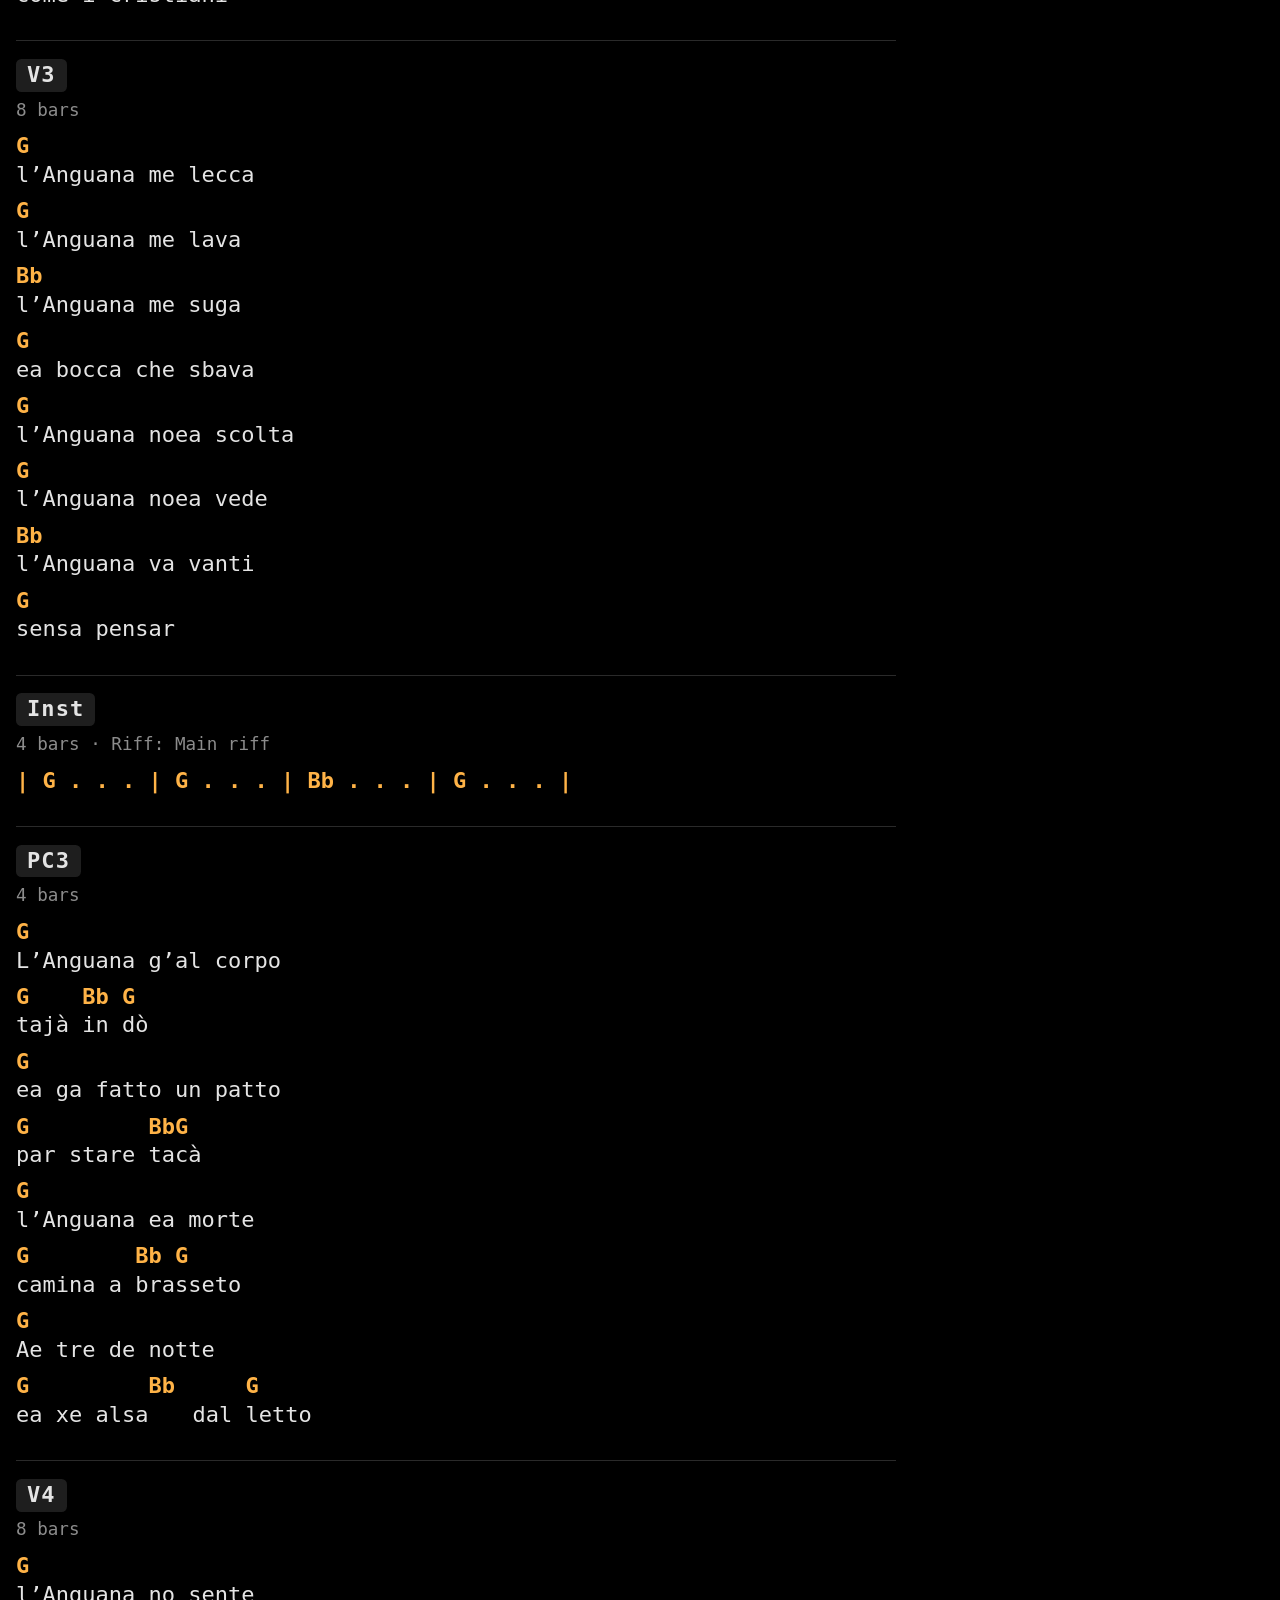
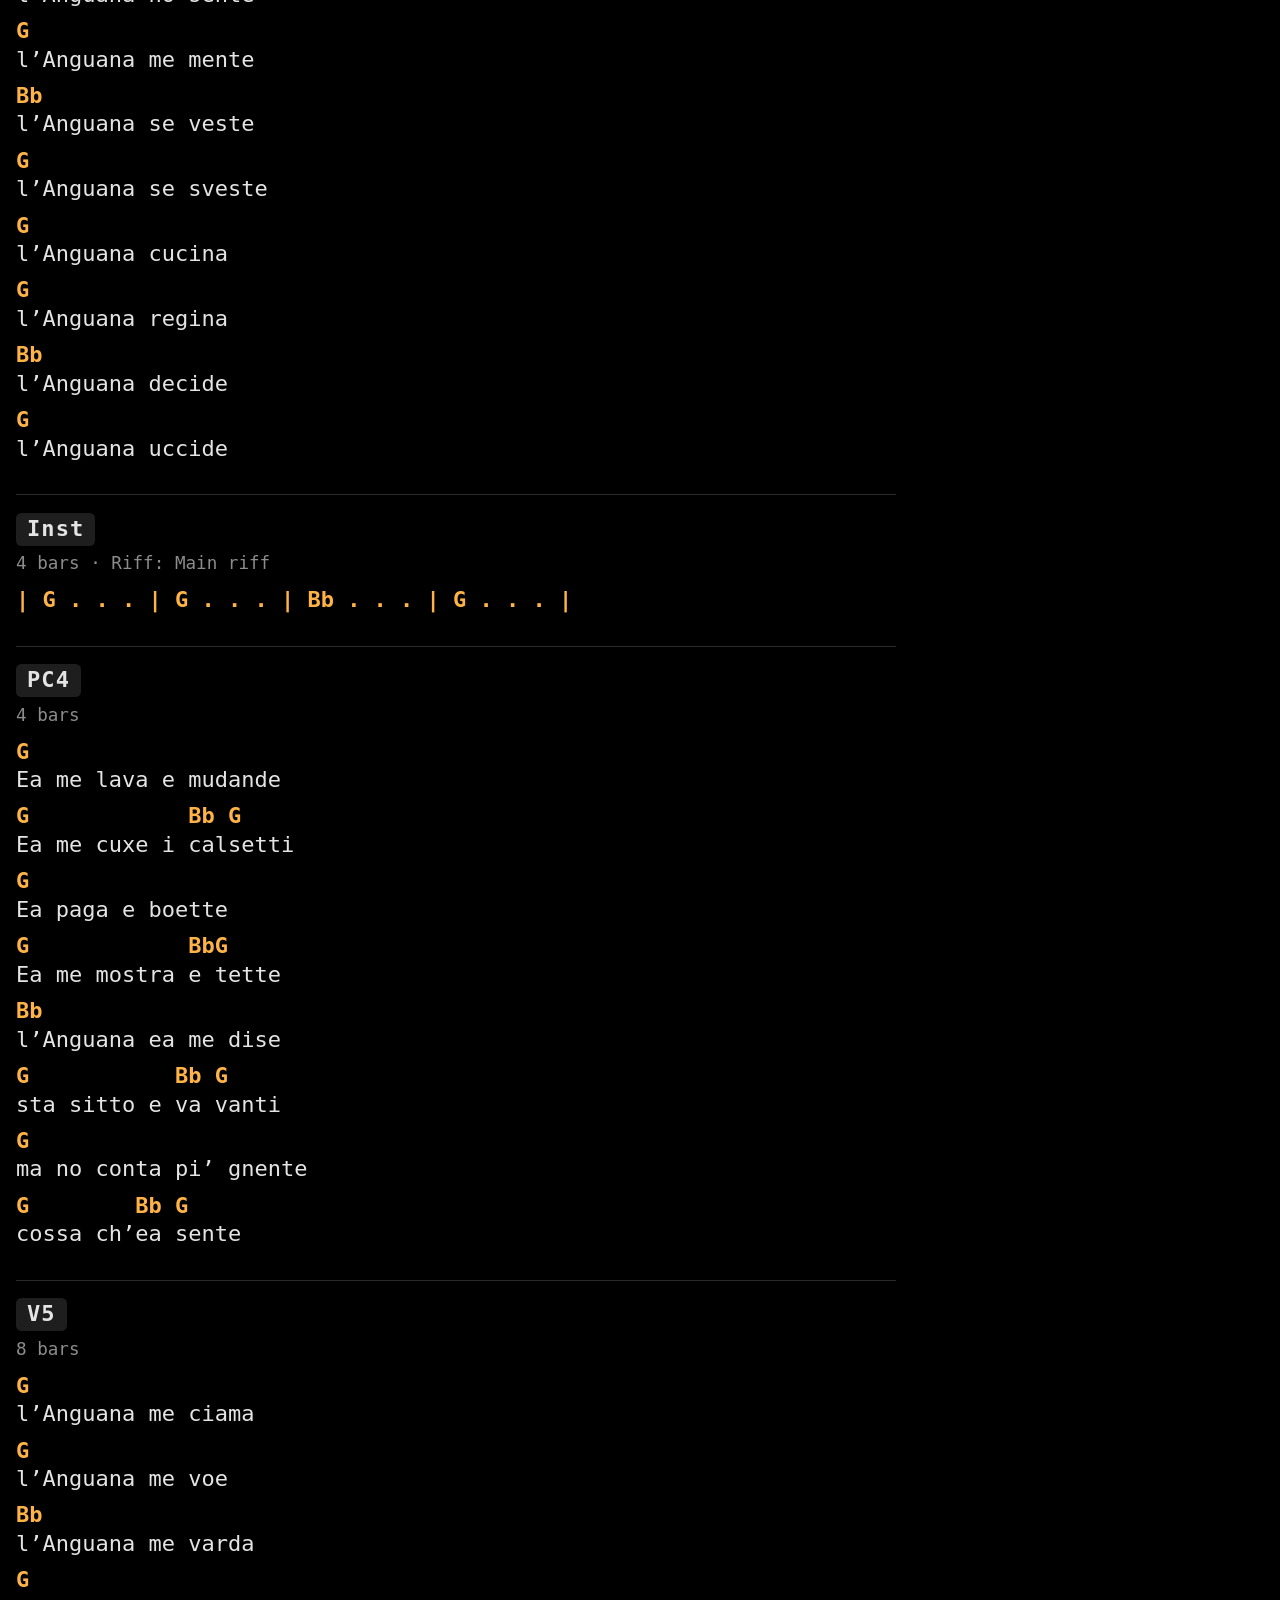
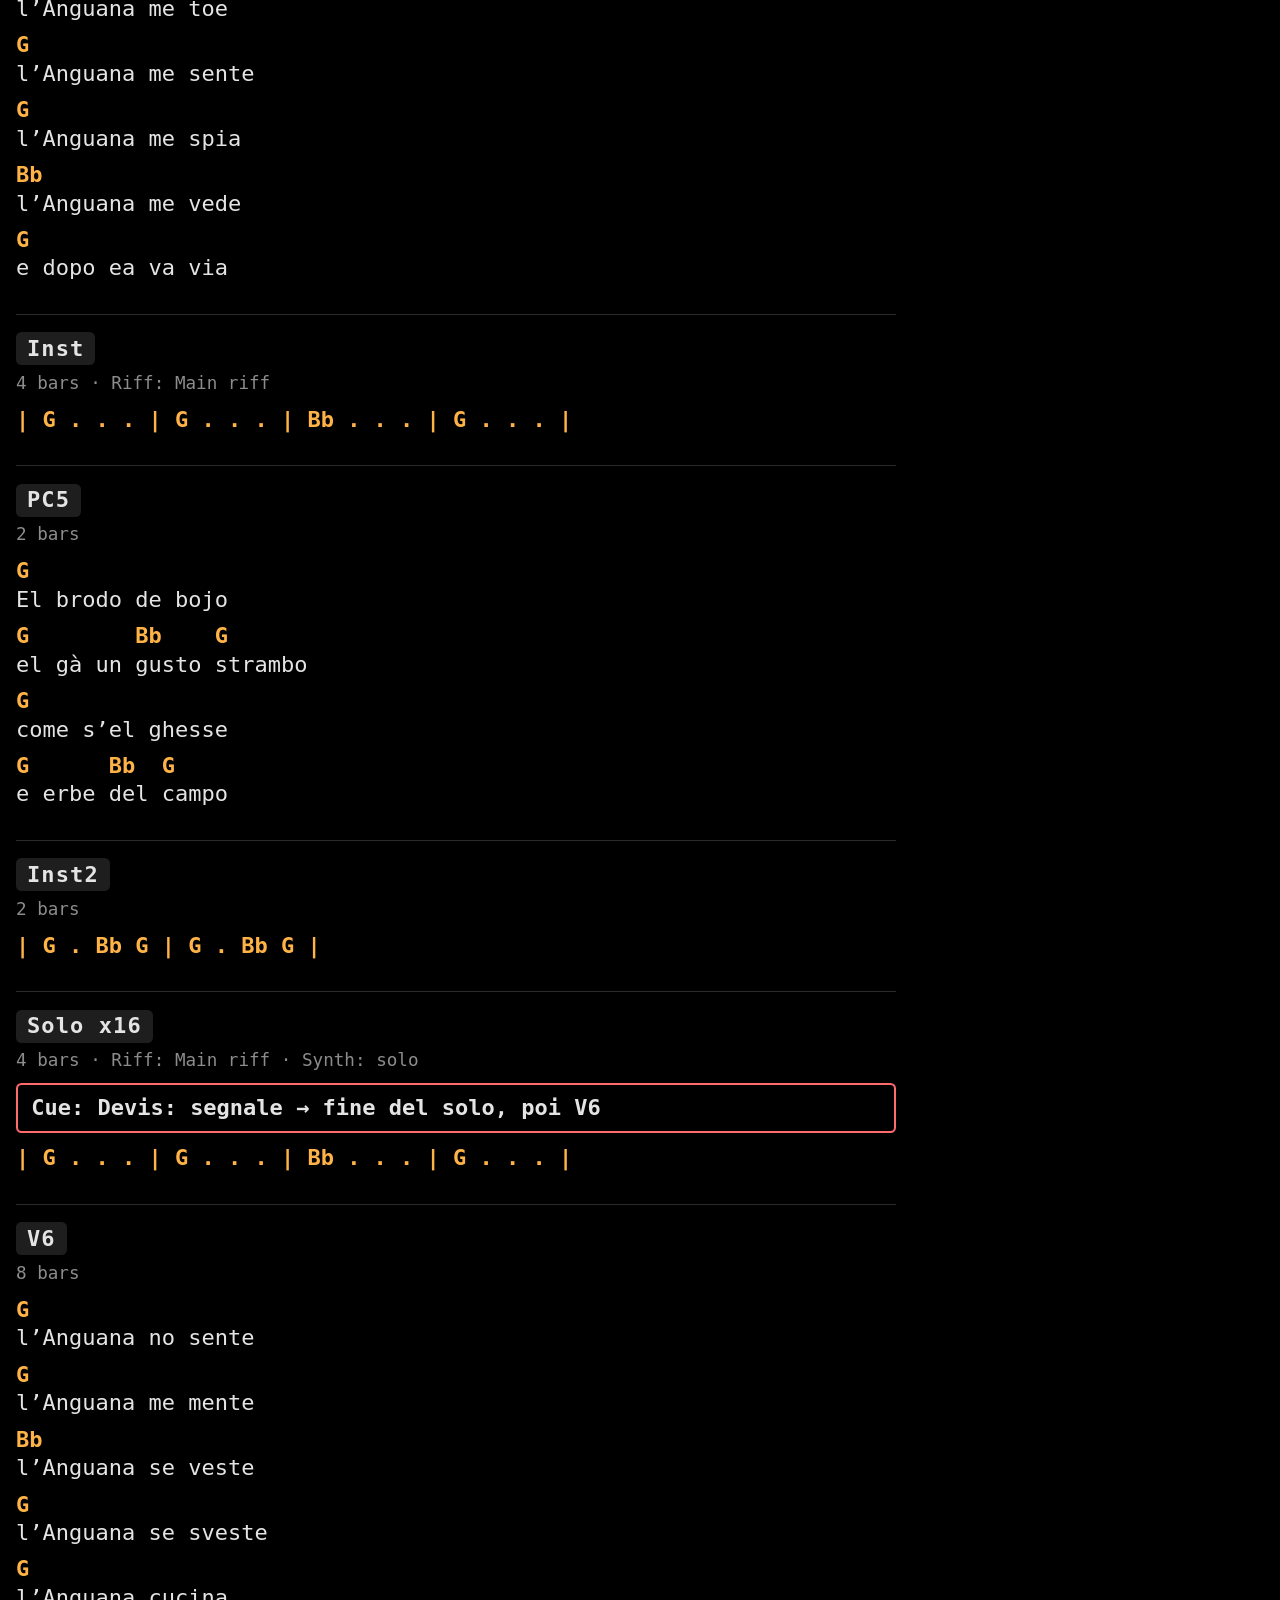
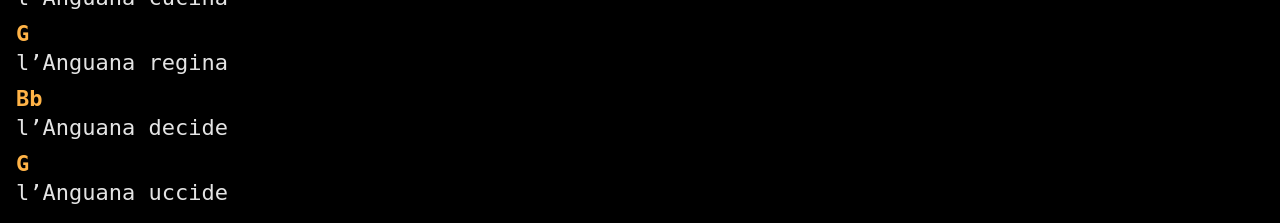
<file: out/html/l-anguana.live.html>
<!DOCTYPE html>
<html>
<head>
<meta charset="utf-8">
<meta name="viewport" content="width=device-width, initial-scale=1">
<link rel="stylesheet" href="chordpro.css">
<link rel="stylesheet" href="chordpro_print.css" media="print">
<style id="page-footer">@page { @bottom-left { content: "L'Anguana"; } }</style>
</head>
<body>
<div class="song">
<div class="title">L’Anguana</div>
<div class="comment"><span>Key G · 72 BPM · 4/4 · 8:53</span></div>
<div class="comment"><span>Tuning GDG · slide · live version</span></div>
<div class="form">
<div class="label">Form:</div>
<table class="songline">
  <tr class="chords">
    <td></td>
  </tr>
  <tr class="lyrics">
    <td>| Intro x2 | V1 | Inst | PC1 | V2 | Inst | PC2 | V3 | Inst | PC3 | V4 | Inst | PC4 | V5 | Inst | PC5 | Inst2 | Solo x16 | V6 |</td>
  </tr>
</table>
</div>
<div class="chordgrid">
<div class="label">Intro x2</div>
<div class="comment_italic"><span>4 bars · Riff: Main riff</span></div>
<table class="songline">
  <tr class="chords">
    <td></td>
  </tr>
  <tr class="lyrics">
    <td>| G . . . | G . . . | Bb . . . | G . . . |</td>
  </tr>
</table>
</div>
<div class="verse">
<div class="label">V1</div>
<div class="comment_italic"><span>8 bars</span></div>
<table class="songline">
  <tr class="chords">
    <td>G</td>
  </tr>
  <tr class="lyrics">
    <td>l’Anguana me ciama</td>
  </tr>
</table>
<table class="songline">
  <tr class="chords">
    <td>G</td>
  </tr>
  <tr class="lyrics">
    <td>l’Anguana me voe</td>
  </tr>
</table>
<table class="songline">
  <tr class="chords">
    <td>Bb</td>
  </tr>
  <tr class="lyrics">
    <td>l’Anguana me varda</td>
  </tr>
</table>
<table class="songline">
  <tr class="chords">
    <td>G</td>
  </tr>
  <tr class="lyrics">
    <td>l’Anguana me toe</td>
  </tr>
</table>
<table class="songline">
  <tr class="chords">
    <td>G</td>
  </tr>
  <tr class="lyrics">
    <td>l’Anguana me sente</td>
  </tr>
</table>
<table class="songline">
  <tr class="chords">
    <td>G</td>
  </tr>
  <tr class="lyrics">
    <td>l’Anguana me spia</td>
  </tr>
</table>
<table class="songline">
  <tr class="chords">
    <td>Bb</td>
  </tr>
  <tr class="lyrics">
    <td>l’Anguana me vede</td>
  </tr>
</table>
<table class="songline">
  <tr class="chords">
    <td>G</td>
  </tr>
  <tr class="lyrics">
    <td>e dopo ea va via</td>
  </tr>
</table>
</div>
<div class="chordgrid">
<div class="label">Inst</div>
<div class="comment_italic"><span>4 bars · Riff: Main riff</span></div>
<table class="songline">
  <tr class="chords">
    <td></td>
  </tr>
  <tr class="lyrics">
    <td>| G . . . | G . . . | Bb . . . | G . . . |</td>
  </tr>
</table>
</div>
<div class="verse">
<div class="label">PC1</div>
<div class="comment_italic"><span>4 bars</span></div>
<table class="songline">
  <tr class="chords">
    <td>G</td>
  </tr>
  <tr class="lyrics">
    <td>Ea me fa destirare</td>
  </tr>
</table>
<table class="songline">
  <tr class="chords">
    <td>G</td><td>Bb</td><td>G</td>
  </tr>
  <tr class="lyrics">
    <td>vardare </td><td>par </td><td>su</td>
  </tr>
</table>
<table class="songline">
  <tr class="chords">
    <td>G</td>
  </tr>
  <tr class="lyrics">
    <td>Noea pensa, noea vede</td>
  </tr>
</table>
<table class="songline">
  <tr class="chords">
    <td>G</td><td>Bb</td><td>G</td>
  </tr>
  <tr class="lyrics">
    <td>Noea scolta, </td><td>noea </td><td>crede</td>
  </tr>
</table>
<table class="songline">
  <tr class="chords">
    <td>G</td>
  </tr>
  <tr class="lyrics">
    <td>No a conta mai giusta</td>
  </tr>
</table>
<table class="songline">
  <tr class="chords">
    <td>G</td><td>Bb</td><td>G</td>
  </tr>
  <tr class="lyrics">
    <td>ea me fa con</td><td>fu</td><td>sion</td>
  </tr>
</table>
<table class="songline">
  <tr class="chords">
    <td>G</td>
  </tr>
  <tr class="lyrics">
    <td>eà me voe soeo</td>
  </tr>
</table>
<table class="songline">
  <tr class="chords">
    <td>G</td><td>Bb</td><td>G</td>
  </tr>
  <tr class="lyrics">
    <td>pa’ on toco </td><td>de </td><td>pan</td>
  </tr>
</table>
</div>
<div class="verse">
<div class="label">V2</div>
<div class="comment_italic"><span>8 bars</span></div>
<table class="songline">
  <tr class="chords">
    <td>G</td>
  </tr>
  <tr class="lyrics">
    <td>l’Anguana xe bea</td>
  </tr>
</table>
<table class="songline">
  <tr class="chords">
    <td>G</td>
  </tr>
  <tr class="lyrics">
    <td>l’Anguana me piaxe</td>
  </tr>
</table>
<table class="songline">
  <tr class="chords">
    <td>Bb</td>
  </tr>
  <tr class="lyrics">
    <td>l’Anguana fa mae</td>
  </tr>
</table>
<table class="songline">
  <tr class="chords">
    <td>G</td>
  </tr>
  <tr class="lyrics">
    <td>l’Anguana spaura</td>
  </tr>
</table>
<table class="songline">
  <tr class="chords">
    <td>G</td>
  </tr>
  <tr class="lyrics">
    <td>l’Anguana me istiga</td>
  </tr>
</table>
<table class="songline">
  <tr class="chords">
    <td>G</td>
  </tr>
  <tr class="lyrics">
    <td>l’Anguana xe spoja</td>
  </tr>
</table>
<table class="songline">
  <tr class="chords">
    <td>Bb</td>
  </tr>
  <tr class="lyrics">
    <td>l’Anguana xe nuda</td>
  </tr>
</table>
<table class="songline">
  <tr class="chords">
    <td>G</td>
  </tr>
  <tr class="lyrics">
    <td>l’Anguana fa voja</td>
  </tr>
</table>
</div>
<div class="chordgrid">
<div class="label">Inst</div>
<div class="comment_italic"><span>4 bars · Riff: Main riff</span></div>
<table class="songline">
  <tr class="chords">
    <td></td>
  </tr>
  <tr class="lyrics">
    <td>| G . . . | G . . . | Bb . . . | G . . . |</td>
  </tr>
</table>
</div>
<div class="verse">
<div class="label">PC2</div>
<div class="comment_italic"><span>4 bars</span></div>
<table class="songline">
  <tr class="chords">
    <td>G</td>
  </tr>
  <tr class="lyrics">
    <td>Ea me fa stare al scuro</td>
  </tr>
</table>
<table class="songline">
  <tr class="chords">
    <td>G</td><td>Bb</td>
  </tr>
  <tr class="lyrics">
    <td>ea me sconde </td><td>dal mondo</td>
  </tr>
</table>
<table class="songline">
  <tr class="chords">
    <td>G</td>
  </tr>
  <tr class="lyrics">
    <td>dormo coe bestie</td>
  </tr>
</table>
<table class="songline">
  <tr class="chords">
    <td>G</td><td>Bb</td><td>G</td>
  </tr>
  <tr class="lyrics">
    <td>in mexo </td><td>ad un </td><td>bosco</td>
  </tr>
</table>
<table class="songline">
  <tr class="chords">
    <td>G</td>
  </tr>
  <tr class="lyrics">
    <td>Ea parla coe bestie</td>
  </tr>
</table>
<table class="songline">
  <tr class="chords">
    <td>G</td><td>Bb</td><td>G</td>
  </tr>
  <tr class="lyrics">
    <td>attraversa e </td><td>fo</td><td>reste</td>
  </tr>
</table>
<table class="songline">
  <tr class="chords">
    <td>G</td>
  </tr>
  <tr class="lyrics">
    <td>ea ciama i cavai</td>
  </tr>
</table>
<table class="songline">
  <tr class="chords">
    <td>G</td><td>Bb</td><td>G</td>
  </tr>
  <tr class="lyrics">
    <td>come i </td><td>cri</td><td>stiani</td>
  </tr>
</table>
</div>
<div class="verse">
<div class="label">V3</div>
<div class="comment_italic"><span>8 bars</span></div>
<table class="songline">
  <tr class="chords">
    <td>G</td>
  </tr>
  <tr class="lyrics">
    <td>l’Anguana me lecca</td>
  </tr>
</table>
<table class="songline">
  <tr class="chords">
    <td>G</td>
  </tr>
  <tr class="lyrics">
    <td>l’Anguana me lava</td>
  </tr>
</table>
<table class="songline">
  <tr class="chords">
    <td>Bb</td>
  </tr>
  <tr class="lyrics">
    <td>l’Anguana me suga</td>
  </tr>
</table>
<table class="songline">
  <tr class="chords">
    <td>G</td>
  </tr>
  <tr class="lyrics">
    <td>ea bocca che sbava</td>
  </tr>
</table>
<table class="songline">
  <tr class="chords">
    <td>G</td>
  </tr>
  <tr class="lyrics">
    <td>l’Anguana noea scolta</td>
  </tr>
</table>
<table class="songline">
  <tr class="chords">
    <td>G</td>
  </tr>
  <tr class="lyrics">
    <td>l’Anguana noea vede</td>
  </tr>
</table>
<table class="songline">
  <tr class="chords">
    <td>Bb</td>
  </tr>
  <tr class="lyrics">
    <td>l’Anguana va vanti</td>
  </tr>
</table>
<table class="songline">
  <tr class="chords">
    <td>G</td>
  </tr>
  <tr class="lyrics">
    <td>sensa pensar</td>
  </tr>
</table>
</div>
<div class="chordgrid">
<div class="label">Inst</div>
<div class="comment_italic"><span>4 bars · Riff: Main riff</span></div>
<table class="songline">
  <tr class="chords">
    <td></td>
  </tr>
  <tr class="lyrics">
    <td>| G . . . | G . . . | Bb . . . | G . . . |</td>
  </tr>
</table>
</div>
<div class="verse">
<div class="label">PC3</div>
<div class="comment_italic"><span>4 bars</span></div>
<table class="songline">
  <tr class="chords">
    <td>G</td>
  </tr>
  <tr class="lyrics">
    <td>L’Anguana g’al corpo</td>
  </tr>
</table>
<table class="songline">
  <tr class="chords">
    <td>G</td><td>Bb</td><td>G</td>
  </tr>
  <tr class="lyrics">
    <td>tajà </td><td>in </td><td>dò</td>
  </tr>
</table>
<table class="songline">
  <tr class="chords">
    <td>G</td>
  </tr>
  <tr class="lyrics">
    <td>ea ga fatto un patto</td>
  </tr>
</table>
<table class="songline">
  <tr class="chords">
    <td>G</td><td>Bb</td><td>G</td>
  </tr>
  <tr class="lyrics">
    <td>par stare </td><td>ta</td><td>cà</td>
  </tr>
</table>
<table class="songline">
  <tr class="chords">
    <td>G</td>
  </tr>
  <tr class="lyrics">
    <td>l’Anguana ea morte</td>
  </tr>
</table>
<table class="songline">
  <tr class="chords">
    <td>G</td><td>Bb</td><td>G</td>
  </tr>
  <tr class="lyrics">
    <td>camina a </td><td>bra</td><td>sseto</td>
  </tr>
</table>
<table class="songline">
  <tr class="chords">
    <td>G</td>
  </tr>
  <tr class="lyrics">
    <td>Ae tre de notte</td>
  </tr>
</table>
<table class="songline">
  <tr class="chords">
    <td>G</td><td>Bb</td><td>G</td>
  </tr>
  <tr class="lyrics">
    <td>ea xe alsa</td><td class="indent">dal </td><td>letto</td>
  </tr>
</table>
</div>
<div class="verse">
<div class="label">V4</div>
<div class="comment_italic"><span>8 bars</span></div>
<table class="songline">
  <tr class="chords">
    <td>G</td>
  </tr>
  <tr class="lyrics">
    <td>l’Anguana no sente</td>
  </tr>
</table>
<table class="songline">
  <tr class="chords">
    <td>G</td>
  </tr>
  <tr class="lyrics">
    <td>l’Anguana me mente</td>
  </tr>
</table>
<table class="songline">
  <tr class="chords">
    <td>Bb</td>
  </tr>
  <tr class="lyrics">
    <td>l’Anguana se veste</td>
  </tr>
</table>
<table class="songline">
  <tr class="chords">
    <td>G</td>
  </tr>
  <tr class="lyrics">
    <td>l’Anguana se sveste</td>
  </tr>
</table>
<table class="songline">
  <tr class="chords">
    <td>G</td>
  </tr>
  <tr class="lyrics">
    <td>l’Anguana cucina</td>
  </tr>
</table>
<table class="songline">
  <tr class="chords">
    <td>G</td>
  </tr>
  <tr class="lyrics">
    <td>l’Anguana regina</td>
  </tr>
</table>
<table class="songline">
  <tr class="chords">
    <td>Bb</td>
  </tr>
  <tr class="lyrics">
    <td>l’Anguana decide</td>
  </tr>
</table>
<table class="songline">
  <tr class="chords">
    <td>G</td>
  </tr>
  <tr class="lyrics">
    <td>l’Anguana uccide</td>
  </tr>
</table>
</div>
<div class="chordgrid">
<div class="label">Inst</div>
<div class="comment_italic"><span>4 bars · Riff: Main riff</span></div>
<table class="songline">
  <tr class="chords">
    <td></td>
  </tr>
  <tr class="lyrics">
    <td>| G . . . | G . . . | Bb . . . | G . . . |</td>
  </tr>
</table>
</div>
<div class="verse">
<div class="label">PC4</div>
<div class="comment_italic"><span>4 bars</span></div>
<table class="songline">
  <tr class="chords">
    <td>G</td>
  </tr>
  <tr class="lyrics">
    <td>Ea me lava e mudande</td>
  </tr>
</table>
<table class="songline">
  <tr class="chords">
    <td>G</td><td>Bb</td><td>G</td>
  </tr>
  <tr class="lyrics">
    <td>Ea me cuxe i </td><td>cal</td><td>setti</td>
  </tr>
</table>
<table class="songline">
  <tr class="chords">
    <td>G</td>
  </tr>
  <tr class="lyrics">
    <td>Ea paga e boette</td>
  </tr>
</table>
<table class="songline">
  <tr class="chords">
    <td>G</td><td>Bb</td><td>G</td>
  </tr>
  <tr class="lyrics">
    <td>Ea me mostra </td><td>e </td><td>tette</td>
  </tr>
</table>
<table class="songline">
  <tr class="chords">
    <td>Bb</td>
  </tr>
  <tr class="lyrics">
    <td>l’Anguana ea me dise</td>
  </tr>
</table>
<table class="songline">
  <tr class="chords">
    <td>G</td><td>Bb</td><td>G</td>
  </tr>
  <tr class="lyrics">
    <td>sta sitto e </td><td>va </td><td>vanti</td>
  </tr>
</table>
<table class="songline">
  <tr class="chords">
    <td>G</td>
  </tr>
  <tr class="lyrics">
    <td>ma no conta pi’ gnente</td>
  </tr>
</table>
<table class="songline">
  <tr class="chords">
    <td>G</td><td>Bb</td><td>G</td>
  </tr>
  <tr class="lyrics">
    <td>cossa ch’</td><td>ea </td><td>sente</td>
  </tr>
</table>
</div>
<div class="verse">
<div class="label">V5</div>
<div class="comment_italic"><span>8 bars</span></div>
<table class="songline">
  <tr class="chords">
    <td>G</td>
  </tr>
  <tr class="lyrics">
    <td>l’Anguana me ciama</td>
  </tr>
</table>
<table class="songline">
  <tr class="chords">
    <td>G</td>
  </tr>
  <tr class="lyrics">
    <td>l’Anguana me voe</td>
  </tr>
</table>
<table class="songline">
  <tr class="chords">
    <td>Bb</td>
  </tr>
  <tr class="lyrics">
    <td>l’Anguana me varda</td>
  </tr>
</table>
<table class="songline">
  <tr class="chords">
    <td>G</td>
  </tr>
  <tr class="lyrics">
    <td>l’Anguana me toe</td>
  </tr>
</table>
<table class="songline">
  <tr class="chords">
    <td>G</td>
  </tr>
  <tr class="lyrics">
    <td>l’Anguana me sente</td>
  </tr>
</table>
<table class="songline">
  <tr class="chords">
    <td>G</td>
  </tr>
  <tr class="lyrics">
    <td>l’Anguana me spia</td>
  </tr>
</table>
<table class="songline">
  <tr class="chords">
    <td>Bb</td>
  </tr>
  <tr class="lyrics">
    <td>l’Anguana me vede</td>
  </tr>
</table>
<table class="songline">
  <tr class="chords">
    <td>G</td>
  </tr>
  <tr class="lyrics">
    <td>e dopo ea va via</td>
  </tr>
</table>
</div>
<div class="chordgrid">
<div class="label">Inst</div>
<div class="comment_italic"><span>4 bars · Riff: Main riff</span></div>
<table class="songline">
  <tr class="chords">
    <td></td>
  </tr>
  <tr class="lyrics">
    <td>| G . . . | G . . . | Bb . . . | G . . . |</td>
  </tr>
</table>
</div>
<div class="verse">
<div class="label">PC5</div>
<div class="comment_italic"><span>2 bars</span></div>
<table class="songline">
  <tr class="chords">
    <td>G</td>
  </tr>
  <tr class="lyrics">
    <td>El brodo de bojo</td>
  </tr>
</table>
<table class="songline">
  <tr class="chords">
    <td>G</td><td>Bb</td><td>G</td>
  </tr>
  <tr class="lyrics">
    <td>el gà un </td><td>gusto </td><td>strambo</td>
  </tr>
</table>
<table class="songline">
  <tr class="chords">
    <td>G</td>
  </tr>
  <tr class="lyrics">
    <td>come s’el ghesse</td>
  </tr>
</table>
<table class="songline">
  <tr class="chords">
    <td>G</td><td>Bb</td><td>G</td>
  </tr>
  <tr class="lyrics">
    <td>e erbe </td><td>del </td><td>campo</td>
  </tr>
</table>
</div>
<div class="chordgrid">
<div class="label">Inst2</div>
<div class="comment_italic"><span>2 bars</span></div>
<table class="songline">
  <tr class="chords">
    <td></td>
  </tr>
  <tr class="lyrics">
    <td>| G . Bb G | G . Bb G |</td>
  </tr>
</table>
</div>
<div class="chordgrid">
<div class="label">Solo x16</div>
<div class="comment_italic"><span>4 bars · Riff: Main riff · Synth: solo</span></div>
<div class="comment_box"><span>Cue: Devis: segnale → fine del solo, poi V6</span></div>
<table class="songline">
  <tr class="chords">
    <td></td>
  </tr>
  <tr class="lyrics">
    <td>| G . . . | G . . . | Bb . . . | G . . . |</td>
  </tr>
</table>
</div>
<div class="verse">
<div class="label">V6</div>
<div class="comment_italic"><span>8 bars</span></div>
<table class="songline">
  <tr class="chords">
    <td>G</td>
  </tr>
  <tr class="lyrics">
    <td>l’Anguana no sente</td>
  </tr>
</table>
<table class="songline">
  <tr class="chords">
    <td>G</td>
  </tr>
  <tr class="lyrics">
    <td>l’Anguana me mente</td>
  </tr>
</table>
<table class="songline">
  <tr class="chords">
    <td>Bb</td>
  </tr>
  <tr class="lyrics">
    <td>l’Anguana se veste</td>
  </tr>
</table>
<table class="songline">
  <tr class="chords">
    <td>G</td>
  </tr>
  <tr class="lyrics">
    <td>l’Anguana se sveste</td>
  </tr>
</table>
<table class="songline">
  <tr class="chords">
    <td>G</td>
  </tr>
  <tr class="lyrics">
    <td>l’Anguana cucina</td>
  </tr>
</table>
<table class="songline">
  <tr class="chords">
    <td>G</td>
  </tr>
  <tr class="lyrics">
    <td>l’Anguana regina</td>
  </tr>
</table>
<table class="songline">
  <tr class="chords">
    <td>Bb</td>
  </tr>
  <tr class="lyrics">
    <td>l’Anguana decide</td>
  </tr>
</table>
<table class="songline">
  <tr class="chords">
    <td>G</td>
  </tr>
  <tr class="lyrics">
    <td>l’Anguana uccide</td>
  </tr>
</table>
</div>
</div>
</body>
</html>
</file>
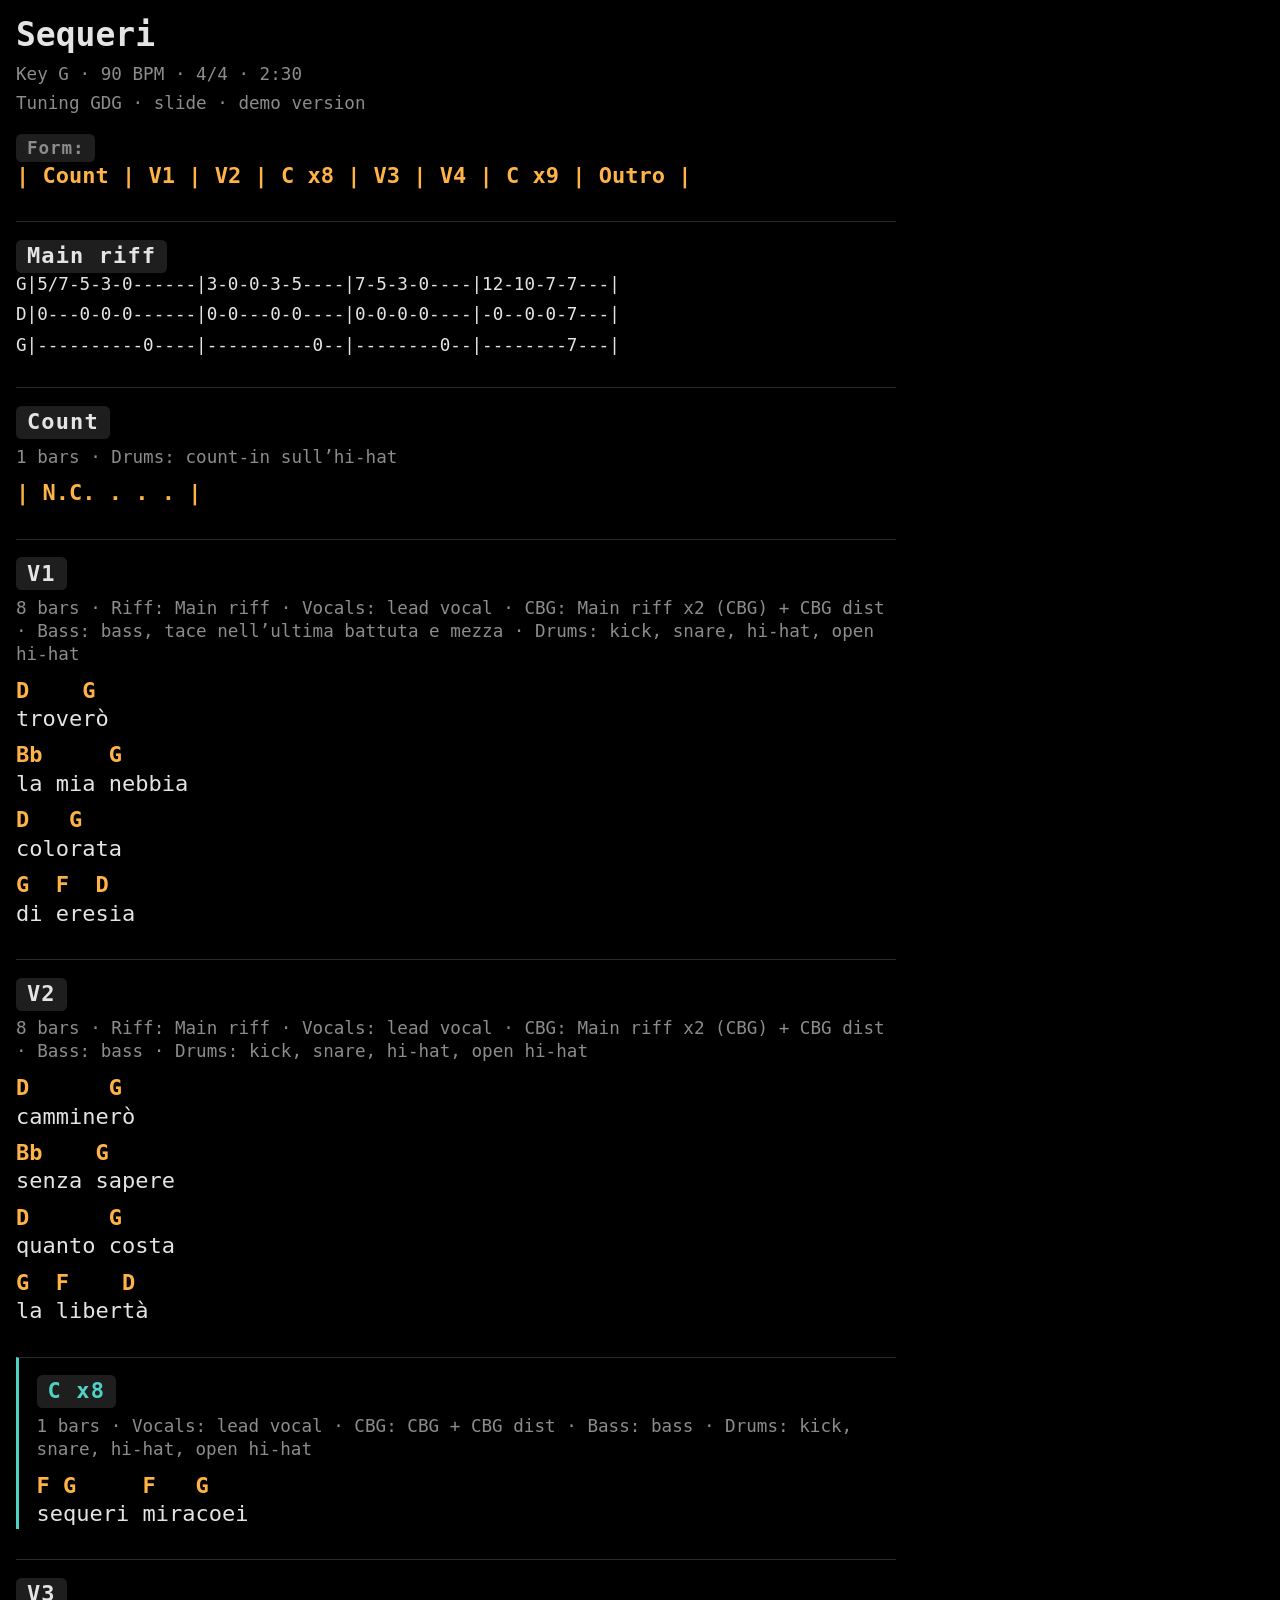
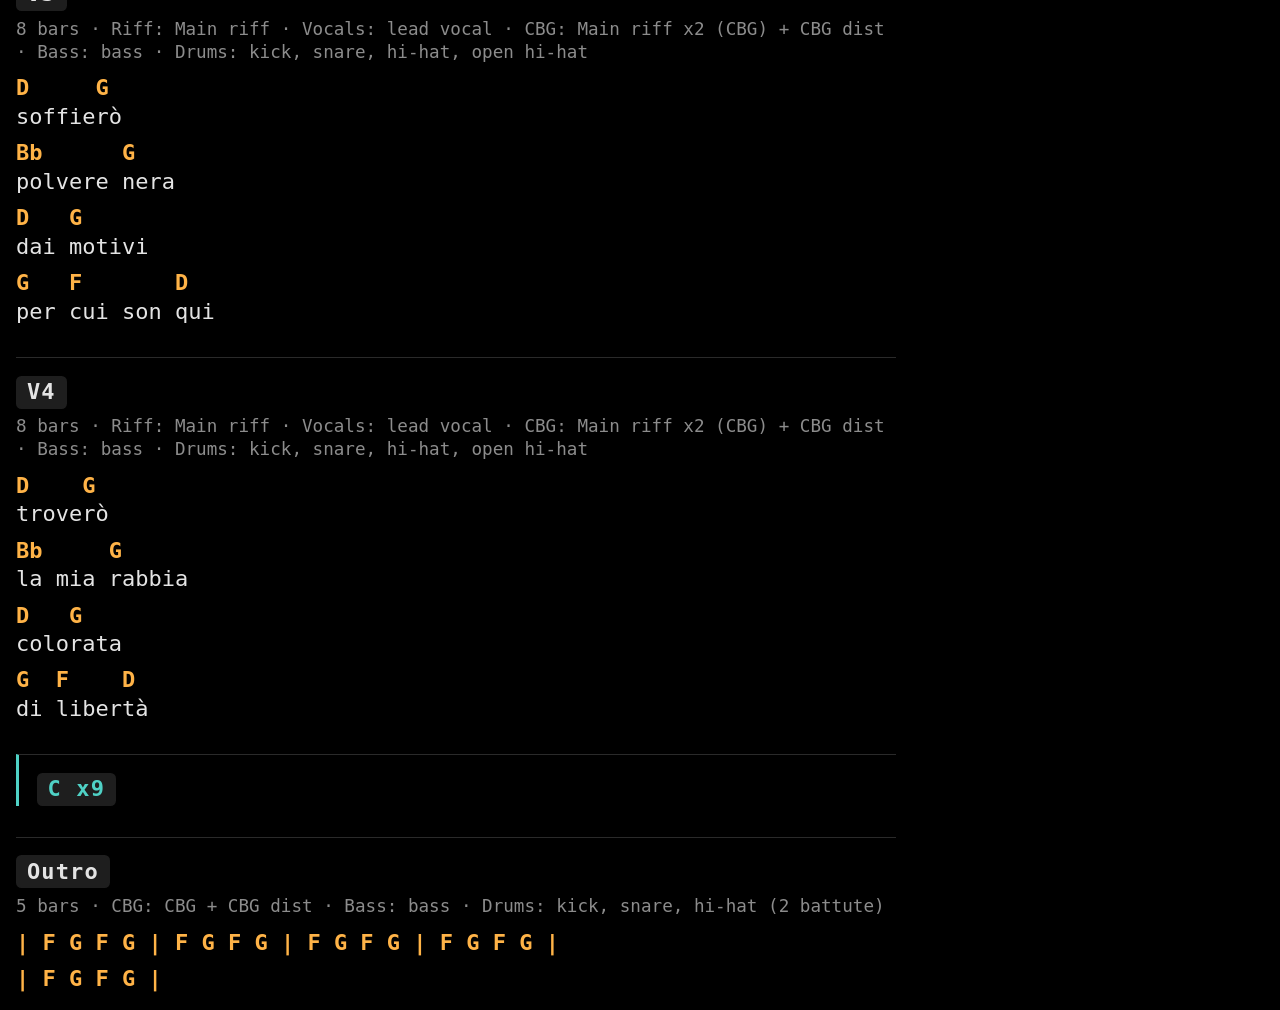
<file: out/html/sequeri.demo.html>
<!DOCTYPE html>
<html>
<head>
<meta charset="utf-8">
<meta name="viewport" content="width=device-width, initial-scale=1">
<link rel="stylesheet" href="chordpro.css">
<link rel="stylesheet" href="chordpro_print.css" media="print">
<style id="page-footer">@page { @bottom-left { content: "Sequeri"; } }</style>
</head>
<body>
<div class="song">
<div class="title">Sequeri</div>
<div class="comment"><span>Key G · 90 BPM · 4/4 · 2:30</span></div>
<div class="comment"><span>Tuning GDG · slide · demo version</span></div>
<div class="form">
<div class="label">Form:</div>
<table class="songline">
  <tr class="chords">
    <td></td>
  </tr>
  <tr class="lyrics">
    <td>| Count | V1 | V2 | C x8 | V3 | V4 | C x9 | Outro |</td>
  </tr>
</table>
</div>
<div class="riff">
<div class="label">Main riff</div>
<table class="songline">
  <tr class="chords">
    <td></td>
  </tr>
  <tr class="lyrics">
    <td>G|5/7-5-3-0------|3-0-0-3-5----|7-5-3-0----|12-10-7-7---|</td>
  </tr>
</table>
<table class="songline">
  <tr class="chords">
    <td></td>
  </tr>
  <tr class="lyrics">
    <td>D|0---0-0-0------|0-0---0-0----|0-0-0-0----|-0--0-0-7---|</td>
  </tr>
</table>
<table class="songline">
  <tr class="chords">
    <td></td>
  </tr>
  <tr class="lyrics">
    <td>G|----------0----|----------0--|--------0--|--------7---|</td>
  </tr>
</table>
</div>
<div class="chordgrid">
<div class="label">Count</div>
<div class="comment_italic"><span>1 bars · Drums: count-in sull’hi-hat</span></div>
<table class="songline">
  <tr class="chords">
    <td></td>
  </tr>
  <tr class="lyrics">
    <td>| N.C. . . . |</td>
  </tr>
</table>
</div>
<div class="verse">
<div class="label">V1</div>
<div class="comment_italic"><span>8 bars · Riff: Main riff · Vocals: lead vocal · CBG: Main riff x2 (CBG) + CBG dist · Bass: bass, tace nell’ultima battuta e mezza · Drums: kick, snare, hi-hat, open hi-hat</span></div>
<table class="songline">
  <tr class="chords">
    <td>D</td><td>G</td>
  </tr>
  <tr class="lyrics">
    <td>trove</td><td>rò</td>
  </tr>
</table>
<table class="songline">
  <tr class="chords">
    <td>Bb</td><td>G</td>
  </tr>
  <tr class="lyrics">
    <td>la mia </td><td>nebbia</td>
  </tr>
</table>
<table class="songline">
  <tr class="chords">
    <td>D</td><td>G</td>
  </tr>
  <tr class="lyrics">
    <td>colo</td><td>rata</td>
  </tr>
</table>
<table class="songline">
  <tr class="chords">
    <td>G</td><td>F</td><td>D</td>
  </tr>
  <tr class="lyrics">
    <td>di </td><td>ere</td><td>sia</td>
  </tr>
</table>
</div>
<div class="verse">
<div class="label">V2</div>
<div class="comment_italic"><span>8 bars · Riff: Main riff · Vocals: lead vocal · CBG: Main riff x2 (CBG) + CBG dist · Bass: bass · Drums: kick, snare, hi-hat, open hi-hat</span></div>
<table class="songline">
  <tr class="chords">
    <td>D</td><td>G</td>
  </tr>
  <tr class="lyrics">
    <td>cammine</td><td>rò</td>
  </tr>
</table>
<table class="songline">
  <tr class="chords">
    <td>Bb</td><td>G</td>
  </tr>
  <tr class="lyrics">
    <td>senza </td><td>sapere</td>
  </tr>
</table>
<table class="songline">
  <tr class="chords">
    <td>D</td><td>G</td>
  </tr>
  <tr class="lyrics">
    <td>quanto </td><td>costa</td>
  </tr>
</table>
<table class="songline">
  <tr class="chords">
    <td>G</td><td>F</td><td>D</td>
  </tr>
  <tr class="lyrics">
    <td>la </td><td>liber</td><td>tà</td>
  </tr>
</table>
</div>
<div class="chorus">
<div class="label">C x8</div>
<div class="comment_italic"><span>1 bars · Vocals: lead vocal · CBG: CBG + CBG dist · Bass: bass · Drums: kick, snare, hi-hat, open hi-hat</span></div>
<table class="songline">
  <tr class="chords">
    <td>F</td><td>G</td><td>F</td><td>G</td>
  </tr>
  <tr class="lyrics">
    <td>se</td><td>queri </td><td>mira</td><td>coei</td>
  </tr>
</table>
</div>
<div class="verse">
<div class="label">V3</div>
<div class="comment_italic"><span>8 bars · Riff: Main riff · Vocals: lead vocal · CBG: Main riff x2 (CBG) + CBG dist · Bass: bass · Drums: kick, snare, hi-hat, open hi-hat</span></div>
<table class="songline">
  <tr class="chords">
    <td>D</td><td>G</td>
  </tr>
  <tr class="lyrics">
    <td>soffie</td><td>rò</td>
  </tr>
</table>
<table class="songline">
  <tr class="chords">
    <td>Bb</td><td>G</td>
  </tr>
  <tr class="lyrics">
    <td>polvere </td><td>nera</td>
  </tr>
</table>
<table class="songline">
  <tr class="chords">
    <td>D</td><td>G</td>
  </tr>
  <tr class="lyrics">
    <td>dai </td><td>motivi</td>
  </tr>
</table>
<table class="songline">
  <tr class="chords">
    <td>G</td><td>F</td><td>D</td>
  </tr>
  <tr class="lyrics">
    <td>per </td><td>cui son </td><td>qui</td>
  </tr>
</table>
</div>
<div class="verse">
<div class="label">V4</div>
<div class="comment_italic"><span>8 bars · Riff: Main riff · Vocals: lead vocal · CBG: Main riff x2 (CBG) + CBG dist · Bass: bass · Drums: kick, snare, hi-hat, open hi-hat</span></div>
<table class="songline">
  <tr class="chords">
    <td>D</td><td>G</td>
  </tr>
  <tr class="lyrics">
    <td>trove</td><td>rò</td>
  </tr>
</table>
<table class="songline">
  <tr class="chords">
    <td>Bb</td><td>G</td>
  </tr>
  <tr class="lyrics">
    <td>la mia </td><td>rabbia</td>
  </tr>
</table>
<table class="songline">
  <tr class="chords">
    <td>D</td><td>G</td>
  </tr>
  <tr class="lyrics">
    <td>colo</td><td>rata</td>
  </tr>
</table>
<table class="songline">
  <tr class="chords">
    <td>G</td><td>F</td><td>D</td>
  </tr>
  <tr class="lyrics">
    <td>di </td><td>liber</td><td>tà</td>
  </tr>
</table>
</div>
<div class="chorus_recall">
<div class="label">C x9</div>
</div>
<div class="chordgrid">
<div class="label">Outro</div>
<div class="comment_italic"><span>5 bars · CBG: CBG + CBG dist · Bass: bass · Drums: kick, snare, hi-hat (2 battute)</span></div>
<table class="songline">
  <tr class="chords">
    <td></td>
  </tr>
  <tr class="lyrics">
    <td>| F G F G | F G F G | F G F G | F G F G |</td>
  </tr>
</table>
<table class="songline">
  <tr class="chords">
    <td></td>
  </tr>
  <tr class="lyrics">
    <td>| F G F G |</td>
  </tr>
</table>
</div>
</div>
</body>
</html>
</file>
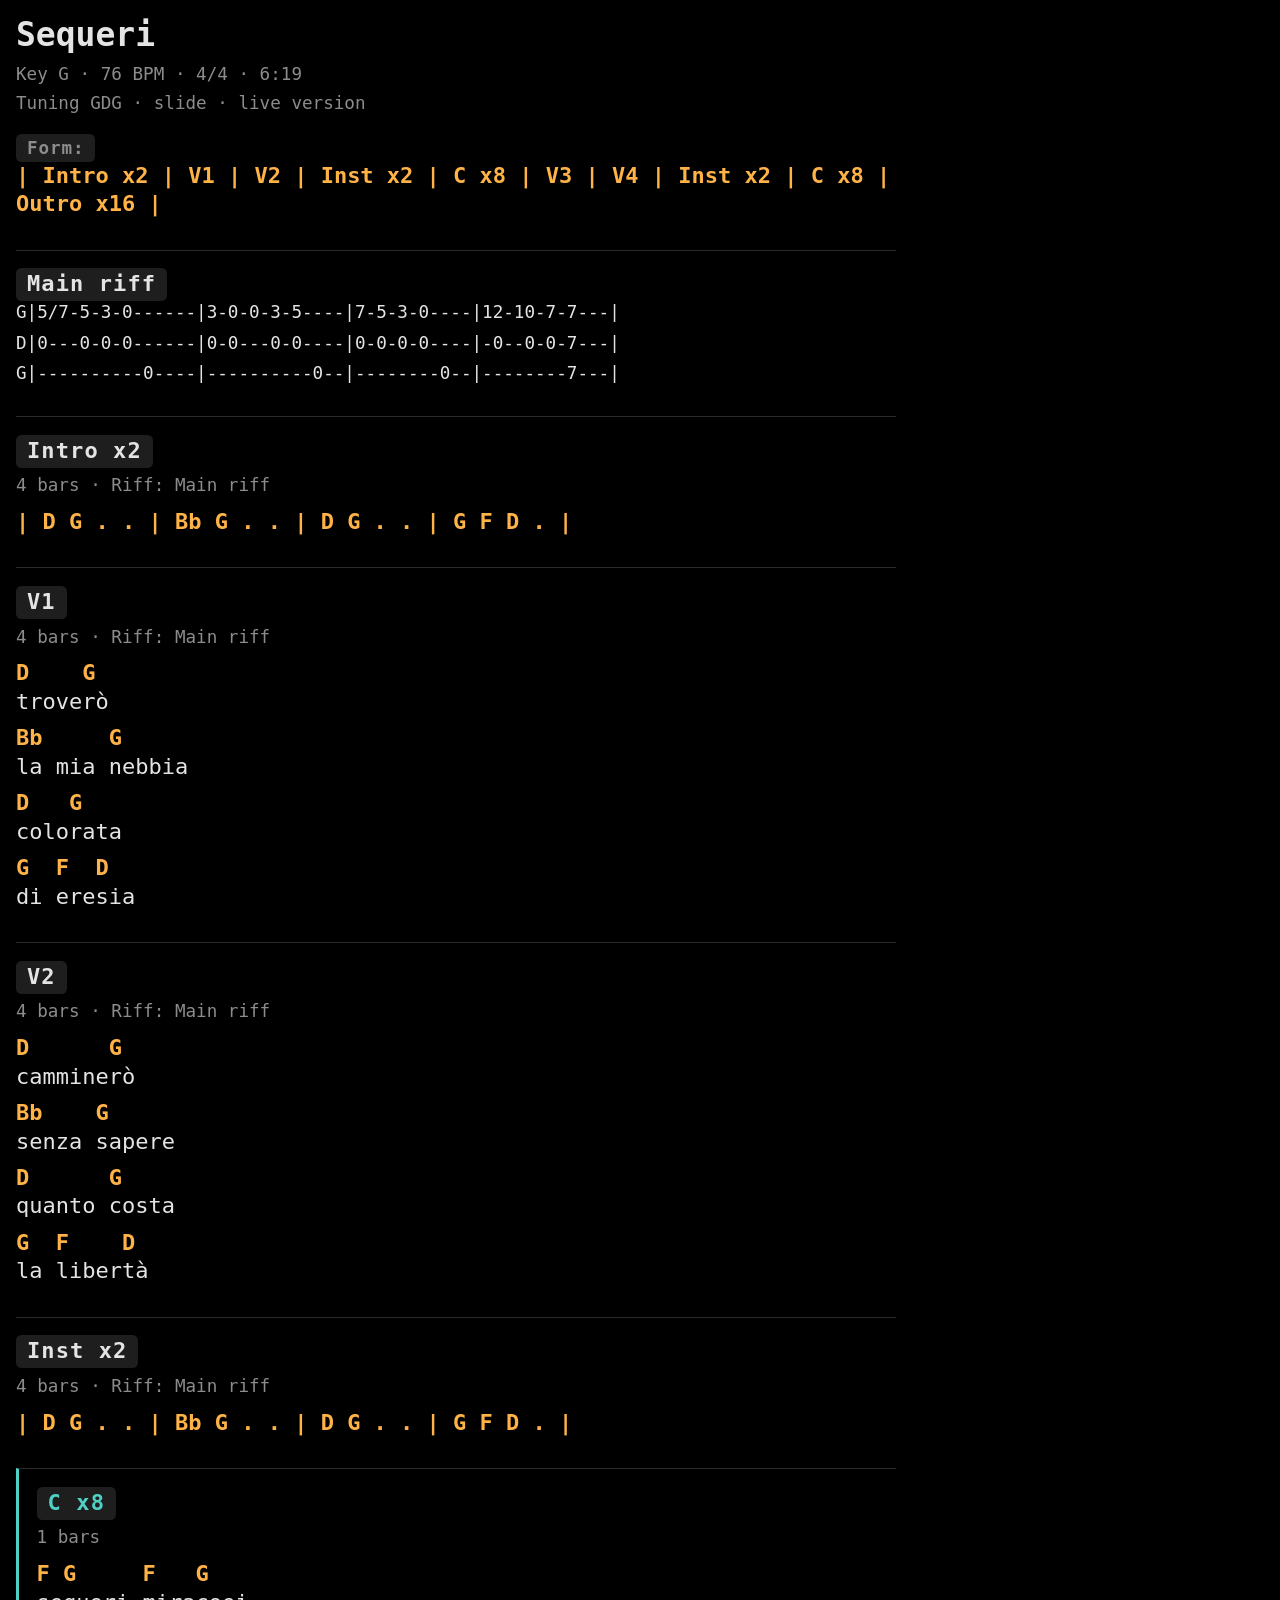
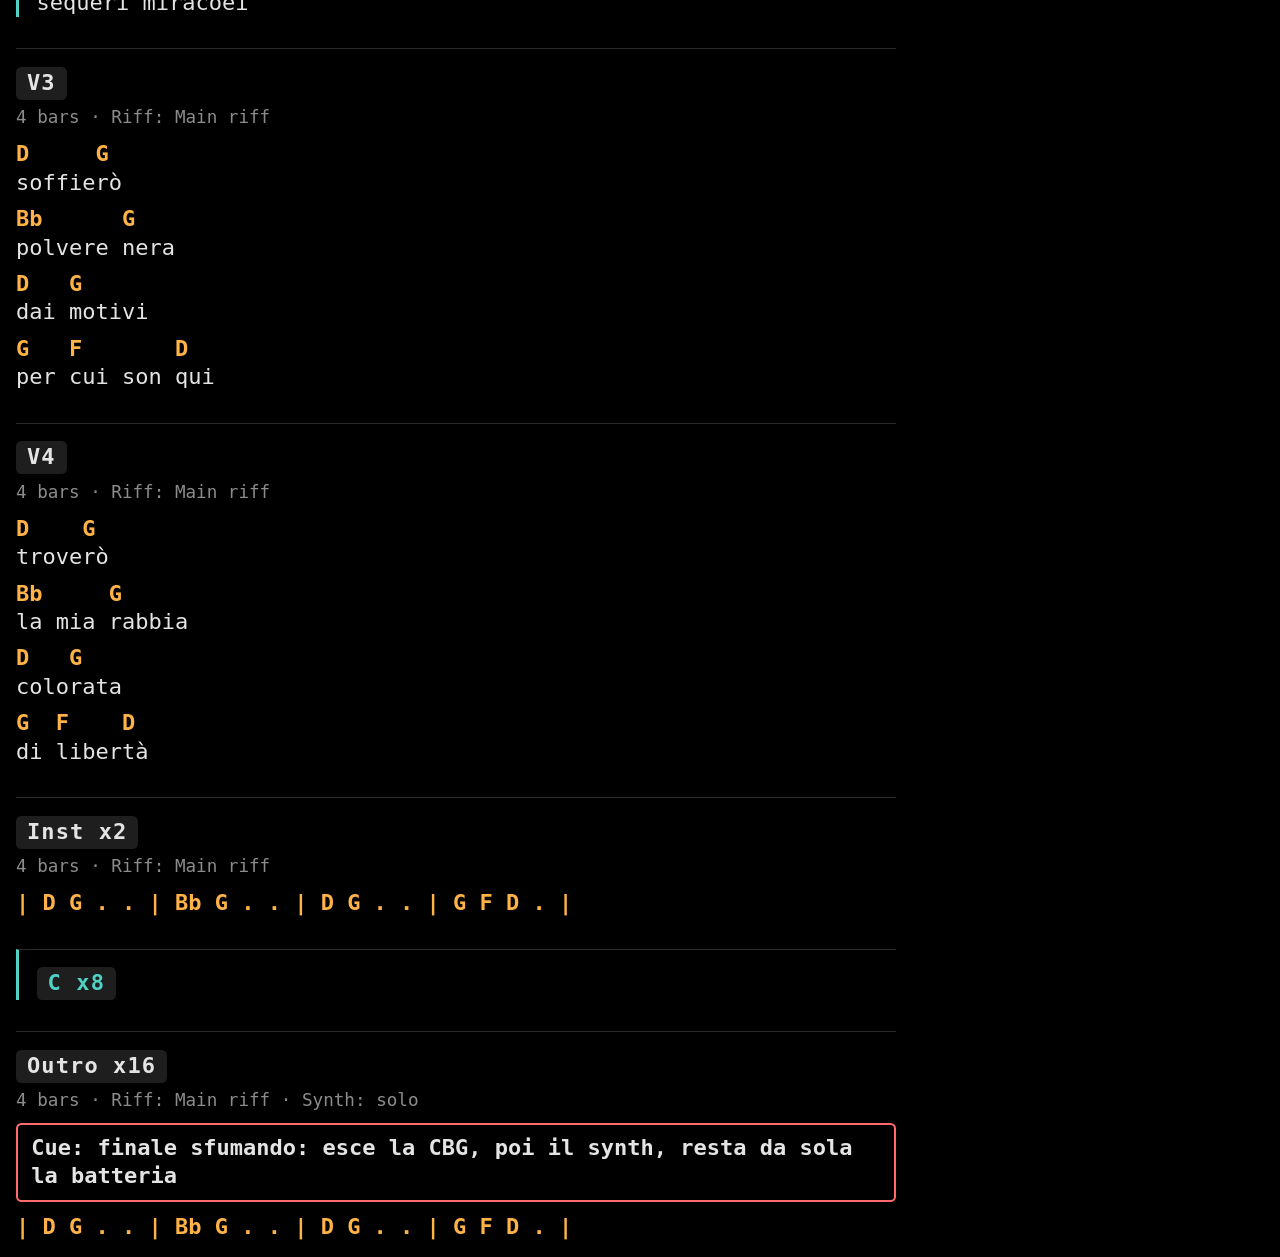
<file: out/html/sequeri.live.html>
<!DOCTYPE html>
<html>
<head>
<meta charset="utf-8">
<meta name="viewport" content="width=device-width, initial-scale=1">
<link rel="stylesheet" href="chordpro.css">
<link rel="stylesheet" href="chordpro_print.css" media="print">
<style id="page-footer">@page { @bottom-left { content: "Sequeri"; } }</style>
</head>
<body>
<div class="song">
<div class="title">Sequeri</div>
<div class="comment"><span>Key G · 76 BPM · 4/4 · 6:19</span></div>
<div class="comment"><span>Tuning GDG · slide · live version</span></div>
<div class="form">
<div class="label">Form:</div>
<table class="songline">
  <tr class="chords">
    <td></td>
  </tr>
  <tr class="lyrics">
    <td>| Intro x2 | V1 | V2 | Inst x2 | C x8 | V3 | V4 | Inst x2 | C x8 | Outro x16 |</td>
  </tr>
</table>
</div>
<div class="riff">
<div class="label">Main riff</div>
<table class="songline">
  <tr class="chords">
    <td></td>
  </tr>
  <tr class="lyrics">
    <td>G|5/7-5-3-0------|3-0-0-3-5----|7-5-3-0----|12-10-7-7---|</td>
  </tr>
</table>
<table class="songline">
  <tr class="chords">
    <td></td>
  </tr>
  <tr class="lyrics">
    <td>D|0---0-0-0------|0-0---0-0----|0-0-0-0----|-0--0-0-7---|</td>
  </tr>
</table>
<table class="songline">
  <tr class="chords">
    <td></td>
  </tr>
  <tr class="lyrics">
    <td>G|----------0----|----------0--|--------0--|--------7---|</td>
  </tr>
</table>
</div>
<div class="chordgrid">
<div class="label">Intro x2</div>
<div class="comment_italic"><span>4 bars · Riff: Main riff</span></div>
<table class="songline">
  <tr class="chords">
    <td></td>
  </tr>
  <tr class="lyrics">
    <td>| D G . . | Bb G . . | D G . . | G F D . |</td>
  </tr>
</table>
</div>
<div class="verse">
<div class="label">V1</div>
<div class="comment_italic"><span>4 bars · Riff: Main riff</span></div>
<table class="songline">
  <tr class="chords">
    <td>D</td><td>G</td>
  </tr>
  <tr class="lyrics">
    <td>trove</td><td>rò</td>
  </tr>
</table>
<table class="songline">
  <tr class="chords">
    <td>Bb</td><td>G</td>
  </tr>
  <tr class="lyrics">
    <td>la mia </td><td>nebbia</td>
  </tr>
</table>
<table class="songline">
  <tr class="chords">
    <td>D</td><td>G</td>
  </tr>
  <tr class="lyrics">
    <td>colo</td><td>rata</td>
  </tr>
</table>
<table class="songline">
  <tr class="chords">
    <td>G</td><td>F</td><td>D</td>
  </tr>
  <tr class="lyrics">
    <td>di </td><td>ere</td><td>sia</td>
  </tr>
</table>
</div>
<div class="verse">
<div class="label">V2</div>
<div class="comment_italic"><span>4 bars · Riff: Main riff</span></div>
<table class="songline">
  <tr class="chords">
    <td>D</td><td>G</td>
  </tr>
  <tr class="lyrics">
    <td>cammine</td><td>rò</td>
  </tr>
</table>
<table class="songline">
  <tr class="chords">
    <td>Bb</td><td>G</td>
  </tr>
  <tr class="lyrics">
    <td>senza </td><td>sapere</td>
  </tr>
</table>
<table class="songline">
  <tr class="chords">
    <td>D</td><td>G</td>
  </tr>
  <tr class="lyrics">
    <td>quanto </td><td>costa</td>
  </tr>
</table>
<table class="songline">
  <tr class="chords">
    <td>G</td><td>F</td><td>D</td>
  </tr>
  <tr class="lyrics">
    <td>la </td><td>liber</td><td>tà</td>
  </tr>
</table>
</div>
<div class="chordgrid">
<div class="label">Inst x2</div>
<div class="comment_italic"><span>4 bars · Riff: Main riff</span></div>
<table class="songline">
  <tr class="chords">
    <td></td>
  </tr>
  <tr class="lyrics">
    <td>| D G . . | Bb G . . | D G . . | G F D . |</td>
  </tr>
</table>
</div>
<div class="chorus">
<div class="label">C x8</div>
<div class="comment_italic"><span>1 bars</span></div>
<table class="songline">
  <tr class="chords">
    <td>F</td><td>G</td><td>F</td><td>G</td>
  </tr>
  <tr class="lyrics">
    <td>se</td><td>queri </td><td>mira</td><td>coei</td>
  </tr>
</table>
</div>
<div class="verse">
<div class="label">V3</div>
<div class="comment_italic"><span>4 bars · Riff: Main riff</span></div>
<table class="songline">
  <tr class="chords">
    <td>D</td><td>G</td>
  </tr>
  <tr class="lyrics">
    <td>soffie</td><td>rò</td>
  </tr>
</table>
<table class="songline">
  <tr class="chords">
    <td>Bb</td><td>G</td>
  </tr>
  <tr class="lyrics">
    <td>polvere </td><td>nera</td>
  </tr>
</table>
<table class="songline">
  <tr class="chords">
    <td>D</td><td>G</td>
  </tr>
  <tr class="lyrics">
    <td>dai </td><td>motivi</td>
  </tr>
</table>
<table class="songline">
  <tr class="chords">
    <td>G</td><td>F</td><td>D</td>
  </tr>
  <tr class="lyrics">
    <td>per </td><td>cui son </td><td>qui</td>
  </tr>
</table>
</div>
<div class="verse">
<div class="label">V4</div>
<div class="comment_italic"><span>4 bars · Riff: Main riff</span></div>
<table class="songline">
  <tr class="chords">
    <td>D</td><td>G</td>
  </tr>
  <tr class="lyrics">
    <td>trove</td><td>rò</td>
  </tr>
</table>
<table class="songline">
  <tr class="chords">
    <td>Bb</td><td>G</td>
  </tr>
  <tr class="lyrics">
    <td>la mia </td><td>rabbia</td>
  </tr>
</table>
<table class="songline">
  <tr class="chords">
    <td>D</td><td>G</td>
  </tr>
  <tr class="lyrics">
    <td>colo</td><td>rata</td>
  </tr>
</table>
<table class="songline">
  <tr class="chords">
    <td>G</td><td>F</td><td>D</td>
  </tr>
  <tr class="lyrics">
    <td>di </td><td>liber</td><td>tà</td>
  </tr>
</table>
</div>
<div class="chordgrid">
<div class="label">Inst x2</div>
<div class="comment_italic"><span>4 bars · Riff: Main riff</span></div>
<table class="songline">
  <tr class="chords">
    <td></td>
  </tr>
  <tr class="lyrics">
    <td>| D G . . | Bb G . . | D G . . | G F D . |</td>
  </tr>
</table>
</div>
<div class="chorus_recall">
<div class="label">C x8</div>
</div>
<div class="chordgrid">
<div class="label">Outro x16</div>
<div class="comment_italic"><span>4 bars · Riff: Main riff · Synth: solo</span></div>
<div class="comment_box"><span>Cue: finale sfumando: esce la CBG, poi il synth, resta da sola la batteria</span></div>
<table class="songline">
  <tr class="chords">
    <td></td>
  </tr>
  <tr class="lyrics">
    <td>| D G . . | Bb G . . | D G . . | G F D . |</td>
  </tr>
</table>
</div>
</div>
</body>
</html>
</file>
<file: out/html/chordpro.css>
/* Punto di partenza: chordpro.css di ChordPro 6.101.0 (lib/ChordPro/res/styles/,
   licenza Artistic 2.0). Lo copia tools/render.py accanto alla pagina HTML.
   Stile BrokenSlide: scuro per il palco, monospace, pensato per telefono e tablet. */

:root {
    color-scheme: dark;
    --bg: #000;
    --text: #e4e4e4;        /* non bianco puro: abbaglia meno al buio */
    --muted: #8c8c8c;       /* note di arrangiamento, metadati */
    --chord: #ffb347;       /* accordi: ambra, ben distinti dal testo */
    --accent: #4fd1c5;      /* struttura: chorus, bridge */
    --cue: #ff6b6b;         /* cue: cose da non perdere */
    --badge-bg: #1e1e1e;
    --rule: #2a2a2a;
    --mono: ui-monospace, "DejaVu Sans Mono", "Liberation Mono", Menlo, Consolas, monospace;
}

html {
    font-size: 18px;
}
@media (min-width: 700px) {
    html {
        font-size: 22px;
    }
}

body {
    margin: 0;
    padding: 16px;
    background: var(--bg);
    color: var(--text);
    font-family: var(--mono);
    line-height: 1.3;
}
* {
    font-family: inherit;
}

div.song {
    max-width: 40rem;
    page-break-after: always;
}

/* Intestazione: titolo e metadati */
div.title {
    font-size: 1.5rem;
    font-weight: bold;
    line-height: 1.15;
    margin-bottom: 0.4rem;
}
div.subtitle {
    font-size: 1.1rem;
    color: var(--muted);
}
div.song > div.comment {
    font-size: 0.8rem;
    color: var(--muted);
}
/* Form (struttura): render.py la mette in div.form, scritta come una riga di griglia */
div.form {
    margin-top: 0.8rem;
}
div.form > div.label {
    font-size: 0.8rem;
    color: var(--muted);
}
/* Altri comment_box fuori dalle sezioni: render.py li mette in div.box */
div.box > div.comment_box {
    margin-top: 0.6rem;
    border: 1px solid var(--rule);
    font-size: 0.8rem;
    font-weight: normal;
}

/* Sezioni */
div.verse, div.chorus, div.bridge, div.chordgrid, div.chorus_recall, div.riff {
    margin-top: 1.4rem;
    padding-top: 0.8rem;
    border-top: 1px solid var(--rule);
}
div.label {
    display: inline-block;
    padding: 0.1rem 0.5rem;
    border-radius: 0.25rem;
    background: var(--badge-bg);
    font-weight: bold;
    letter-spacing: 0.05em;
}
div.chorus, div.bridge, div.chorus_recall {
    padding-left: 0.8rem;
    border-left: 3px solid var(--accent);
}
div.bridge {
    border-left-style: dashed;
}
div.chorus > div.label, div.bridge > div.label, div.chorus_recall > div.label {
    color: var(--accent);
}
/* Griglia senza etichetta: continua la sezione precedente */
div.chordgrid:not(:has(> div.label)) {
    margin-top: 0.5rem;
    padding-top: 0;
    border-top: none;
}

/* Note dentro le sezioni */
div.comment_italic {
    margin: 0.3rem 0 0.5rem;
    font-size: 0.8rem;
    color: var(--muted);
}
div.comment {
    margin: 0.3rem 0;
}
div.comment_box {
    margin: 0.5rem 0;
    padding: 0.4rem 0.6rem;
    border: 2px solid var(--cue);
    border-radius: 0.25rem;
    font-weight: bold;
}

/* Righe: accordi sopra, testo sotto */
table.songline {
    border-collapse: collapse;
}
table.songline + table.songline {
    margin-top: 0.35rem;
}
table tr td {
    margin: 0;
    padding: 0;
}
table.songline td {
    white-space: pre;
}
/* Il testo troppo lungo per lo schermo va a capo invece di uscire */
table.songline tr.lyrics td {
    white-space: pre-wrap;
}
table.songline tr.chords {
    color: var(--chord);
    font-weight: bold;
    page-break-after: avoid;
}
/* Griglie e Form: righe di testo, senza accordi sopra */
div.chordgrid tr.chords, div.form tr.chords {
    display: none;
}
div.chordgrid tr.lyrics, div.form tr.lyrics {
    color: var(--chord);
    font-weight: bold;
    /* Una riga 4x4 sono 41 caratteri: su telefono il carattere si stringe
       con lo schermo, così la riga resta intera. */
    font-size: clamp(0.7rem, 3.5vw, 1rem);
}
table.songline td.annotation {
    color: var(--cue);
}
table.songline td.indent {
    padding-left: 2em;
}

/* Riff in tablatura: righe di testo a spaziatura fissa, senza accordi sopra */
div.riff tr.chords {
    display: none;
}
div.riff tr.lyrics {
    white-space: pre;
    font-size: 0.8rem;
}
div.image {
    object-fit: cover;
}

/* Indice (out/index.html): un brano per riga, un link per versione e il suo PDF */
ul.index {
    list-style: none;
    padding: 0;
    margin-top: 1.4rem;
}
ul.index > li {
    padding: 0.8rem 0;
    border-top: 1px solid var(--rule);
}
ul.index div.song-title {
    font-weight: bold;
    margin-bottom: 0.3rem;
}
ul.index span.version {
    margin-right: 1.2rem;
}
ul.index a {
    color: var(--chord);
}
ul.index a.pdf {
    color: var(--muted);
    font-size: 0.8rem;
}
</file>
<file: out/html/chordpro_print.css>
/* Stampa e PDF: carica dopo chordpro.css (con media="print") e cambia solo
   quello che serve alla carta. tools/render.py fa il PDF stampando la pagina
   con un browser headless, quindi questo file è lo stile del PDF.
   Nato da chordpro_print.css di ChordPro 6.101.0 (licenza Artistic 2.0). */

@page {
    size: A4 portrait;
    margin: 15mm 15mm 18mm;
    /* Il testo (artista · titolo) lo aggiunge render.py nella pagina */
    @bottom-left {
        font-family: ui-monospace, "DejaVu Sans Mono", "Liberation Mono", monospace;
        font-size: 8pt;
        color: #555;
    }
    @bottom-right {
        content: "Page " counter(page) " of " counter(pages);
        font-family: ui-monospace, "DejaVu Sans Mono", "Liberation Mono", monospace;
        font-size: 8pt;
        color: #555;
    }
}

/* Colori chiari per la carta (chordpro.css è scuro, per il palco) */
:root {
    color-scheme: light;
    --bg: #fff;
    --text: #000;
    --muted: #555;
    --chord: #9a4f00;
    --accent: #00796b;
    --cue: #c62828;
    --badge-bg: #e8e8e8;
    --rule: #ccc;
}
html {
    font-size: 11pt;
}
body {
    padding: 0;
}
div.song {
    max-width: none;
}

/* Una sezione non si spezza tra due pagine, e l'etichetta resta col suo contenuto */
div.verse, div.chorus, div.bridge, div.chordgrid, div.chorus_recall, div.riff,
div.form, table.songline {
    break-inside: avoid;
}
div.label {
    break-after: avoid;
}
</file>
